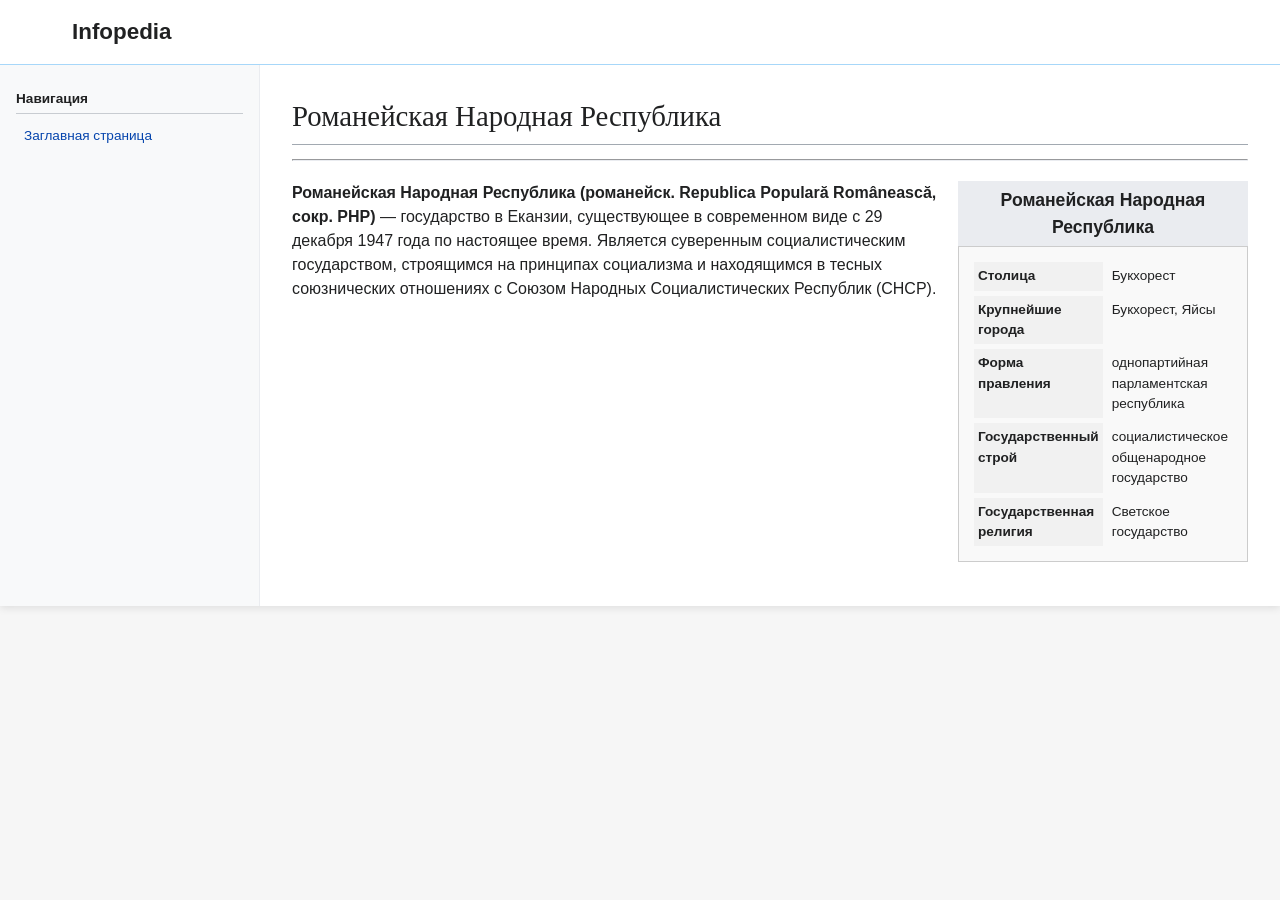
<file: file.html>
<!DOCTYPE html>
<html lang="ru">
<head>
    <meta charset="UTF-8">
    <meta name="viewport" content="width=device-width, initial-scale=1.0, viewport-fit=cover">
    <title>РНР</title>
    <link rel="stylesheet" href="style.css">
</head>
<body>
<div class="mw-page-container">
    <!-- ШАПКА -->
    <header class="mw-header">
        <div class="logo-area">
            <div class="logo" id="homeLogo"></div>
            <div class="logo-text"><span>Infopedia</span></div>
        </div>
        <button class="mobile-toggle" id="sidebarToggle">☰ Меню</button>
    </header>

    <div class="mw-body-wrapper">
        <!-- БОКОВАЯ ПАНЕЛЬ (только главная страница) -->
        <aside class="mw-sidebar" id="sidebar">
            <div class="mw-sidebar-section">
                <h3>Навигация</h3>
                <ul>
                    <li><a href="index.html" id="mainPageLink">Заглавная страница</a></li>
                </ul>
            </div>
        </aside>

        <!-- ОСНОВНОЙ КОНТЕНТ (статья) -->
        <main class="mw-body-content">
            <h1 class="firstHeading">Романейская Народная Республика</h1>
            <hr style="margin: 12px 0 20px; border-color: #eaecf0;">

            <!-- Инфобокс -->
            <table class="infobox">
                <caption>Романейская Народная Республика</caption>
                <tr><th>Столица</th><td>Букхорест</th></tr>
                <tr><th>Крупнейшие города</th><td>Букхорест, Яйсы</th></tr>
                <tr><th>Форма правления</th><td>однопартийная парламентская республика</th></tr>
                <tr><th>Государственный строй</th><td>социалистическое общенародное государство</th></tr>
                <tr><th>Государственная религия</th><td>Светское государство</th></tr>
            </table>

            <p><strong>Романейская Народная Республика (романейск. Republica Populară Românească, сокр. РНР)</strong> — государство в Еканзии, существующее в современном виде с 29 декабря 1947 года по настоящее время. Является суверенным социалистическим государством, строящимся на принципах социализма и находящимся в тесных союзнических отношениях с Союзом Народных Социалистических Республик (СНСР).</p>


    <!-- ПОДВАЛ (только лицензия) -->
    <footer class="mw-footer">
    </footer>
</div>

<script src="script.js"></script>
</body>
</html>
</file>
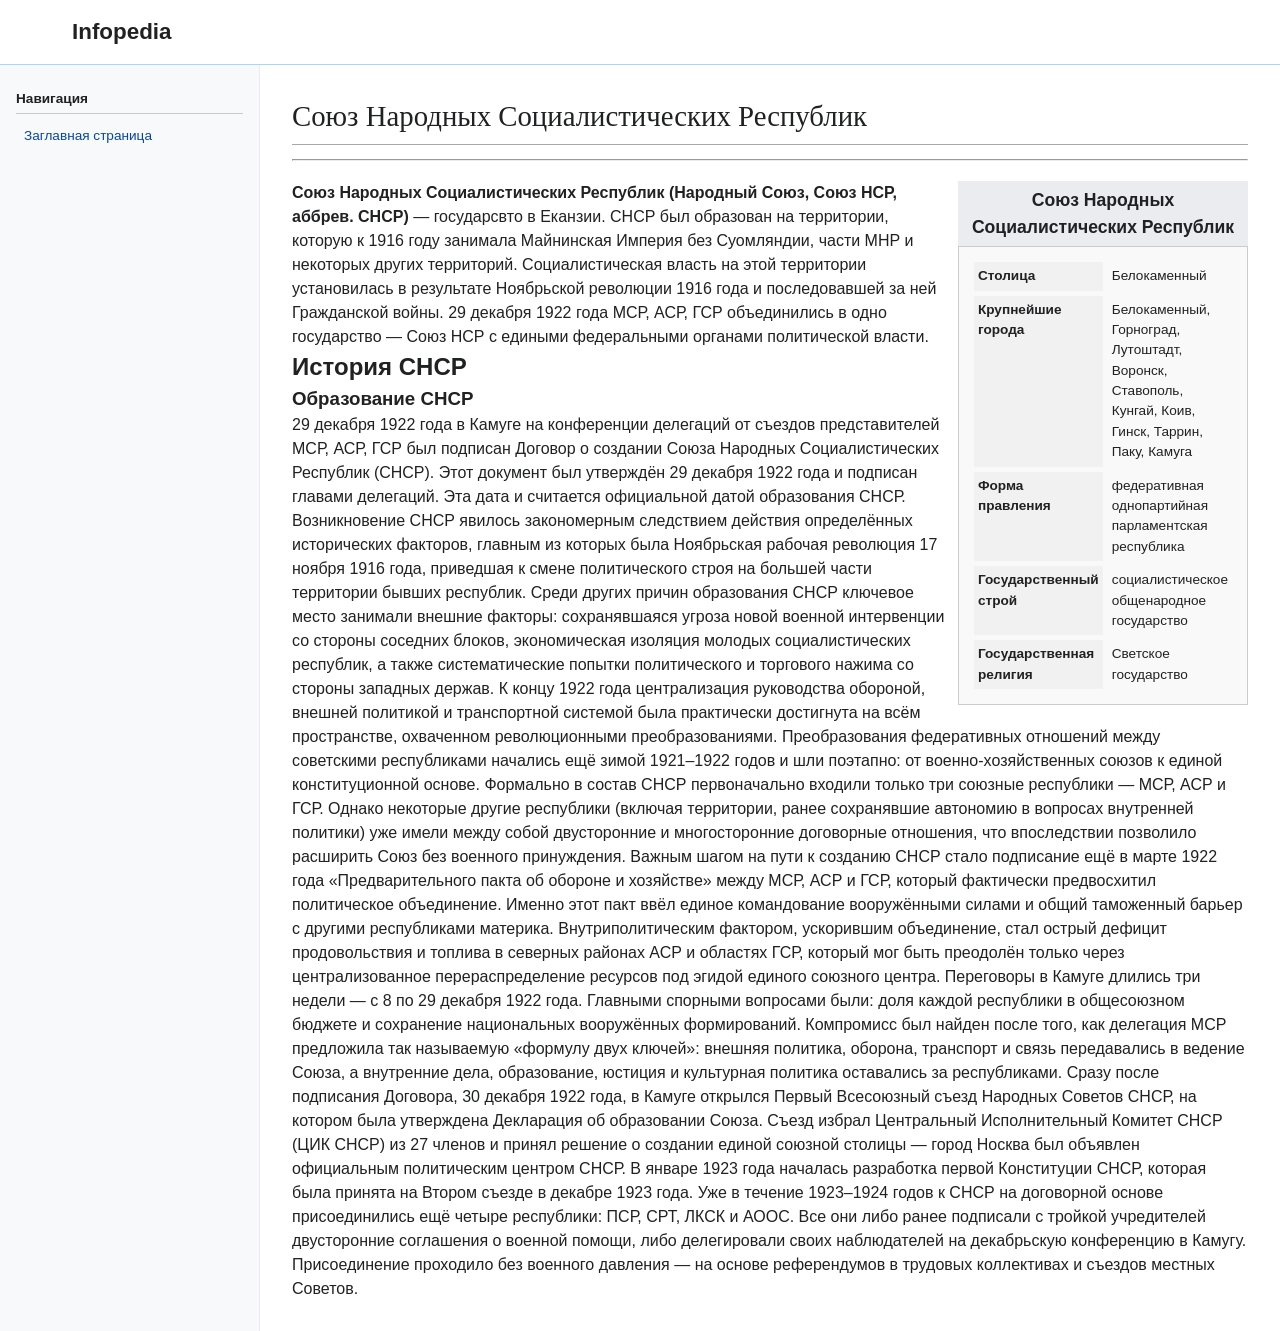
<file: snsr.html>
<!DOCTYPE html>
<html lang="ru">
<head>
    <meta charset="UTF-8">
    <meta name="viewport" content="width=device-width, initial-scale=1.0, viewport-fit=cover">
    <title>СНСР</title>
    <link rel="stylesheet" href="style.css">
</head>
<body>
<div class="mw-page-container">
    <!-- ШАПКА -->
    <header class="mw-header">
        <div class="logo-area">
            <div class="logo" id="homeLogo"></div>
            <div class="logo-text"><span>Infopedia</span></div>
        </div>
        <button class="mobile-toggle" id="sidebarToggle">☰ Меню</button>
    </header>

    <div class="mw-body-wrapper">
        <!-- БОКОВАЯ ПАНЕЛЬ (только главная страница) -->
        <aside class="mw-sidebar" id="sidebar">
            <div class="mw-sidebar-section">
                <h3>Навигация</h3>
                <ul>
                    <li><a href="index.html" id="mainPageLink">Заглавная страница</a></li>
                </ul>
            </div>
        </aside>

        <!-- ОСНОВНОЙ КОНТЕНТ (статья) -->
        <main class="mw-body-content">
            <h1 class="firstHeading">Союз Народных Социалистических Республик</h1>
            <hr style="margin: 12px 0 20px; border-color: #eaecf0;">

            <!-- Инфобокс -->
            <table class="infobox">
                <caption>Союз Народных Социалистических Республик</caption>
                <tr><th>Столица</th><td>Белокаменный</th></tr>
                <tr><th>Крупнейшие города</th><td>Белокаменный, Горноград, Лутоштадт, Воронск, Ставополь, Кунгай, Коив, Гинск, Таррин, Паку, Камуга</th></tr>
                <tr><th>Форма правления</th><td>федеративная однопартийная парламентская республика</th></tr>
                <tr><th>Государственный строй</th><td>социалистическое общенародное государство</th></tr>
                <tr><th>Государственная религия</th><td>Светское государство</th></tr>
            </table>

            <p><strong>Союз Народных Социалистических Республик (Народный Союз, Союз НСР,  аббрев. СНСР)</strong> — государсвто в Еканзии.
СНСР был образован на территории, которую к 1916 году занимала Майнинская Империя без Суомляндии, части МНР и некоторых других территорий. Социалистическая власть на этой территории установилась в результате Ноябрьской революции 1916 года и последовавшей за ней Гражданской войны. 29 декабря 1922 года МСР, АСР, ГСР объединились в одно государство — Союз НСР с едиными федеральными органами политической власти.</p>

            <h2>История СНСР</h2>
            <h3>Образование СНСР</h3>
            <p>29 декабря 1922 года в Камуге на конференции делегаций от съездов представителей МСР, АСР, ГСР был подписан Договор о создании Союза Народных Социалистических Республик (СНСР). Этот документ был утверждён 29 декабря 1922 года и подписан главами делегаций. Эта дата и считается официальной датой образования СНСР.
Возникновение СНСР явилось закономерным следствием действия определённых исторических факторов, главным из которых была Ноябрьская рабочая революция 17 ноября 1916 года, приведшая к смене политического строя на большей части территории бывших республик. Среди других причин образования СНСР ключевое место занимали внешние факторы: сохранявшаяся угроза новой военной интервенции со стороны соседних блоков, экономическая изоляция молодых социалистических республик, а также систематические попытки политического и торгового нажима со стороны западных держав.
К концу 1922 года централизация руководства обороной, внешней политикой и транспортной системой была практически достигнута на всём пространстве, охваченном революционными преобразованиями. Преобразования федеративных отношений между советскими республиками начались ещё зимой 1921–1922 годов и шли поэтапно: от военно-хозяйственных союзов к единой конституционной основе.
Формально в состав СНСР первоначально входили только три союзные республики — МСР, АСР и ГСР. Однако некоторые другие республики (включая территории, ранее сохранявшие автономию в вопросах внутренней политики) уже имели между собой двусторонние и многосторонние договорные отношения, что впоследствии позволило расширить Союз без военного принуждения.
Важным шагом на пути к созданию СНСР стало подписание ещё в марте 1922 года «Предварительного пакта об обороне и хозяйстве» между МСР, АСР и ГСР, который фактически предвосхитил политическое объединение. Именно этот пакт ввёл единое командование вооружёнными силами и общий таможенный барьер с другими республиками материка. 
Внутриполитическим фактором, ускорившим объединение, стал острый дефицит продовольствия и топлива в северных районах АСР и областях ГСР, который мог быть преодолён только через централизованное перераспределение ресурсов под эгидой единого союзного центра. Переговоры в Камуге длились три недели — с 8 по 29 декабря 1922 года. Главными спорными вопросами были: доля каждой республики в общесоюзном бюджете и сохранение национальных вооружённых формирований. Компромисс был найден после того, как делегация МСР предложила так называемую «формулу двух ключей»: внешняя политика, оборона, транспорт и связь передавались в ведение Союза, а внутренние дела, образование, юстиция и культурная политика оставались за республиками.
Сразу после подписания Договора, 30 декабря 1922 года, в Камуге открылся Первый Всесоюзный съезд Народных Советов СНСР, на котором была утверждена Декларация об образовании Союза. Съезд избрал Центральный Исполнительный Комитет СНСР (ЦИК СНСР) из 27 членов и принял решение о создании единой союзной столицы — город Носква был объявлен официальным политическим центром СНСР. В январе 1923 года началась разработка первой Конституции СНСР, которая была принята на Втором съезде в декабре 1923 года.
Уже в течение 1923–1924 годов к СНСР на договорной основе присоединились ещё четыре республики: ПСР, СРТ, ЛКСК и АООС. Все они либо ранее подписали с тройкой учредителей двусторонние соглашения о военной помощи, либо делегировали своих наблюдателей на декабрьскую конференцию в Камугу. Присоединение проходило без военного давления — на основе референдумов в трудовых коллективах и съездов местных Советов. </p>



    <!-- ПОДВАЛ (только лицензия) -->
    <footer class="mw-footer">
    </footer>
</div>

<script src="script.js"></script>
</body>
</html>
</file>
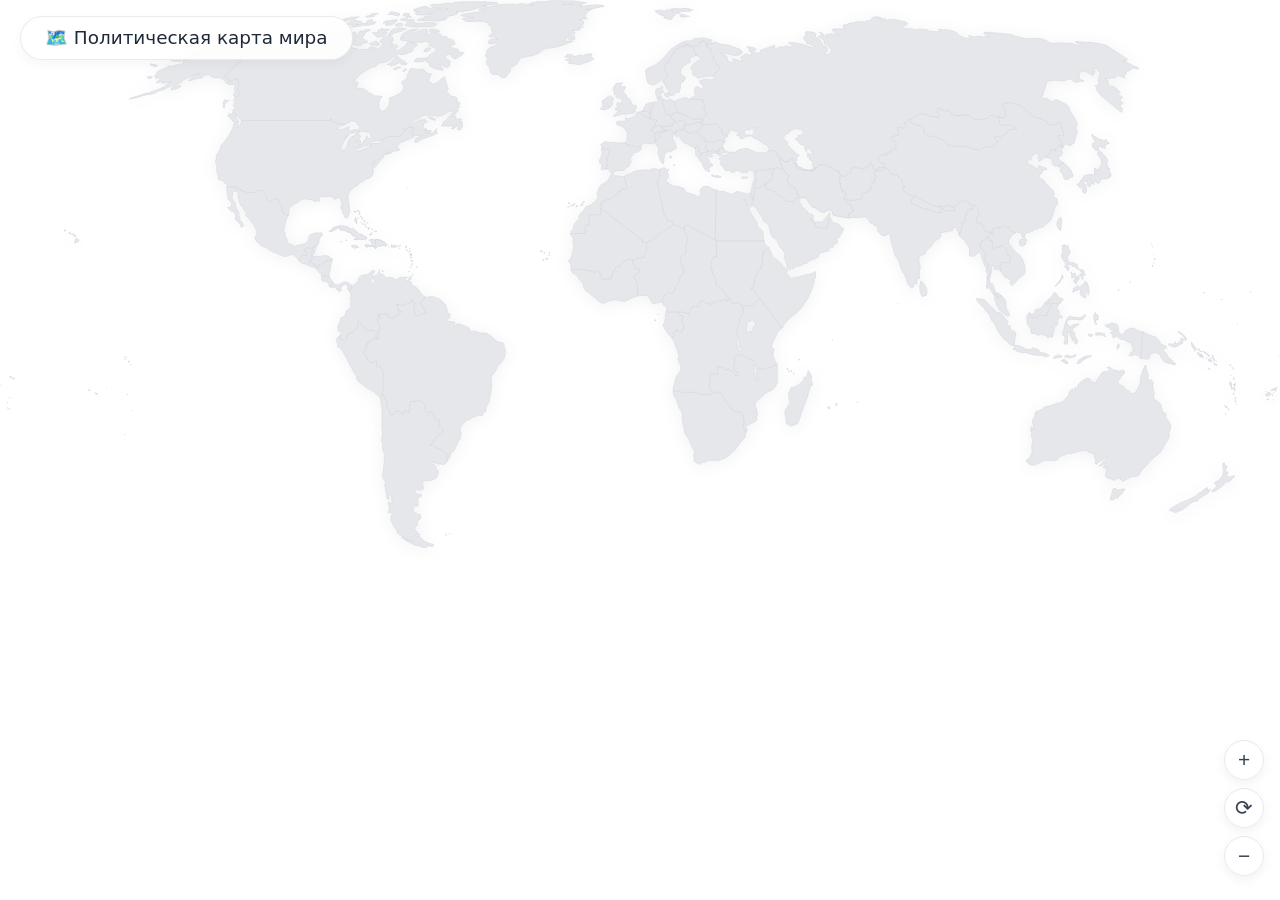
<file: world.html>
<!DOCTYPE html>
<html lang="ru">
<head>
    <meta charset="UTF-8">
    <meta name="viewport" content="width=device-width, initial-scale=1.0, user-scalable=no, maximum-scale=1.0, minimum-scale=0.55">
    <title>Карта</title>
    <style>
        * { margin: 0; padding: 0; box-sizing: border-box; }

        body {
            background: #f8f9fa;
            font-family: 'Segoe UI', system-ui, -apple-system, sans-serif;
            display: flex;
            flex-direction: column;
            align-items: center;
            justify-content: center;
            height: 100vh;
            width: 100vw;
            overflow: hidden;
            user-select: none;
            -webkit-user-select: none;
            -webkit-tap-highlight-color: transparent;
            touch-action: manipulation;
        }

        .header {
            position: fixed;
            top: 16px;
            left: 20px;
            z-index: 100;
            background: rgba(255, 255, 255, 0.9);
            backdrop-filter: blur(8px);
            -webkit-backdrop-filter: blur(8px);
            border-radius: 40px;
            padding: 10px 24px;
            border: 1px solid rgba(0, 0, 0, 0.08);
            box-shadow: 0 4px 12px rgba(0,0,0,0.04);
            pointer-events: none;
        }
        .header h1 {
            font-size: 1.15rem;
            font-weight: 500;
            color: #1f2937;
        }

        .map-outer {
            position: relative;
            width: 100vw;
            height: 100vh;
            overflow: hidden;
            cursor: grab;
            background: #ffffff;
        }
        .map-outer:active { cursor: grabbing; }

        .map-inner {
            position: absolute;
            transform-origin: 0 0;
            transition: none;
        }
        .map-inner.smooth-transition {
            transition: transform 0.35s cubic-bezier(0.2, 0.9, 0.4, 1);
        }

        svg {
            display: block;
            width: 100%;
            height: auto;
            filter: drop-shadow(0 2px 8px rgba(0, 0, 0, 0.05));
        }

        svg path {
            fill: #e5e7eb;
            stroke: #d1d5db;
            stroke-width: 0.5;
            stroke-linecap: round;
            stroke-linejoin: round;
            transition: fill 0.15s ease;
            cursor: pointer;
            vector-effect: non-scaling-stroke;
        }
        svg path:hover {
            fill: #d1d5db;
        }

        svg path.highlighted-main {
            fill: #93c5fd !important;
            stroke: #60a5fa !important;
            stroke-width: 1.2 !important;
        }
        svg path.highlighted-secondary {
            fill: #bfdbfe !important;
            stroke: #93c5fd !important;
            stroke-width: 1.2 !important;
        }

        .country-popup {
            position: fixed;
            pointer-events: none;
            opacity: 0;
            transform: translate(-50%, -110%);
            background: rgba(255, 255, 255, 0.97);
            backdrop-filter: blur(12px);
            border: 1px solid rgba(0, 0, 0, 0.1);
            border-radius: 16px;
            padding: 16px 22px;
            z-index: 300;
            text-align: center;
            box-shadow: 0 12px 30px rgba(0, 0, 0, 0.1);
            transition: opacity 0.2s ease, transform 0.2s ease;
            max-width: 280px;
            color: #1f2937;
        }
        .country-popup.visible {
            opacity: 1;
            transform: translate(-50%, -120%);
            pointer-events: auto;
        }
        .popup-country-name {
            font-size: 1.3rem;
            font-weight: 600;
            color: #111827;
            margin-bottom: 2px;
        }
        .popup-territory-name {
            font-size: 0.8rem;
            font-weight: 400;
            color: #6b7280;
            margin-bottom: 6px;
            font-style: italic;
            display: none;
        }
        .popup-argue {
            font-size: 0.75rem;
            font-weight: 500;
            margin-top: 4px;
            color: #dc2626;
            display: none;
        }
        .popup-legal {
            font-size: 0.75rem;
            font-weight: 500;
            margin-top: 4px;
            color: #6b7280;
            display: none;
        }
        .popup-link {
            display: none;
            margin-top: 8px;
            font-size: 0.8rem;
            color: #2563eb;
            text-decoration: none;
            border-bottom: 1px dotted #2563eb;
            cursor: pointer;
        }
        .popup-link:hover {
            color: #1d4ed8;
            border-bottom-color: #1d4ed8;
        }

        .zoom-controls {
            position: fixed;
            bottom: 24px;
            right: 16px;
            display: flex;
            flex-direction: column;
            gap: 8px;
            z-index: 200;
        }
        .zoom-btn {
            width: 40px;
            height: 40px;
            border-radius: 50%;
            border: 1px solid #e5e7eb;
            background: rgba(255, 255, 255, 0.95);
            color: #374151;
            font-size: 1.3rem;
            cursor: pointer;
            display: flex;
            align-items: center;
            justify-content: center;
            transition: all 0.2s;
            box-shadow: 0 4px 12px rgba(0,0,0,0.05);
        }
        .zoom-btn:hover {
            background: #f3f4f6;
            border-color: #93c5fd;
            color: #2563eb;
        }
        .zoom-btn:active { transform: scale(0.92); }

        @media (max-width: 600px) {
            .header { top: 8px; left: 12px; padding: 8px 16px; }
            .header h1 { font-size: 1rem; }
            .country-popup { max-width: 220px; padding: 12px 16px; }
            .zoom-btn { width: 36px; height: 36px; font-size: 1.2rem; }
        }
    </style>
</head>
<body>

<div class="header">
    <h1>🗺️ Политическая карта мира</h1>
</div>

<div class="map-outer" id="mapOuter">
    <div class="map-inner" id="mapInner">
        <svg id="worldMap" baseProfile="tiny" version="1.2" viewBox="0 0 2000 857" width="2000" xmlns="http://www.w3.org/2000/svg">
            <!--
            ╔══════════════════════════════════════════════════════╗
            ║  ВСТАВЛЯЙТЕ ВАШИ <path> ПРЯМО СЮДА                ║
            ║  Каждый path должен иметь:                         ║
            ║  data-country="уникальный_id"                      ║
            ║  data-name="Название территории"                   ║
            ╚══════════════════════════════════════════════════════╝
            -->

            <!-- ===== ПРИМЕР: Три тестовые страны ===== -->

            <!-- ===== Квимбара (Ангола) ===== -->
            <path data-country="kvimbara" data-name="Квимбара" data-slug="https://ru.wikipedia.org/wiki/Ангола" data-has-page="true"
                  d="M 1121.8 574 L 1121.1 577.1 L 1122 580.1 L 1121.1 582.5 L 1121.5 584.7 L 1109.8 584.6 L 1109 605.1 L 1112.6 610.3 L 1116.2 614.3 L 1105.8 616.9 L 1092.3 616 L 1088.5 613 L 1065.8 613.2 L 1065 613.7 L 1061.7 610.8 L 1058.1 610.6 L 1054.7 611.7 L 1052 612.9 L 1051.5 608.9 L 1052.4 603.2 L 1054.4 597.3 L 1054.7 594.6 L 1056.6 588.8 L 1058 586.2 L 1061.3 582 L 1063.2 579.1 L 1063.8 574.4 L 1063.5 570.7 L 1061.9 568.4 L 1060.4 564.5 L 1059.1 560.7 L 1059.4 559.3 L 1061.1 556.8 L 1059.5 550.6 L 1058.3 546.3 L 1055.5 542.2 L 1056.1 541 L 1055.3 539 L 1053.8 534.2 L 1049.2 527.4 L 1053.5 523.8 L 1051.4 519.6 L 1053.4 518 L 1057.2 517.2 L 1057.6 514.3 L 1060.7 517.4 L 1065.7 517.7 L 1067.4 514.7 L 1068.1 510.4 L 1067.5 505.4 L 1064.8 501.6 L 1067.3 494.1 L 1065.9 492.9 L 1061.7 493.4 L 1060.1 490.1 L 1060.5 487.3 L 1067.6 487.5 L 1072.2 489.2 L 1076.7 490.7 L 1077.1 487.3 L 1080.1 481.3 L 1083.4 477.9 L 1087.3 479 L 1090.9 479.3 L 1091.4 474.8 L 1093.6 471.6 L 1096.6 469.5 L 1101.3 471.7 L 1104.9 474.1 L 1109 474.7 L 1113.3 476 L 1114.9 472.1 L 1115.7 471.6 L 1118.3 472.2 L 1124.6 469 L 1126.8 470.4 L 1128.6 470.2 L 1129.5 468.6 L 1131.6 468.1 L 1135.8 468.8 L 1139.5 468.9 L 1141.3 468.2 L 1144.8 473.5 L 1147.4 474.3 L 1148.9 473.2 L 1151.5 473.6 L 1154.6 472.3 L 1156 475 L 1161.1 479.3 L 1160.8 486.8 L 1163.1 487.7 L 1161.2 489.9 L 1159.1 491.7 L 1156.9 495 L 1155.7 498 L 1155.4 503.1 L 1154.1 505.6 L 1154 510.4 L 1152.4 512.2 L 1152.2 516 L 1151.4 516.5 L 1150.8 520.1 L 1152.2 523 L 1152.3 524 L 1151.1 534.3 L 1152.6 537.9 L 1151.6 540.6 L 1153.4 545.2 L 1156.8 548.7 L 1157.5 552.2 L 1159.1 553.9 L 1158.8 555 L 1157.9 554.7 L 1150.2 555.8 L 1148.7 556.6 L 1147 560.7 L 1148.2 563.5 L 1147.1 571.1 L 1146.2 577.5 L 1147.7 578.7 L 1151.6 581.2 L 1153.2 580 L 1153.4 586.9 L 1149.1 586.9 L 1146.9 583.4 L 1144.9 580.6 L 1140.6 579.7 L 1139.4 576.4 L 1135.9 578.4 L 1131.5 577.5 L 1129.6 574.6 L 1126.1 574 L 1123.4 574.1 L 1123.1 572.1 L 1121.2 572 Z" />

            <!-- ===== Замбезия (Мозамбик) ===== -->
            <path data-country="zambezia" data-name="Замбезия" data-slug="https://ru.wikipedia.org/wiki/Мозамбик" data-has-page="true"
                  d="M 1162.6 673.5 L 1162.3 670.6 L 1161.7 667.7 L 1161.3 665.4 L 1162.7 658.3 L 1161.6 653.7 L 1159.4 644.7 L 1156.5 644 L 1154.6 644.8 L 1151.9 643.7 L 1149.7 643.7 L 1146.3 640.8 L 1142 639.8 L 1140.5 635.7 L 1140.6 633.4 L 1138.3 632.7 L 1132.2 625.7 L 1130.6 622 L 1129.5 620.8 L 1127.6 615.7 L 1126.6 615.2 L 1126.6 614.7 L 1124.4 613.2 L 1120.8 612.9 L 1116.2 614.3 L 1112.6 610.3 L 1109 605.1 L 1109.8 584.6 L 1121.5 584.7 L 1121.1 582.5 L 1122 580.1 L 1121.1 577.1 L 1121.8 574 L 1121.2 572 L 1123.1 572.1 L 1123.4 574.1 L 1126.1 574 L 1129.6 574.6 L 1131.5 577.5 L 1135.9 578.4 L 1139.4 576.4 L 1140.6 579.7 L 1144.9 580.6 L 1146.9 583.4 L 1149.1 586.9 L 1153.4 586.9 L 1153.2 580 L 1151.6 581.2 L 1147.7 578.7 L 1146.2 577.5 L 1147.1 571.1 L 1148.2 563.5 L 1147 560.7 L 1148.7 556.6 L 1150.2 555.8 L 1157.9 554.7 L 1158.8 555 L 1158.5 556.4 L 1160.4 556.9 L 1161.6 558.2 L 1162.6 557.9 L 1162.1 556.8 L 1162.4 557 L 1164.6 558.1 L 1168.2 559.2 L 1171.4 561.1 L 1176.9 562.3 L 1177.9 564 L 1177.8 564.8 L 1179.6 568.9 L 1179.8 576.6 L 1178 580.2 L 1179.6 584.9 L 1179.4 587.7 L 1180.6 589.6 L 1180.5 592 L 1181.4 593.4 L 1182.4 591.8 L 1184.3 594.3 L 1184.5 593.5 L 1183.5 590.1 L 1182.4 589.8 L 1182.3 588.9 L 1181.7 581.6 L 1183.2 575.5 L 1185.4 575.3 L 1192.1 577.1 L 1193.6 576.3 L 1197.5 576.1 L 1199.6 574.2 L 1203 574.3 L 1209.2 571.8 L 1213.8 568.1 L 1214.7 570.9 L 1214.2 577.3 L 1214.7 583 L 1214.5 593 L 1215.3 596.1 L 1213.4 600.7 L 1211 605.2 L 1207.3 609.2 L 1202 611.6 L 1195.5 614.7 L 1188.9 621.6 L 1186.7 622.8 L 1182.5 627.4 L 1180.2 628.8 L 1179.4 633.4 L 1181.8 638.3 L 1182.7 642 L 1182.7 644 L 1183.7 643.6 L 1183.2 649.9 L 1182.1 652.9 L 1183.3 654 L 1182.3 656.7 L 1179.9 659 L 1175.2 661.1 L 1168.3 664.6 L 1165.8 667 L 1166.1 669.7 L 1167.4 670.1 L 1166.7 673.5 Z" />

            <!-- ===== Азания (Южная Африка) ===== -->
            <path data-country="azania" data-name="Азания" data-slug="https://ru.wikipedia.org/wiki/Южно-Африканская_Республика" data-has-page="true"
                  d="M 1161.6 653.7 L 1162.7 658.3 L 1161.3 665.4 L 1161.7 667.7 L 1162.3 670.6 L 1162.6 673.5 L 1166.7 673.5 L 1165 678.2 L 1164 683.5 L 1162.3 686.4 L 1158.3 689.7 L 1157.2 690.6 L 1154.6 693.9 L 1152.8 697.2 L 1149.3 701.8 L 1142.6 708.4 L 1138.5 712.2 L 1134.2 715.2 L 1128.3 717.6 L 1125.6 718 L 1124.7 719.8 L 1121.5 718.8 L 1118.8 720 L 1113.1 718.8 L 1109.8 719.6 L 1107.6 719.2 L 1101.8 721.8 L 1097.2 722.8 L 1093.7 725.2 L 1091.3 725.4 L 1089.2 723.1 L 1087.4 723 L 1085.2 720.1 L 1084.9 721 L 1084.3 719.3 L 1084.6 715.5 L 1083.1 711.2 L 1084.9 710 L 1085 705.1 L 1081.7 699.1 L 1079.3 693.7 L 1079.3 693.6 L 1075.7 685.3 L 1071.8 680.4 L 1069.8 675.8 L 1068.8 669.5 L 1067.6 664.9 L 1066 655 L 1066.1 647.3 L 1065.5 643.8 L 1063.4 641.1 L 1060.6 635.8 L 1057.8 628.1 L 1056.7 624.1 L 1052.3 617.8 L 1052 612.9 L 1054.7 611.7 L 1058.1 610.6 L 1061.7 610.8 L 1065 613.7 L 1065.8 613.2 L 1088.5 613 L 1092.3 616 L 1105.8 616.9 L 1116.2 614.3 L 1120.8 612.9 L 1124.4 613.2 L 1126.6 614.7 L 1126.6 615.2 L 1127.6 615.7 L 1129.5 620.8 L 1130.6 622 L 1132.2 625.7 L 1138.3 632.7 L 1140.6 633.4 L 1140.5 635.7 L 1142 639.8 L 1146.3 640.8 L 1149.7 643.7 L 1151.9 643.7 L 1154.6 644.8 L 1156.5 644 L 1159.4 644.7 Z" />

            <!-- ===== Мерина (Мадагаскар) ===== -->
            <path data-country="merina" data-name="Мерина" data-slug="https://ru.wikipedia.org/wiki/Мадагаскар" data-has-page="true"
                  d="M1267.9 588.9l0.4 7.7 1.3 3-0.7 3.1-1.2 1.8-1.6-3.7-1.2 1.9 0.8 4.7-0.7 2.8-1.7 1.4-0.7 5.5-2.7 7.5-3.4 8.8-4.3 12.2-2.9 8.9-3.1 7.5-4.6 1.5-5.1 2.7-3-1.6-4.2-2.3-1.2-3.4 0-5.7-1.5-5.1-0.2-4.7 1.3-4.6 2.6-1.1 0.2-2.1 2.9-4.9 0.8-4.1-1.1-3-0.8-4.1-0.1-5.9 2.2-3.6 1-4.1 2.8-0.2 3.2-1.3 2.2-1.2 2.4-0.1 3.4-3.6 4.9-4 1.8-3.2-0.6-2.8 2.4 0.8 3.3-4.4 0.3-3.9 2-2.9 1.8 2.8 1.4 2.7 1.2 4.3z" />

            <!-- ===== Восточная Алкебланская Федеративная Республика ===== -->
            <path data-country="eafr" data-name="Восточная Алкебланская Федеративная Республика" data-slug="eafr" data-has-page="false"
                  d="M 1192.466 473.3 L 1222.1 512.6 L 1218.1 515.2 L 1216.7 517.9 L 1214.5 518.3 L 1213.7 522.9 L 1211.8 525.5 L 1210.7 529.7 L 1208.4 531.8 L 1205.6 539.8 L 1205.9 543.4 L 1209.4 545.7 L 1209.6 547.4 L 1207.9 551.3 L 1208.2 553.2 L 1207.8 556.3 L 1209.6 560.3 L 1211.8 566.7 L 1213.8 568.1 L 1209.2 571.8 L 1203 574.3 L 1199.6 574.2 L 1197.5 576.1 L 1193.6 576.3 L 1192.1 577.1 L 1185.4 575.3 L 1183.2 575.5 L 1183.3 575.4 L 1181.5 573 L 1181.2 566.2 L 1178.3 562.8 L 1177.9 564 L 1176.9 562.3 L 1171.4 561.1 L 1168.2 559.2 L 1164.6 558.1 L 1162.4 557 L 1162.1 556.8 L 1159.4 550.2 L 1159 546.3 L 1154.5 541.9 L 1155.9 539.5 L 1154.8 536.9 L 1155 534.2 L 1154 533.3 L 1154.3 530.5 L 1154.3 530.2 L 1152.3 524.1 L 1152.29 524.04 L 1152.2 523 L 1150.8 520.1 L 1151.4 516.5 L 1152.2 516 L 1152.4 512.2 L 1154 510.4 L 1154.1 505.6 L 1155.4 503.1 L 1155.7 498 L 1156.9 495 L 1159.1 491.7 L 1161.2 489.9 L 1163.1 487.7 L 1160.8 486.8 L 1161.1 479.3 L 1163.4 477.5 L 1167 479 L 1171.5 477.5 L 1175.5 477.5 L 1179 474.5 L 1182.4 470.7 L 1186.2 466.5 L 1189.1 467.6 Z M 1179.9 503.9 L 1178.5 501.4 L 1178.3 501 L 1175.3 499.7 L 1172.9 501.3 L 1169.3 502.2 L 1166.7 505.9 L 1167 508.4 L 1166.8 512.3 L 1165.7 516.8 L 1167.3 519.3 L 1169.8 517.8 L 1173.1 517.4 L 1173.8 518.2 L 1177.1 516.6 L 1174.8 514.4 L 1176.7 511.5 L 1179.5 508.6 Z" />

            <!-- ===== Аббесия ===== -->
            <path data-country="bbesia" data-name="Абессия" data-slug="abbesia" data-has-page="false"
                  d="M 1192.466 473.3 L 1189.1 467.6 L 1186.2 466.5 L 1182.7 459.5 L 1180.1 458 L 1179.1 455.4 L 1176.1 452.3 L 1172.6 451.8 L 1174.5 448.2 L 1177.5 448 L 1178.3 446.1 L 1178.1 441.1 L 1178.1 440.3 L 1179.6 433.6 L 1182.2 431.8 L 1182.7 429.2 L 1185 424.2 L 1188.3 421.1 L 1190.3 414.7 L 1191 409.2 L 1190.3 406.7 L 1192.3 397.2 L 1192.6 393 L 1194.3 391 L 1198.3 389.9 L 1201 386.3 L 1204.6 393.7 L 1206.5 399.6 L 1209.7 402.7 L 1217.7 408.8 L 1221 412.4 L 1224.2 416.2 L 1226 418.4 L 1228.9 420.3 L 1230.3 422.3 L 1230.2 424.9 L 1227.1 426.5 L 1229.5 428.2 L 1231.4 429.4 L 1232.6 432.1 L 1235.3 434.8 L 1238.1 434.8 L 1243.3 433.1 L 1249.4 432.4 L 1254.3 430.4 L 1257.1 430 L 1259.1 428.8 L 1262.3 428.6 L 1264.1 428.4 L 1266.6 427.5 L 1269.6 426.8 L 1272.1 424.6 L 1274.3 424.6 L 1274.5 426.4 L 1274.1 430.1 L 1274.3 433.5 L 1273.2 435.8 L 1271.8 442.8 L 1269.4 449.9 L 1266.1 458.1 L 1261.5 467.5 L 1256.8 474.7 L 1250.2 483.5 L 1244.6 488.7 L 1236.2 495.1 L 1230.9 499.9 L 1224.7 507.7 L 1223.4 511.1 L 1222.1 512.6 L 1192.466 473.3 Z" />
<path data-country="ogove" data-name="Огове" data-slug="ogove" data-has-page="false"
      d="M 1060.1 490.1 L 1061.7 493.4 L 1065.9 492.9 L 1067.3 494.1 L 1064.8 501.6 L 1067.5 505.4 L 1068.1 510.4 L 1067.4 514.7 L 1065.7 517.7 L 1060.7 517.4 L 1057.6 514.3 L 1057.2 517.2 L 1053.4 518 L 1051.4 519.6 L 1053.5 523.8 L 1049.2 527.4 L 1043.4 520.9 L 1039.7 515.6 L 1036.2 509 L 1036.4 506.8 L 1037.7 504.8 L 1039 500.1 L 1040.2 495.3 L 1039.1 494.4 L 1041 487.2 L 1050.3 487.3 L 1053 486.9 L 1056.4 487.7 L 1059.8 486.9 L 1060.5 487.3 Z" />

<!-- ===== Огове — островная территория (Сан-Томе) ===== -->
<path data-country="ogove" data-name="Огове" data-slug="ogove" data-has-page="false"
      d="M 1023.9 501.3 1023.7 501.3 1023.5 501.6 1023.3 501.6 1023.2 501.2 1023 500.4 1023 500.1 1023.4 499.6 1023.7 499.5 1024 499.2 1024.4 499.3 1024.6 499.7 1024.7 500 1024.6 500.4 1024.4 500.7 1024.1 501.1 1023.9 501.3 Z" />

<!-- ===== Огове — вторая островная территория (Принсипи) ===== -->
<path data-country="ogove" data-name="Огове" data-slug="ogove" data-has-page="false"
      d="M 1028.5 491.5 1028.4 491.8 1028.2 491.9 1027.9 491.8 1027.9 491.5 1028.1 491.4 1028.1 491.1 1028.3 490.9 1028.6 491 1028.5 491.5 Z" />
<!-- ===== Амбаланд (Камерун) ===== -->
<path data-country="ambaland" data-name="Амбаланд" data-slug="ambaland" data-has-page="false"
      d="M 1076.7 490.7 L 1072.2 489.2 L 1067.6 487.5 L 1060.5 487.3 L 1059.8 486.9 L 1056.4 487.7 L 1053 486.9 L 1050.3 487.3 L 1041 487.2 L 1041.9 482.1 L 1039.6 477.8 L 1037 476.8 L 1035.9 473.9 L 1034.4 473 L 1034.5 471.2 L 1035.9 466.6 L 1038.6 460.4 L 1040.2 460.4 L 1043.6 456.6 L 1045.7 456.5 L 1048.9 459.2 L 1052.8 457 L 1053.3 454.3 L 1054.6 451.7 L 1055.4 448.5 L 1058.4 445.9 L 1059.5 441.4 L 1060.7 439.9 L 1061.5 436.6 L 1062.9 432.5 L 1067.6 427.5 L 1067.9 425.4 L 1068.5 424.2 L 1066.2 421.7 L 1066.4 419.6 L 1067.9 419.3 L 1068.5 416.2 L 1064.8 416.1 L 1064.8 412 L 1062.4 409.6 L 1064.7 401.1 L 1071.7 395.1 L 1071.9 386.7 L 1073.7 373.7 L 1074.9 370.9 L 1072.5 368.7 L 1072.4 366.7 L 1070.2 365 L 1068.6 355 L 1074.1 351.5 L 1096.6 363.8 L 1119.2 376.1 L 1120.3 401.6 L 1115.5 401.1 L 1113 405.9 L 1111.7 409.8 L 1112.9 411.3 L 1111.1 413.3 L 1111.8 416 L 1110.4 418.6 L 1109.9 421 L 1111.8 420.6 L 1113.1 423.1 L 1113.2 426.8 L 1115.3 428.7 L 1115.3 430.3 L 1116 433 L 1119.3 437 L 1119.3 439.7 L 1118.5 442.3 L 1118.9 444.3 L 1120.8 446.2 L 1121.3 446.5 L 1125.2 449 L 1128.3 451.6 L 1128.4 453.7 L 1132.3 457 L 1134.7 459.8 L 1136.1 463.6 L 1140.4 466.2 L 1141.3 468.2 L 1139.5 468.9 L 1135.8 468.8 L 1131.6 468.1 L 1129.5 468.6 L 1128.6 470.2 L 1126.8 470.4 L 1124.6 469 L 1118.3 472.2 L 1115.7 471.6 L 1114.9 472.1 L 1113.3 476 L 1109 474.7 L 1104.9 474.1 L 1101.3 471.7 L 1096.6 469.5 L 1093.6 471.6 L 1091.4 474.8 L 1090.9 479.3 L 1087.3 479 L 1083.4 477.9 L 1080.1 481.3 L 1077.1 487.3 Z" />

<!-- ===== Комория — остров 1 ===== -->
<path data-country="komoria" data-name="Комория" data-slug="komoria" data-has-page="false"
      d="M 1233.2 581.3 1232.3 581.2 1232.1 580.8 1232.1 580.5 1232.6 580.6 1233.3 581.1 1233.2 581.3 Z" />

<!-- ===== Комория — остров 2 ===== -->
<path data-country="komoria" data-name="Комория" data-slug="komoria" data-has-page="false"
      d="M 1236.9 579.4 1237.1 580.4 1237.1 581.1 1237 581.3 1236.8 581 1236.4 580.7 1236.3 580.5 1236 580.4 1235.4 580 1235.5 579.9 1236 580.1 1236.3 580 1236.5 579.6 1236.5 579.4 1236.8 579.3 1236.9 579.4 Z" />

<!-- ===== Комория — остров 3 ===== -->
<path data-country="komoria" data-name="Комория" data-slug="komoria" data-has-page="false"
      d="M 1231.2 578.4 1230.7 578 1230.4 577.9 1230.1 577.7 1229.9 577.1 1230 576.8 1230 576.6 1230.2 575.4 1230.1 575.3 1230.3 574.9 1230.8 574.8 1231 575.1 1230.8 576.3 1230.9 576.6 1231.1 577 1231.2 577.5 1231.4 578.1 1231.2 578.4 Z" />

<!-- ===== Комория — Майотта ===== -->
<path data-country="komoria" data-name="Комория" data-slug="komoria" data-has-page="false"
      d="M1240.2 583.1l0.2 0.3 0.5 0.2 0 0.3-0.2 0.2 0.1 0.2-0.3 0.6 0.1 0.2-0.3 0.1-0.2-0.3 0-0.3 0.2-0.2-0.2-0.7-0.1-0.1-0.1-0.2 0.3-0.3z" />

<!-- ===== Сешелия — остров 1 ===== -->
<path data-country="seshelia" data-name="Сешелия" data-slug="seshelia" data-has-page="false"
      d="M 1249 562.1 1248.7 562.3 1248.2 562.3 1247.8 562.5 1247.4 562.5 1247.4 562.3 1247.9 562.3 1248.3 562.2 1248.7 561.9 1248.9 561.9 1249 562.1 Z" />

<!-- ===== Сешелия — остров 2 ===== -->
<path data-country="seshelia" data-name="Сешелия" data-slug="seshelia" data-has-page="false"
      d="M 1248.5 561.8 1248.3 561.9 1247.9 561.9 1247.9 561.7 1248.5 561.8 Z" />

<!-- ===== Сешелия — остров 3 ===== -->
<path data-country="seshelia" data-name="Сешелия" data-slug="seshelia" data-has-page="false"
      d="M 1300.4 531.5 1300.8 531.9 1300.6 532.2 1300.4 531.9 1300.1 531.7 1300.3 531.2 1300.4 531.5 Z" />

<!-- ===== Та-Мери (северный Египет) ===== -->
<path data-country="ta-meri" data-name="Та-Мери" data-slug="ta-meri" data-has-page="false"
      d="M 1195.6 382.3 L 1197.8 383.9 L 1201 386.3 L 1198.3 389.9 L 1194.3 391 L 1192.6 393 L 1192.3 397.2 L 1190.3 406.7 L 1191 409.2 L 1190.3 414.7 L 1188.3 421.1 L 1185 424.2 L 1182.7 429.2 L 1182.2 431.8 L 1179.6 433.6 L 1178.1 440.3 L 1178.1 441.1 L 1178.3 446.1 L 1177.5 448 L 1174.5 448.2 L 1172.6 451.8 L 1176.1 452.3 L 1179.1 455.4 L 1180.1 458 L 1182.7 459.5 L 1186.2 466.5 L 1182.4 470.7 L 1179 474.5 L 1175.5 477.5 L 1171.5 477.5 L 1167 479 L 1163.4 477.5 L 1161.1 479.3 L 1156 475 L 1154.6 472.3 L 1151.5 473.6 L 1148.9 473.2 L 1147.4 474.3 L 1144.8 473.5 L 1141.3 468.2 L 1140.4 466.2 L 1136.1 463.6 L 1134.7 459.8 L 1132.3 457 L 1128.4 453.7 L 1128.3 451.6 L 1125.2 449 L 1121.3 446.5 L 1120.8 446.2 L 1118.9 444.3 L 1118.5 442.3 L 1119.3 439.7 L 1119.3 437 L 1116 433 L 1115.3 430.3 L 1115.3 428.7 L 1113.2 426.8 L 1113.1 423.1 L 1111.8 420.6 L 1109.9 421 L 1110.4 418.6 L 1111.8 416 L 1111.1 413.3 L 1112.9 411.3 L 1111.7 409.8 L 1113 405.9 L 1115.5 401.1 L 1120.3 401.6 L 1119.202 376.144 L 1193.575 376.144 Z" />

<!-- ===== Кемия (южный Египет) ===== -->
<path data-country="kemia" data-name="Кемия" data-slug="kemia" data-has-page="false"
      d="M 1176 310.8 L 1176.7 312.4 L 1175.4 315 L 1174.7 319.8 L 1173.5 323.2 L 1172.3 324.3 L 1170.3 322.2 L 1167.6 319.4 L 1162.9 310.2 L 1162.4 310.8 L 1165.2 317.5 L 1169.1 324 L 1174 334 L 1176.3 337.5 L 1178.3 341.1 L 1183.7 348.2 L 1182.7 349.3 L 1183.1 353.5 L 1189.9 359.3 L 1191 360.6 L 1193.1 366.9 L 1191.9 368 L 1193.1 374.7 L 1193.575 376.144 L 1119.202 376.144 L 1119.2 376.1 L 1117.337 375.086 L 1119.118 296.743 L 1121.101 297 L 1122.6 299.1 L 1129.8 299 L 1135.2 300.7 L 1140.7 302.6 L 1143.3 303.6 L 1147.3 301.6 L 1149.4 299.8 L 1154.1 299.2 L 1158 300 L 1159.8 303.2 L 1160.9 301.1 L 1165.3 302.6 L 1169.6 303 L 1172.1 301.4 Z" />

<!-- ===== Тазирия (западный Алжир) ===== -->
<path data-country="taziria" data-name="Тазирия" data-slug="taziria" data-has-page="false"
      d="M 1031 264.6 L 1030 267.9 L 1031 274 L 1029.9 279.3 L 1026.7 282.9 L 1027.3 287.7 L 1029.645 289.732 L 1037.6 334.3 L 1041 339 L 1041.2 341.7 L 1043.3 345.3 L 1045.8 344.1 L 1050.3 347.1 L 1052.8 351.1 L 1034 363.4 L 1018 376 L 1010.2 378.8 L 1004 379.5 L 1003.9 375.4 L 1001.3 374.3 L 997.8 372.5 L 996.5 369.5 L 977.8 355.5 L 959.2 341.5 L 938.7 325.9 L 938.8 324.7 L 938.9 324.3 L 939 316.7 L 947.9 311.9 L 953.3 310.9 L 957.8 309.2 L 959.9 306 L 966.3 303.5 L 966.6 298.7 L 969.7 298.1 L 972.2 295.8 L 979.3 294.7 L 980.3 292.2 L 978.9 290.8 L 977 284 L 976.7 280.1 L 974.8 276 L 979.9 272.5 L 985.7 271.4 L 989 268.8 L 994.1 266.8 L 1003.1 265.7 L 1011.9 265.2 L 1014.6 266.1 L 1019.5 263.6 L 1025.2 263.5 L 1027.4 265 L 1031 264.6 Z" />

<!-- ===== Нумидия (восточный Алжир) ===== -->
<path data-country="numidia" data-name="Нумидия" data-slug="numidia" data-has-page="false"
      d="M 1027.3 287.7 L 1026.7 282.9 L 1029.9 279.3 L 1031 274 L 1030 267.9 L 1031 264.6 L 1036.7 262.1 L 1040.4 262.8 L 1040.4 266.1 L 1044.8 263.7 L 1045.2 264.9 L 1042.7 268.1 L 1042.8 271 L 1044.7 272.6 L 1044.2 278.2 L 1040.7 281.4 L 1041.9 284.9 L 1044.7 285 L 1046.1 288.1 L 1048.2 289.1 L 1054.6 291.3 L 1056.9 290.7 L 1061.4 291.8 L 1068.7 294.7 L 1071.5 300.4 L 1076.4 301.6 L 1084.2 304.3 L 1090.2 307.5 L 1092.7 305.8 L 1095.2 302.9 L 1093.6 298 L 1095.1 294.8 L 1098.8 291.8 L 1102.5 291 L 1109.9 292.3 L 1111.9 295.1 L 1113.9 295.2 L 1115.7 296.3 L 1119.117 296.743 L 1117.336 375.086 L 1096.6 363.8 L 1074.1 351.5 L 1068.6 355 L 1064.8 357.4 L 1061.6 353.9 L 1052.8 351.1 L 1050.3 347.1 L 1045.8 344.1 L 1043.3 345.3 L 1041.2 341.7 L 1041 339 L 1037.6 334.3 L 1027.3 287.7 Z" />

<!-- ===== Азадия ===== -->
<path data-country="azadia" data-name="Азадия" data-slug="azadia" data-has-page="false"
      d="M 1070.2 365 L 1072.4 366.7 L 1072.5 368.7 L 1074.9 370.9 L 1073.7 373.7 L 1071.9 386.7 L 1071.7 395.1 L 1064.7 401.1 L 1062.4 409.6 L 1064.8 412 L 1064.8 416.1 L 1068.5 416.2 L 1067.9 419.3 L 1066.4 419.6 L 1066.2 421.7 L 1068.5 424.2 L 1067.9 425.4 L 1067.6 427.5 L 1062.9 432.5 L 1061.5 436.6 L 1060.7 439.9 L 1059.5 441.4 L 1058.4 445.9 L 1055.4 448.5 L 1054.6 451.7 L 1053.3 454.3 L 1052.8 457 L 1048.9 459.2 L 1045.7 456.5 L 1043.6 456.6 L 1040.2 460.4 L 1038.6 460.4 L 1035.9 466.6 L 1034.5 471.2 L 1028.6 473.5 L 1026.5 473.2 L 1024.3 474.6 L 1019.8 474.5 L 1016.7 470.4 L 1014.8 465.8 L 1010.8 461.6 L 1001.6 461.6 L 996.9 462.4 L 995.5 458 L 995.8 443.2 L 994.6 441.9 L 994.4 438.7 L 992.4 436.5 L 990.7 434.6 L 991.4 431.2 L 993.4 430.5 L 994.5 427.7 L 997.3 427.1 L 998.5 425.2 L 998.6 420.8 L 992.1 419.3 L 991.9 416.2 L 988.8 412 L 988 409.1 L 988.5 406 L 992.1 405.7 L 994.1 403.4 L 1001.8 402.9 L 1006.8 401.9 L 1007.2 397.9 L 1010.3 393.6 L 1010.2 378.8 L 1018 376 L 1034 363.4 L 1052.8 351.1 L 1061.6 353.9 L 1064.8 357.4 L 1068.6 355 Z" />

<!-- ===== Лагуна (Кот-д'Ивуар) ===== -->
<path data-country="laguna" data-name="Лагуна" data-slug="laguna" data-has-page="false"
      d="M 990.7 434.6 L 992.4 436.5 L 994.4 438.7 L 994.6 441.9 L 995.8 443.2 L 995.5 458 L 996.9 462.4 L 992.4 463.8 L 983.5 467.5 L 980.3 469.7 L 975.2 471.6 L 970.2 469.8 L 967.6 469.8 L 963.7 468.6 L 960 468.6 L 953.3 469.8 L 949.4 471.6 L 943.8 474 L 942.7 473.8 L 941.2 473.9 L 935.4 470.8 L 930.2 465.9 L 925.4 462.4 L 921.6 458.3 L 920.1 457.8 L 916.1 455.2 L 913.1 451.8 L 912.2 449.4 L 911.5 444.7 L 909.1 440.9 L 906.9 438.4 L 905.5 437.5 L 904.1 436.2 L 903.5 433.4 L 902.7 432 L 901 430.9 L 898.1 428.3 L 895.7 427.8 L 894.4 426 L 894.5 425 L 892.8 423.7 L 892.4 422.3 L 895.4 421.3 L 897.3 421.5 L 898.8 420.7 L 909.2 421 L 911.9 421.1 L 916 422.6 L 917.2 422.5 L 917.6 421.8 L 920.7 422.3 L 921.5 421.9 L 921.8 424.3 L 922.7 424.3 L 924.2 423.4 L 925.1 423.6 L 926.7 425.3 L 929.1 425.8 L 930.6 424.4 L 932.5 423.5 L 933.8 422.6 L 934.9 422.8 L 936.2 424.2 L 936.8 426 L 939.1 428.7 L 938 430.3 L 937.7 432.4 L 938.9 431.8 L 939.6 432.5 L 939.3 434.4 L 941 436.3 L 941.8 435.7 L 943.3 436.7 L 947.7 436.7 L 948.7 434.9 L 949.7 435 L 951.3 434.3 L 952.2 437 L 953.5 436.2 L 955.9 435.2 L 955.5 431.5 L 957.1 428.8 L 956.9 426.6 L 961.4 421.3 L 962.3 416.9 L 963.8 415.3 L 966.5 416.2 L 968.9 414.9 L 969.7 413.2 L 974 410.4 L 975.1 408.4 L 980.4 405.7 L 983.5 404.8 L 984.9 406 L 988.5 406 L 988 409.1 L 988.8 412 L 991.9 416.2 L 992.1 419.3 L 998.6 420.8 L 998.5 425.2 L 997.3 427.1 L 994.5 427.7 L 993.4 430.5 L 991.4 431.2 Z" />

<!-- ===== Сенегамбия (Сенегал) ===== -->
<path data-country="senegambia" data-name="Сенегамбия" data-slug="senegambia" data-has-page="false"
      d="M 920.7 422.3 L 917.6 421.8 L 917.2 422.5 L 916 422.6 L 911.9 421.1 L 909.2 421 L 898.8 420.7 L 897.3 421.5 L 895.4 421.3 L 892.4 422.3 L 891.6 417.4 L 892.4 414.5 L 890.1 409.5 L 887.4 407.3 L 889.9 406 L 892.7 401.5 L 894.1 398.2 L 893.7 394.8 L 895.3 391.6 L 896.1 385.6 L 895.7 379.2 L 895.1 376 L 895.7 372.8 L 894.3 369.8 L 891.5 367 L 892.8 364.9 L 914.5 364.9 L 913.6 355.6 L 915.1 352.3 L 920.3 351.8 L 920.5 335.3 L 938.5 335.7 L 938.7 325.9 L 959.2 341.5 L 977.8 355.5 L 996.5 369.5 L 997.8 372.5 L 1001.3 374.3 L 1003.9 375.4 L 1004 379.5 L 1010.2 378.8 L 1010.3 393.6 L 1007.2 397.9 L 1006.8 401.9 L 1001.8 402.9 L 994.1 403.4 L 992.1 405.7 L 988.5 406 L 984.9 406 L 983.5 404.8 L 980.4 405.7 L 975.1 408.4 L 974 410.4 L 969.7 413.2 L 968.9 414.9 L 966.5 416.2 L 963.8 415.3 L 962.3 416.9 L 961.4 421.3 L 956.9 426.6 L 957.1 428.8 L 955.5 431.5 L 955.9 435.2 L 953.5 436.2 L 952.2 437 L 951.3 434.3 L 949.7 435 L 948.7 434.9 L 947.7 436.7 L 943.3 436.7 L 941.8 435.7 L 941 436.3 L 939.3 434.4 L 939.6 432.5 L 938.9 431.8 L 937.7 432.4 L 938 430.3 L 939.1 428.7 L 936.8 426 L 936.2 424.2 L 934.9 422.8 L 933.8 422.6 L 932.5 423.5 L 930.6 424.4 L 929.1 425.8 L 926.7 425.3 L 925.1 423.6 L 924.2 423.4 L 922.7 424.3 L 921.8 424.3 L 921.5 421.9 Z" />

<!-- ===== Марракия (Марокко) ===== -->
<path data-country="marrakia" data-name="Марракия" data-slug="marrakia" data-has-page="false"
      d="M 976.7 280.1 L 977 284 L 978.9 290.8 L 980.3 292.2 L 979.3 294.7 L 972.2 295.8 L 969.7 298.1 L 966.6 298.7 L 966.3 303.5 L 959.9 306 L 957.8 309.2 L 953.3 310.9 L 947.9 311.9 L 939 316.7 L 938.9 324.3 L 938.8 324.7 L 938.7 325.9 L 938.5 335.7 L 920.5 335.3 L 920.3 351.8 L 915.1 352.3 L 913.6 355.6 L 914.5 364.9 L 892.8 364.9 L 891.5 367 L 891.8 364.3 L 892.1 361.3 L 894.3 359.6 L 896.2 356.2 L 895.9 354 L 897.9 349.5 L 901.1 345.4 L 903 344.4 L 904.6 340.7 L 904.8 337.2 L 906.9 333.3 L 910.7 330.9 L 914.3 324.4 L 914.4 324.3 L 917.3 321.8 L 922.4 321.1 L 926.8 316.7 L 929.6 315 L 934.3 309.6 L 933.1 301.7 L 935.3 296.1 L 936.2 292.7 L 939.8 288.4 L 945.2 285.5 L 949.3 282.8 L 953 276.2 L 954.8 272.2 L 958.7 272.3 L 961.8 275 L 966.9 274.6 L 972.4 276 L 974.8 276 Z" />

<!-- ===== Аравея ===== -->
<path data-country="araveya" data-name="Аравея" data-slug="araveya" data-has-page="false"
      d="M 1253.8 324.1 L 1256.7 325.5 L 1257.9 327.8 L 1261.9 330.5 L 1262.6 333.1 L 1262.2 335.3 L 1263.1 337.4 L 1264.9 339.2 L 1265.8 341.3 L 1266.8 342.9 L 1268.6 344.2 L 1270.1 343.7 L 1271.4 346.2 L 1271.7 347.6 L 1274.4 354.2 L 1291.3 357.4 L 1292.3 356 L 1292.3 353.4 L 1293.6 350.8 L 1293.4 348.2 L 1295.8 346.9 L 1294.7 346 L 1294.7 341.8 L 1297.5 341.8 L 1300.5 346.2 L 1303.8 348.5 L 1307.9 349.4 L 1311.3 350.5 L 1314.2 354.2 L 1315.9 356.3 L 1317.9 357.2 L 1318.1 358.6 L 1316.4 362.4 L 1315.7 364.2 L 1313.5 366.3 L 1311.8 370.7 L 1309.3 370.3 L 1308.3 371.9 L 1307.6 375.1 L 1308.7 379.4 L 1308.2 380.2 L 1305.7 380.2 L 1302.4 382.6 L 1302.1 385.7 L 1300.9 387.1 L 1297.4 387 L 1295.4 388.6 L 1295.6 391.2 L 1293 393 L 1289.9 392.4 L 1286.3 394.6 L 1283.8 394.9 L 1279.8 396.6 L 1278.9 399.5 L 1278.9 401.7 L 1273.5 404.4 L 1264.7 407.4 L 1260 411.9 L 1257.5 412.3 L 1255.8 411.9 L 1252.6 414.6 L 1249.1 415.8 L 1244.4 416.1 L 1243 416.5 L 1241.9 418.2 L 1240.4 418.7 L 1239.6 420.3 L 1236.8 420.1 L 1235.1 421 L 1231.1 420.7 L 1229.5 416.9 L 1229.5 413.4 L 1228.5 411.5 L 1227.2 406.8 L 1225.4 404.2 L 1226.5 403.8 L 1225.8 400.9 L 1226.4 399.7 L 1226 396.9 L 1225.1 394.1 L 1223.3 392.2 L 1222.8 389.6 L 1219.7 387.3 L 1216.4 381.9 L 1214.5 376.7 L 1210.4 372.3 L 1207.9 371.2 L 1203.8 365.1 L 1202.9 360.7 L 1202.9 356.9 L 1199.3 349.7 L 1196.5 347.2 L 1193.5 345.9 L 1191.4 342.2 L 1191.6 340.8 L 1189.8 337.4 L 1188.1 336 L 1185.6 331.2 L 1181.8 326.1 L 1178.7 321.7 L 1176 321.7 L 1176.5 318.2 L 1176.6 315.9 L 1177 313.3 L 1176.7 312.4 L 1178.5 302.2 L 1178.1 299.7 L 1178.7 297.8 L 1178.3 293.8 L 1179 291.8 L 1185.3 294.4 L 1195 287.5 L 1198.1 295.3 L 1204.9 297.1 L 1213.5 301.6 L 1230.3 314.5 L 1240.5 315 L 1243.8 308.8 L 1247.5 309.4 L 1249 312.2 L 1248.7 313.7 L 1251.1 318.5 Z" />

<!-- ===== Эмирия (ОАЭ) ===== -->
<path data-country="emiria" data-name="Эмирия" data-slug="emiria" data-has-page="false"
      d="M 1297.5 341.8 L 1294.7 341.8 L 1294.7 346 L 1295.8 346.9 L 1293.4 348.2 L 1293.6 350.8 L 1292.3 353.4 L 1292.3 356 L 1291.3 357.4 L 1274.4 354.2 L 1271.7 347.6 L 1271.4 346.2 L 1272.3 345.8 L 1272.7 347.6 L 1276.9 346.6 L 1281.5 346.8 L 1284.9 347 L 1288.2 342.6 L 1291.9 338.5 L 1294.9 334.5 L 1296.3 332.4 L 1297 332.9 L 1296.8 335.6 L 1296.2 336.7 Z" />

<!-- ===== Хатар (Катар) ===== -->
<path data-country="khatar" data-name="Хатар" data-slug="khatar" data-has-page="false"
      d="M1270.1 343.7l-1.5 0.5-1.8-1.3-0.8-4.7 1.1-3.3 1.5-0.7 1.8 2 0.5 3.7-0.8 3.8z" />

<!-- ===== Арьяна (Иран) ===== -->
<path data-country="aryana" data-name="Арьяна" data-slug="aryana" data-has-page="false"
      d="M 1229 253.2 L 1230.8 253 L 1236.1 248.3 L 1238 247.8 L 1239.9 249.7 L 1238.7 252.8 L 1242.6 256.2 L 1242.883 256.113 C 1243.152 256.851 1244.007 260.981 1244.333 261.633 C 1244.702 262.372 1247.575 263.889 1247.722 263.742 C 1248.431 263.033 1254.352 265.023 1254.803 265.474 C 1255.096 265.768 1267.937 267.533 1269.341 266.83 C 1270.192 266.405 1272.891 265.089 1273.183 264.796 C 1273.544 264.436 1273.557 263.465 1273.526 262.557 L 1276.3 261.8 L 1279.3 258.1 L 1282.9 258.3 L 1284.9 257.1 L 1288.8 257.7 L 1295.4 261 L 1299.7 261.7 L 1307 267.3 L 1311 267.6 L 1312.7 272.9 L 1312.1 280.9 L 1311.6 285.6 L 1314.1 286.6 L 1312.5 290.1 L 1315.2 295.2 L 1316.4 299.3 L 1320.7 300.4 L 1321.8 304.5 L 1317.9 310.3 L 1321.1 313.7 L 1323.9 317.6 L 1329.6 320.4 L 1330.6 326 L 1333.3 327.1 L 1334.2 330 L 1326.7 333.4 L 1325.6 340.8 L 1315 338.9 L 1308.8 337.4 L 1302.5 336.6 L 1299.2 328.7 L 1296.4 327.6 L 1292.3 328.7 L 1287.2 331.8 L 1280.2 329.7 L 1274.1 324.7 L 1268.6 322.9 L 1264.2 316.8 L 1259 308.3 L 1256.2 309.3 L 1252.5 307.2 L 1250.8 309.7 L 1247.3 306.3 L 1246.8 302.9 L 1245.1 302.9 L 1245.3 298.2 L 1241.8 293.4 L 1234.7 289.8 L 1230.1 283.7 L 1230.6 278.7 L 1232.9 276.5 L 1232 272.8 L 1228.2 270.8 L 1223.5 263.2 L 1219.7 258.1 L 1220.4 256.1 L 1217.5 248.8 L 1220.8 246.9 L 1222 249.4 L 1225.2 252.3 L 1229 253.2 Z" />

<!-- ===== Арьяна — вторая территория ===== -->
<path data-country="snsr" data-name="Северная Арьяна" data-slug="snsr" data-has-page="false"
      d="M 1243.9 255.8 L 1246.4 260.6 L 1251.7 261.9 L 1256 265.1 L 1263.7 266.2 L 1271.7 264.5 L 1271.9 263 L 1273.526 262.557 C 1273.557 263.466 1273.544 264.436 1273.183 264.796 C 1272.891 265.089 1270.192 266.405 1269.341 266.83 C 1267.937 267.533 1255.151 265.7 1254.803 265.474 C 1254.413 265.221 1248.759 264.1 1247.722 263.742 C 1247.525 263.674 1244.702 262.372 1244.333 261.633 C 1244.007 260.981 1243.152 256.851 1242.883 256.113 L 1243.9 255.8 Z" />

<!-- ===== Арьяна — вторая территория ===== -->
<path data-country="aryana" data-name="Северная Арьяна" data-slug="aryana" data-has-page="false"
      d="M 1243.9 255.8 L 1246.4 260.6 L 1251.7 261.9 L 1256 265.1 L 1263.7 266.2 L 1271.7 264.5 L 1271.9 263 L 1273.526 262.557 C 1273.557 263.466 1273.544 264.436 1273.183 264.796 C 1272.891 265.089 1270.192 266.405 1269.341 266.83 C 1267.937 267.533 1255.151 265.7 1254.803 265.474 C 1254.413 265.221 1248.759 264.1 1247.722 263.742 C 1247.525 263.674 1244.702 262.372 1244.333 261.633 C 1244.007 260.981 1243.152 256.851 1242.883 256.113 L 1243.9 255.8 Z" />

<!-- ===== Месопота (Ирак) ===== -->
<path data-country="mesopota" data-name="Месопота" data-slug="mesopota" data-has-page="false"
      d="M1223.5 263.2l4.7 7.6 3.8 2 0.9 3.7-2.3 2.2-0.5 5 4.6 6.1 7.1 3.6 3.5 4.8-0.2 4.7 1.7 0 0.5 3.4 3.5 3.4-3.3-0.3-3.7-0.6-3.3 6.2-10.2-0.5-16.8-12.9-8.6-4.5-6.8-1.8-3.1-7.8 11-6.7 1-7.7-1.2-4.7 2.7-1.6 2.1-4 2.1-1 6.3 0.9 2.1 1.6 2.4-1.1z" />

<!-- ===== Шам (Сирия) ===== -->
<path data-country="sham" data-name="Шам" data-slug="sham" data-has-page="false"
      d="M1195 287.5l-9.7 6.9-6.3-2.6-0.1 0 0.6-1-0.4-2.6 0.9-3.5 2.7-2.5-1.2-2.5-2.5-0.3-1.1-4.9 1-2.7 1.3-1.4 1.2-1.4-0.2-3.5 1.9 1.2 5.6-1.8 3 1.2 4.4 0 5.7-2.4 2.9 0.1 5.9-1-2.1 4-2.7 1.6 1.2 4.7-1 7.7-11 6.7z" />

<!-- ===== Левантия (Израиль) ===== -->
<path data-country="levantia" data-name="Левантия" data-slug="levantia" data-has-page="false"
      d="M 1179.5 290.8 L 1178.9 291.8 L 1179 291.8 L 1178.3 293.8 L 1178.7 297.8 L 1178.1 299.7 L 1178.5 302.2 L 1176.7 312.4 L 1176 310.8 L 1172.1 301.4 L 1173.5 299.3 L 1173.1 298.9 L 1174.2 295.9 L 1174.8 291.1 L 1175.4 289.4 L 1175.5 289.4 L 1176.8 284.1 L 1179 279.6 L 1179 279.4 L 1181.5 279.7 L 1182.7 282.2 L 1180 284.7 L 1179.1 288.2 Z" />

<!-- ===== Дильмуна (Бахрейн) ===== -->
<path data-country="dilmuna" data-name="Дильмуна" data-slug="dilmuna" data-has-page="false"
      d="M1264.1 333.3l0.3 0.1 0.2-0.1 0.4 0.7-0.1 0.2 0.1 0.9 0 0.7-0.2 0.4-0.1-0.4-0.6-0.8 0.1-0.4-0.2-0.7 0-0.4 0.1-0.2z" />

<path data-country="zaravistan" data-name="Заравистан" data-slug="zaravistan" data-has-page="false"
      d="M1383 261.6l1.5 1.8-2.9 0.8-2.4 1.1-5.9 0.8-5.3 1.3-2.4 2.8 1.9 2.7 1.4 3.2-2 2.7 0.8 2.5-0.9 2.3-5.2-0.2 3.1 4.2-3.1 1.7-1.4 3.8 1.1 3.9-1.8 1.8-2.1-0.6-4 0.9-0.2 1.7-4.1 0-2.3 3.7 0.8 5.4-6.6 2.7-3.9-0.6-0.9 1.4-3.4-0.8-5.3 1-9.6-3.3 3.9-5.8-1.1-4.1-4.3-1.1-1.2-4.1-2.7-5.1 1.6-3.5-2.5-1 0.5-4.7 0.6-8 5.9 2.5 3.9-0.9 0.4-2.9 4-0.9 2.6-2-0.2-5.1 4.2-1.3 0.3-2.2 2.9 1.7 1.6 0.2 3 0 4.3 1.4 1.8 0.7 3.4-2 2.1 1.2 0.9-2.9 3.2 0.1 0.6-0.9-0.2-2.6 1.7-2.2 3.3 1.4-0.1 2 1.7 0.3 0.9 5.4 2.7 2.1 1.5-1.4 2.2-0.6 2.5-2.9 3.8 0.5 5.4 0z" />

<path data-country="arberia" data-name="Арберия" data-slug="arberia" data-has-page="false"
      d="M1088 228l0.4 1.2 1.4-0.6 1.2 1.7 1.3 0.7 0.6 2.3-0.5 2.2 1 2.7 2.3 1.5 0.1 1.7-1.7 0.9-0.1 2.1-2.2 3.1-0.9-0.4-0.2-1.4-3.1-2.2-0.7-3 0.1-4.4 0.5-1.9-0.9-1-0.5-2.1 1.9-3.1z" />

<path data-country="plateya" data-name="Платея" data-slug="plateya" data-has-page="false"
      d="M 658.2 840.7 L 662.5 845.3 L 670.3 849 L 677.6 850.5 L 676.8 853.5 L 672.4 853.8 L 669.1 851.7 L 668.6 854.1 L 665.4 856 L 663 855.8 L 659.9 855.3 L 655.7 853.5 L 650.3 852.6 L 642.8 849.2 L 636.4 846 L 626.6 839.1 L 631.2 840.4 L 639.8 844.5 L 647.1 846.7 L 648.3 843.9 L 648 839.7 L 651.4 837.1 L 655.1 837.9 Z" />
<path data-country="plateya" data-name="Платея" data-slug="plateya" data-has-page="false"
      d="M 688.1 665.8 L 691.3 669.6 L 691.7 674.7 L 687.5 678.2 L 684.2 680.8 L 678.9 687.1 L 672.9 695.8 L 676.3 695.1 L 682.6 700.1 L 684.5 699.9 L 690.8 704 L 695.6 707.6 L 699.4 711.9 L 697.6 715 L 699.7 718.6 L 698.1 722.7 L 692.7 726.2 L 688.5 724.9 L 685.7 725.6 L 680.2 722.9 L 676.6 723.1 L 672.7 719.5 L 673 722.9 L 680.8 728.4 L 681 732.8 L 684.9 735.6 L 685.2 738.7 L 681.9 746.9 L 674.9 750.4 L 664.7 751.7 L 658.7 751 L 660.8 754.9 L 660.9 759.6 L 662.7 762.8 L 660.2 765.1 L 655.1 766 L 649.5 763.6 L 648 765.3 L 650.5 771.6 L 654.5 773.5 L 656.8 771.5 L 659.3 774.8 L 655.1 776.8 L 652.2 780.8 L 653.4 787.1 L 653.3 790.5 L 648.5 790.5 L 645.5 793.7 L 645.6 798.5 L 652.1 803.1 L 657.3 804.3 L 657.5 810 L 652.9 813.5 L 652.3 820.8 L 648.8 823.2 L 647.9 826.1 L 652.1 832.6 L 656.7 836.1 L 654.6 835.8 L 650.3 835.8 L 648.6 837.3 L 645.2 839.5 L 646.9 845.2 L 645 845.3 L 638.7 843.4 L 631.2 839.1 L 623.6 835.6 L 620.4 831.7 L 620.1 828.1 L 615.9 823.9 L 610.9 813.3 L 610.7 807.3 L 614.1 802.5 L 605.8 800.6 L 608.5 795.1 L 606.5 784.6 L 613 786.8 L 611.2 773.7 L 607.2 772 L 608.2 779.9 L 604.7 779 L 603.2 770 L 601.2 758.2 L 602.3 753.8 L 599 747.6 L 596.6 740.4 L 598.8 740.1 L 599.4 729.8 L 600.6 719.5 L 600.7 710 L 597.4 700.3 L 598 695 L 595.9 687.1 L 597.7 679.3 L 596.8 666.9 L 596.8 653.5 L 596.9 639.2 L 595.4 628.7 L 593.3 619.6 L 596.1 618 L 597.2 614.7 L 600.4 619.1 L 601.6 623.7 L 604.8 626.4 L 603.7 632.6 L 607.4 639.8 L 610.5 648.7 L 614.4 647.8 L 618.4 642 L 625.9 643.6 L 629.6 648.2 L 631.2 643 L 637.6 643.3 L 638.6 644.7 L 640.1 637 L 639.9 633.5 L 642 627.9 L 651.6 626 L 656.8 626.1 L 662.2 629.4 L 662.5 631.4 L 664.5 634.9 L 664.9 643.6 L 670.8 644.9 L 673 643.6 L 676.9 645.4 L 678.1 647.3 L 679.2 653.2 L 680 655.6 L 682.1 655.9 L 684.1 654.9 L 686.2 656 L 686.5 659.6 L 686.2 663.4 L 685.5 667.1 Z" />

<path data-country="novaulia" data-name="Новаулия" data-slug="novaulia" data-has-page="false"
      d="M 1743 763.6 1746.7 765.8 1750 764.9 1754.9 763.7 1757.7 764.1 1753.2 771.7 1749.9 773.8 1745.9 779 1745.3 777.2 1738.7 781.6 1737.9 781.3 1734.9 781.1 1735.4 775.7 1737.4 771.5 1738 765.9 1740 763 1743 763.6 Z" />
<path data-country="novaulia" data-name="Новаулия" data-slug="novaulia" data-has-page="false"
      d="M 1793.5 590.2 1794.7 595.2 1798.7 592.8 1800.1 595.5 1802.4 598 1801.3 600.9 1801.5 606.4 1801.7 609.6 1803 610.4 1803.4 615.9 1802.2 619.2 1803 623.5 1808.4 626.9 1811.6 629.9 1814.8 632.7 1813.7 634.3 1816 638.3 1816.5 645.3 1819.1 643.9 1820.6 646.6 1822.2 645.7 1821.5 652.5 1824.4 656.4 1826.3 658.8 1829.1 664 1829.1 669.2 1828.1 672.9 1826.3 676.8 1827 682.3 1824.5 688 1822.4 691 1818.6 696.7 1817.1 700.4 1814 705 1809 710.8 1803.5 714 1799.1 718.9 1795.8 722.1 1791.4 727.6 1787.7 730.8 1783.8 735.6 1780.7 740 1779.9 742.1 1775.6 744.3 1769.5 744.5 1763.2 747.2 1759.4 749.6 1754.6 752.4 1751.9 749.5 1749.3 748.4 1751.9 745.1 1748.4 746.3 1741.2 750.9 1737.6 749.2 1735.2 748.2 1732.4 747.7 1728.3 745.9 1727 741.9 1728.5 737.1 1728.9 733.8 1727.5 731.2 1722.8 730.5 1726 727.3 1726.9 722.6 1722.2 727 1716.9 728.2 1721.4 724.7 1723.9 721 1727.4 717.8 1729 713.1 1722.2 718.5 1717.9 720.7 1713.6 725.8 1710.6 723.2 1712.3 719.8 1710.9 715.1 1709.1 712.7 1710.7 711.2 1705.4 707.3 1701.6 707.2 1697.6 704 1687.7 704.6 1679.8 706.9 1672.9 709.1 1667.9 708.7 1660.9 712 1655.6 713.4 1653.3 716.8 1650.3 719.4 1645.6 719.6 1642 720.1 1637.8 719 1633.6 719.7 1629.8 720 1625.3 723.4 1623.8 723.1 1620.4 724.9 1617 726.9 1613.2 726.7 1609.7 726.7 1605.6 722.6 1603.2 721.4 1604.7 717.7 1607.6 716.8 1609.1 715.4 1609.7 713.1 1612 708.6 1612.7 704.8 1612 698.3 1612.2 694.6 1613.6 691 1612.7 686.8 1613 684.9 1611.3 682.3 1612 677.3 1610.1 672.2 1610 669.5 1611.8 672.3 1611.3 666.3 1613.6 668.2 1614.7 670.7 1615.3 667.4 1613.7 662.3 1613.6 660.3 1612.8 658.4 1614.1 654.7 1615.6 653.1 1616.9 649.9 1617 646.1 1620.1 641.5 1619.7 646.4 1622.8 642 1627.7 639.8 1630.9 637.1 1635.6 634.7 1638.2 634.2 1639.6 635 1644.4 632.6 1647.9 631.9 1649 630.5 1650.5 629.9 1653.6 630.1 1659.8 628.2 1663.3 625.3 1665.3 621.9 1669.2 618.7 1669.9 616.1 1670.6 612.6 1675.5 607.1 1676.9 612.7 1679.5 611.4 1678 608.4 1680.3 605.3 1682.5 606.7 1684 601.8 1687.5 598.6 1689.3 596.1 1692.2 595 1692.6 593.2 1694.9 593.9 1695.3 592.3 1697.9 591.4 1700.7 590.5 1704.4 593.5 1707 597.3 1710.5 597.3 1714 597.9 1713.3 594.4 1716.8 589.3 1719.5 587.6 1718.9 586 1721.8 582.3 1725.5 580 1728.2 580.8 1733.1 579.6 1733.4 576.3 1729.5 574.2 1732.6 573.3 1736.2 574.9 1738.9 577.5 1743.4 579.1 1745.1 578.5 1748.4 580.5 1751.9 578.6 1753.9 579.2 1755.4 577.9 1757.6 581.1 1755.6 584.6 1753.1 587.2 1751.2 587.4 1751.5 589.9 1749.3 593.1 1746.8 596.3 1747 598.1 1750.8 601.7 1754.8 603.7 1757.3 605.9 1760.6 609.7 1762.2 609.7 1764.8 611.4 1765.3 613.4 1770.2 615.5 1774.3 613.3 1776.1 609.9 1777.8 607 1779.1 603.5 1781.7 598.4 1781.5 595.3 1782.2 593.4 1782.1 589.8 1783.5 584.9 1784.8 583.6 1784.2 581.5 1786 578.1 1787.5 574.6 1787.9 572.7 1790.2 570.3 1791.5 573.5 1791.4 577.5 1792.7 578.3 1792.6 581 1794.2 584.2 1794.1 587.9 1793.5 590.2 Z" />

<path data-country="beligium" data-name="Белигия" data-slug="beligium" data-has-page="false"
      d="M1016.5 177.1l-0.4 4.2-1.3 0.2-0.4 3.5-4.4-2.9-2.5 0.5-3.5-2.9-2.4-2.5-2.2-0.1-0.8-2.2 3.9-1.2 3.6 0.5 4.5-1.3 3.1 2.7 2.8 1.5z" />

<path data-country="bulegia" data-name="Булегийская Народная Республика" data-slug="bulegia" data-has-page="false"
      d="M1132.6 221.6l-2.3 2.6-1.3 4.5 2.1 3.6-4.6-0.8-5 2 0.3 3.2-4.6 0.6-3.9-2.3-4 1.8-3.8-0.2-0.8-4.2-2.8-2.1 0.7-0.8-0.6-0.8 0.6-2 1.8-2-2.8-2.7-0.7-2.4 1.1-1.4 1.8 2.6 1.9-0.4 4 0.9 7.6 0.4 2.3-1.6 5.9-1.5 4 2.3 3.1 0.7z" />

<path data-country="snsr" data-name="Союз Народных Социалистических Республик"
      d="M 1100.3 169.5 L 1098.4 166.7 L 1101.2 165.4 L 1100.8 163 L 1099.1 160.7 L 1098.5 158 L 1097.1 156.1 L 1094.6 155.4 L 1085.8 155.5 L 1079.9 154.8 L 1080.6 152.2 L 1086.9 150.2 L 1085.2 145.1 L 1084.7 140.6 L 1086.4 136.8 L 1090.5 134.8 L 1094.9 139.3 L 1098.6 139.1 L 1098.7 134.5 L 1098.6 131 L 1097.1 131.8 L 1093.8 129.7 L 1092.8 126.3 L 1098.3 124.6 L 1103.9 123.8 L 1109 124.7 L 1113.7 124.6 L 1118.2 121.3 L 1112.8 118.5 L 1120.8 111.1 L 1124.2 107.7 L 1125.1 104.8 L 1117.7 100.9 L 1118.6 97.1 L 1113.7 92.9 L 1115.4 88.1 L 1108.9 81.8 L 1111.8 77.6 L 1104.5 73.9 L 1104.1 70.1 L 1107.3 69.6 L 1113.7 67.5 L 1117.4 65.6 L 1125.1 68.8 L 1136.8 70.1 L 1154.5 76.3 L 1158.6 78.9 L 1160.1 82.6 L 1156.4 85.5 L 1149.9 87 L 1129.7 82.8 L 1126.8 83.5 L 1134.9 87.6 L 1135.9 90.2 L 1137.8 96 L 1143.9 97.7 L 1147.7 99.2 L 1147.5 96.4 L 1144.1 94 L 1146.2 91.8 L 1157.8 95.4 L 1161 94 L 1156.7 89.8 L 1164.8 84.4 L 1168.9 84.7 L 1173.5 86.6 L 1174.6 82.8 L 1169.9 79.5 L 1170.7 76.2 L 1166.4 72.8 L 1178.7 74.6 L 1182.3 77.6 L 1177.2 78.3 L 1178.4 81.4 L 1182.5 83.3 L 1188.5 82.1 L 1188.1 78.6 L 1195.8 75.9 L 1208.2 71.3 L 1211.4 71.5 L 1208.9 74.8 L 1214.3 75.4 L 1216.4 73.5 L 1224.1 73.4 L 1229.1 71.1 L 1235.5 74.4 L 1238.3 70.8 L 1232.3 67.7 L 1233.5 65.9 L 1246.5 67.5 L 1253.1 69.2 L 1271.7 75.4 L 1272.8 72.6 L 1266.9 69.7 L 1266.1 68.6 L 1260.8 68 L 1260.6 65.5 L 1255.9 61.3 L 1254.8 59.6 L 1259.1 54.9 L 1258.5 50.1 L 1260.7 49.1 L 1272.1 50.5 L 1275 53.4 L 1274.1 57.6 L 1277.8 59.3 L 1281.6 63 L 1285.4 70.4 L 1292.1 73.7 L 1292.6 77.4 L 1289.1 85.2 L 1294.4 86 L 1294.9 84 L 1298.7 82.6 L 1298.2 79.9 L 1300.1 77.2 L 1295.7 74.1 L 1295.3 70.5 L 1290.5 70.1 L 1287.6 67.1 L 1287.2 61.7 L 1279 57.4 L 1283.7 53.9 L 1280 50.2 L 1281.9 50.1 L 1286.1 52.9 L 1288.2 58 L 1293.2 59 L 1288.6 55.2 L 1293.7 53.1 L 1301.8 52.8 L 1311.4 55.8 L 1304.5 51.5 L 1299.6 46 L 1305.5 45 L 1315 45.2 L 1322.8 44.5 L 1317.2 41.9 L 1318.5 38.6 L 1322.7 38.4 L 1327.6 36 L 1336.9 35.3 L 1336.7 33.9 L 1346 33.5 L 1350.3 34.6 L 1355.7 32 L 1362.7 32.1 L 1361.2 29.9 L 1362.1 27.9 L 1368.3 25.9 L 1376.6 27.5 L 1373.1 28.7 L 1382.5 29.4 L 1386.6 31.8 L 1388.5 30.6 L 1399.4 30.7 L 1411 33.1 L 1416.5 34.9 L 1419 37.5 L 1416.6 39 L 1410 41.8 L 1408.9 43.3 L 1414.5 44 L 1421.7 45.3 L 1424.1 44.3 L 1429.9 47.6 L 1430.1 46.3 L 1435.3 45.5 L 1448.9 46.3 L 1452.7 48.7 L 1470.1 49.5 L 1465.3 45.6 L 1474.8 46.5 L 1480.9 46.4 L 1490.8 49.1 L 1496.8 52.4 L 1497.2 54.6 L 1507.3 58.8 L 1516.3 60.9 L 1513.3 55.4 L 1522.7 57.7 L 1527.7 56.3 L 1537.5 57.9 L 1538.5 56.5 L 1546.1 57.2 L 1536.7 52.3 L 1538.8 50.1 L 1579.2 53.5 L 1587.1 56.6 L 1603.4 60.6 L 1618.2 59.6 L 1627.5 60.5 L 1634.1 62.7 L 1639.2 66.6 L 1646.5 68.1 L 1650.4 67 L 1657.4 66.9 L 1666.7 67.9 L 1673.6 67.3 L 1687.9 72.1 L 1690.4 70.4 L 1681.9 67 L 1680.1 64.6 L 1695.4 66.1 L 1703.4 65.8 L 1719.2 68.3 L 1728.7 70.7 L 1761.9 92.8 L 1759.9 95.3 L 1753.7 94.9 L 1761.9 97.9 L 1771 102.6 L 1775.2 104.1 L 1779 106.5 L 1780 108 L 1770 106.8 L 1763.4 111.1 L 1760.4 111.8 L 1758.8 115.9 L 1756.8 119.5 L 1758.5 122.2 L 1747 118.1 L 1740.9 122.7 L 1736.2 120.5 L 1734.8 123.1 L 1727.8 122.2 L 1730.9 126.1 L 1732 131.9 L 1734.9 134.3 L 1741.7 135.6 L 1750.8 144.3 L 1746.7 144.6 L 1750.1 149.6 L 1754.8 152.2 L 1749.8 155.3 L 1755.2 162.3 L 1749.5 163.8 L 1754 170 L 1752.3 175.8 L 1746.6 171.5 L 1736.1 162.6 L 1719.9 149 L 1713.4 140.7 L 1713.5 137.1 L 1710.7 134.3 L 1716.4 133 L 1716.2 125.5 L 1716.9 119.5 L 1719.4 114.8 L 1712.8 106.6 L 1708.1 107.1 L 1711.3 111.9 L 1707.7 118.3 L 1695.4 111.1 L 1686.3 113.1 L 1686.3 122.9 L 1694 126.5 L 1685.5 128.1 L 1679.1 128.7 L 1674.8 124.4 L 1666.8 123.5 L 1664.3 126.4 L 1649.2 125.4 L 1636 127.1 L 1632.5 138.8 L 1627.5 153 L 1635.7 153.8 L 1641.4 157.6 L 1647.2 158.9 L 1647.6 155.9 L 1653.2 156.3 L 1666 163 L 1670.7 168.2 L 1672.1 174.4 L 1677.6 181.8 L 1682.9 191.7 L 1681.9 200.8 L 1683.2 205.1 L 1681.2 212.5 L 1679.1 219.8 L 1678.2 223.5 L 1673.6 227.2 L 1670.5 227.3 L 1665.3 224.2 L 1661.2 228.9 L 1661.7 231 L 1660.3 229.9 L 1658.4 226.6 L 1660.9 226.5 L 1657 219 L 1652.3 213.6 L 1655.2 211.4 L 1662.1 212.5 L 1661.5 206.3 L 1658.7 199.5 L 1659 197.2 L 1657.7 191.5 L 1650.8 193.4 L 1648.2 195.8 L 1640.6 195.8 L 1634.6 190 L 1625.6 185.5 L 1615.6 183.5 L 1609.4 177.5 L 1604.9 173.7 L 1601.1 171 L 1593.4 164.8 L 1587.4 162.6 L 1578.8 160.7 L 1572.6 160.9 L 1567.5 162 L 1565.8 165.1 L 1569.5 166.5 L 1572 169.9 L 1570.7 171.9 L 1570.9 178.4 L 1572.8 181.2 L 1568.4 185.1 L 1561 182.7 L 1555.4 183.3 L 1551.5 181.2 L 1548.1 180.5 L 1543.7 184.9 L 1537.8 185.9 L 1534.2 187.5 L 1527.4 186.5 L 1522.8 186.5 L 1517.9 183.3 L 1511.3 180.4 L 1505.9 179.5 L 1500.2 180.3 L 1496.2 181.5 L 1487.7 178.9 L 1484.1 174.3 L 1477.4 172.7 L 1472.6 171.9 L 1465.6 169.4 L 1464.3 175.8 L 1468.3 179.4 L 1465.9 183.8 L 1457.9 182.2 L 1452.9 182 L 1448.1 179.1 L 1442.9 179 L 1437.6 177.1 L 1431.7 180 L 1425 185.3 L 1420.3 186.4 L 1418.6 186.9 L 1416.7 191.1 L 1412.9 191.7 L 1415.4 197.9 L 1413.8 200.8 L 1403 198.7 L 1404 210 L 1402 211.4 L 1392.9 213.9 L 1401.7 224.9 L 1398.8 226.5 L 1400.5 230.2 L 1400.3 231.6 L 1393.4 235 L 1392.4 237.6 L 1386 238.3 L 1385.4 242.4 L 1379.6 241.5 L 1376.4 242.8 L 1372.3 245.8 L 1373.5 247.3 L 1372.4 248.7 L 1375.5 254.7 L 1377 254 L 1380.7 255.5 L 1381.2 258 L 1383 261.6 L 1377.6 261.6 L 1373.8 261.1 L 1371.3 264 L 1369.1 264.6 L 1367.6 266 L 1364.9 263.9 L 1364 258.5 L 1362.3 258.2 L 1362.4 256.2 L 1359.1 254.8 L 1357.4 257 L 1357.6 259.6 L 1357 260.5 L 1353.8 260.4 L 1352.9 263.3 L 1350.8 262.1 L 1347.4 264.1 L 1345.6 263.4 L 1341.3 262 L 1338.3 262 L 1336.7 261.8 L 1333.8 260.1 L 1333.5 262.3 L 1329.3 263.6 L 1329.5 268.7 L 1326.9 270.7 L 1322.9 271.6 L 1322.5 274.5 L 1318.6 275.4 L 1312.7 272.9 L 1311 267.6 L 1307 267.3 L 1299.7 261.7 L 1295.4 261 L 1288.8 257.7 L 1284.9 257.1 L 1282.9 258.3 L 1279.3 258.1 L 1276.3 261.8 L 1271.9 263 L 1270 258.5 L 1269.4 251.8 L 1264.8 249.6 L 1265.2 245.3 L 1261.7 244.9 L 1261.6 239.5 L 1266.9 241.1 L 1271 239.1 L 1266.3 235.2 L 1263.9 231.6 L 1260.1 233.2 L 1260.7 237.9 L 1258.1 233.8 L 1257.5 232.2 L 1258.1 229.6 L 1256.6 227.4 L 1250.1 225.2 L 1246.4 219.5 L 1243.2 217.9 L 1242.6 215.8 L 1247.7 216.4 L 1246.7 211.8 L 1250.8 210.8 L 1255.5 211.7 L 1254.8 205.6 L 1252.9 201.7 L 1247.9 202 L 1243.2 200.5 L 1238.1 203.2 L 1233.7 204.6 L 1232.3 208.3 L 1227.7 209.3 L 1224.1 215.8 L 1230.1 221.9 L 1230.5 226.1 L 1237.8 233.6 L 1241.3 236.9 L 1244.9 241.5 L 1247.4 241.8 L 1249.3 243.5 L 1245.1 244 L 1245.2 249 L 1244.8 251.2 L 1243.1 252.7 L 1243.9 255.8 L 1242.6 256.2 L 1238.7 252.8 L 1239.9 249.7 L 1238 247.8 L 1236.1 248.3 L 1230.8 253 L 1229 253.2 L 1225.2 252.3 L 1222 249.4 L 1220.8 246.9 L 1218.4 245.1 L 1214.2 243.5 L 1214.1 240.4 L 1212.8 238.2 L 1207.2 235 L 1201.7 235.3 L 1202 232.6 L 1199.9 228.3 L 1196.5 225.9 L 1193.5 225.2 L 1191.3 223.3 L 1183.7 217.9 L 1177.5 215.5 L 1172.4 211.8 L 1176 210.8 L 1179.2 205.6 L 1175.9 203.1 L 1182.8 200.5 L 1182.4 199.1 L 1178.1 200.1 L 1174.2 200.6 L 1171.2 202.7 L 1166.6 203 L 1162.6 205.4 L 1163.6 209.3 L 1166.4 210.8 L 1171.5 210.4 L 1170.9 212.7 L 1165.5 213.8 L 1159.2 217.4 L 1156.1 216.1 L 1156.8 213.2 L 1150.9 211.3 L 1151.6 210.1 L 1156.2 208 L 1154.5 206.6 L 1146.4 205 L 1145.6 202.6 L 1141.1 203.4 L 1139.8 206.9 L 1136.5 211.5 L 1134.1 210.4 L 1131.8 211.5 L 1129.4 210.3 L 1128.1 207.4 L 1128.3 204.7 L 1127.7 202 L 1124.3 198.2 L 1122.3 195.6 L 1120.5 193.8 L 1118.9 193.1 L 1116.8 193.1 L 1115.8 194.6 L 1112.2 195.2 L 1110.6 196.2 L 1108.1 194.6 L 1104.9 194.6 L 1101.7 193.9 L 1099.7 195.3 L 1099.2 193.6 L 1096.2 191.9 L 1096.9 189.4 L 1098.1 187.7 L 1099.2 188.1 L 1097.6 185.3 L 1101.4 180.1 L 1103.7 179.4 L 1104 177.7 L 1100.8 172.3 Z" />

<path data-country="shalbek" data-name="Шальбек" data-slug="shalbek" data-has-page="false"
      d="M487.8 399.8l-1.7 0 1.3-7.2 0.7-5.1 0.1-1 0.7-0.3 0.9 0.8 2.5-3.9 1.1-0.1-0.1 1 1 0-0.3 1.8-1.3 2.7 0.4 1-0.9 2.3 0.3 0.6-1 3.3-1.3 1.7-1.1 0.2-1.3 2.2z" />

<path data-country="verdeya" data-name="Вердейя" data-slug="verdeya" data-has-page="false"
      d="M 695.7 474.8 L 697 478.4 L 700 489.6 L 703.1 490.7 L 703.2 495.1 L 698.9 500.4 L 700.6 502.3 L 710.7 503.3 L 710.9 509.8 L 715.2 505.6 L 722.3 507.9 L 731.8 511.8 L 734.6 515.5 L 733.7 519.1 L 740.3 517.1 L 751.3 520.5 L 759.8 520.3 L 768.2 525.6 L 775.6 532.8 L 780 534.6 L 784.8 534.9 L 786.9 536.9 L 788.9 545.1 L 790 549 L 787.9 559.6 L 785.2 563.8 L 777.5 572.7 L 774.1 580 L 770.1 585.5 L 768.7 585.7 L 767.4 590.4 L 768.3 602.4 L 767.2 612.3 L 766.9 616.5 L 765.3 619.1 L 764.8 627.7 L 759.6 636 L 759.1 642.7 L 754.8 645.4 L 753.7 649.3 L 747.7 649.3 L 739.2 651.7 L 735.5 654.6 L 729.5 656.5 L 723.4 661.6 L 719.3 668 L 719 672.8 L 720.3 676.3 L 720 682.8 L 719.2 685.9 L 715.8 689.5 L 711.3 700.8 L 707.3 705.8 L 704.1 708.9 L 702.6 715 L 699.7 718.6 L 697.6 715 L 699.4 711.9 L 695.6 707.6 L 690.8 704 L 684.5 699.9 L 682.6 700.1 L 676.3 695.1 L 672.9 695.8 L 678.9 687.1 L 684.2 680.8 L 687.5 678.2 L 691.7 674.7 L 691.3 669.6 L 688.1 665.8 L 685.5 667.1 L 686.2 663.4 L 686.5 659.6 L 686.2 656 L 684.1 654.9 L 682.1 655.9 L 680 655.6 L 679.2 653.2 L 678.1 647.3 L 676.9 645.4 L 673 643.6 L 670.8 644.9 L 664.9 643.6 L 664.5 634.9 L 662.5 631.4 L 662.2 629.4 L 656.8 626.1 L 651.6 626 L 642 627.9 L 639.9 633.5 L 640.1 637 L 638.6 644.7 L 637.6 643.3 L 631.2 643 L 629.6 648.2 L 625.9 643.6 L 618.4 642 L 614.4 647.8 L 610.5 648.7 L 607.4 639.8 L 603.7 632.6 L 604.8 626.4 L 601.6 623.7 L 600.4 619.1 L 597.2 614.7 L 600.1 607.8 L 597.2 602.4 L 598.3 600.2 L 597.1 597.8 L 599 594.6 L 598.7 589.2 L 598.7 584.6 L 599.8 582.5 L 594.3 572.1 L 591.1 573.2 L 588.5 572.5 L 588.4 562.8 L 584 566.5 L 579 566.4 L 576.7 562.9 L 572.9 562.6 L 573.9 559.8 L 570.6 555.9 L 568 550.1 L 569.5 549 L 569.3 546.2 L 572.7 544.4 L 572 540.9 L 573.4 538.7 L 573.7 535.7 L 580 531.3 L 584.6 530.1 L 585.4 529.1 L 590.5 529.4 L 592.7 511.8 L 592.8 509 L 591.9 505.4 L 589.3 503 L 589.4 498.3 L 592.6 497.3 L 593.7 498 L 593.9 495.5 L 590.6 494.8 L 590.6 490.8 L 601.6 491 L 603.5 488.7 L 605.1 490.8 L 606.1 494.6 L 607.2 493.8 L 610.3 497.2 L 614.7 496.8 L 615.8 494.8 L 620 493.3 L 622.4 492.2 L 623.1 489.5 L 627.2 487.7 L 626.9 486.3 L 622.1 485.8 L 621.4 481.7 L 621.7 477.4 L 619.2 475.8 L 620.3 475.2 L 624.4 476 L 628.9 477.6 L 630.6 476.1 L 634.7 475.1 L 641.1 472.7 L 643.2 470.2 L 642.5 468.4 L 645.5 468.2 L 646.7 469.6 L 645.9 472.5 L 647.9 473.4 L 649.1 476.4 L 647.5 478.7 L 646.5 484.1 L 647.9 487.4 L 648.2 490.4 L 651.7 493.4 L 654.5 493.7 L 655.1 492.4 L 656.9 492.1 L 659.5 491 L 661.3 489.3 L 664.5 489.9 L 665.8 489.6 L 662.5 484 L 661.8 480.4 L 660 480.4 L 657.6 475.8 L 658.7 472.4 L 658.4 470.9 L 661.9 469.3 L 662.9 463.5 L 669.7 464.8 L 670.3 463.6 L 674.9 463.1 L 681 464.9 L 682.9 465.6 L 687 467.1 L 692.9 472.5 L 693.7 475.1 Z" />

<path data-country="saravia" data-name="Саравия" data-slug="saravia" data-has-page="false"
      d="M1633.1 472.8l2.2-2.4 4.6-3.6-0.1 3.2-0.1 4.1-2.7-0.2-1.1 2.2-2.8-3.3z" />

<path data-country="drukaria" data-name="Друкария" data-slug="drukaria" data-has-page="false"
      d="M1488.8 323.5l2.6 2.1 0.5 3.9-4.5 0.2-4.7-0.4-3.2 1-5.5-2.5-0.4-1.2 2.6-4.8 2.6-1.6 4.3 1.4 2.9 0.2 2.8 1.7z" />

<path data-country="lavrentia" data-name="Лаврентия" data-slug="lavrentia" data-has-page="false"
      d="M 665.9 203.6 669.3 204.5 674 204.3 670.7 206.9 668.7 207.3 663.2 204.6 662.6 202.5 665.1 200.6 665.9 203.6 Z" />
<!-- Остальные части Канады опущены для краткости, но все должны быть с data-country="lavrentia" -->

<path data-country="albia" data-name="Альбия" data-slug="albia" data-has-page="false"
      d="M1034.4 197.5l0.2 1.1-0.7 1.5 2.3 1.2 2.6 0.2-0.3 2.5-2.1 1.1-3.8-0.8-1 2.5-2.4 0.2-0.9-1-2.7 2.2-2.5 0.3-2.2-1.4-1.8-2.7-2.4 1 0-2.9 3.6-3.5-0.2-1.6 2.3 0.6 1.3-1.1 4.2 0 1-1.3 5.5 1.9z" />

<path data-country="pnr" data-name="Преднебесная Народная Республика" data-slug="pnr" data-has-page="false"
      d="M 1602.2 381.9 1597.9 385 1593 383 1592 377.5 1594.2 374.6 1600 372.8 1603.3 372.9 1604.9 375.4 1602.9 378.2 1602.2 381.9 Z" />
<path data-country="pnr" data-name="Преднебесная Народная Республика" data-slug="pnr" data-has-page="false"
      d="M 1625.6 185.5 1634.6 190 1640.6 195.8 1648.2 195.8 1650.8 193.4 1657.7 191.5 1659 197.2 1658.7 199.5 1661.5 206.3 1662.1 212.5 1655.2 211.4 1652.3 213.6 1657 219 1660.9 226.5 1658.4 226.6 1660.3 229.9 1654.8 226.1 1654.8 229.7 1648.4 232.4 1651.2 235.8 1646.6 235.5 1643 233.5 1641.9 238.1 1638 241.5 1635.9 245.6 1629.6 247.4 1627.2 250.4 1622.4 252.2 1623.7 249.2 1621.4 246.7 1623.4 242.4 1618.9 239.1 1615.5 241.3 1611.9 245.8 1610.6 249.9 1605.6 250.2 1604.3 253.2 1609.1 257.5 1613.9 258.6 1615.3 261.4 1620.4 263.3 1624.2 258.7 1630.1 261.2 1633.6 261.4 1635.9 264.7 1629.2 266.5 1628.2 270 1624.4 273.2 1623.5 277.7 1630.6 281.2 1635.2 287.5 1640.7 293.4 1646.2 298.3 1647.8 303.1 1645 304.9 1647.4 308.3 1651.3 310.3 1652.1 315.5 1652.2 320.6 1649.4 321.2 1647.3 328.1 1645 336.6 1641.6 344.2 1635.2 350.1 1628.6 355.6 1622.5 356.3 1619.6 359.1 1617.3 357.1 1614.8 360.2 1607.6 363.5 1601.8 364.4 1601.1 371.2 1598 371.6 1595.8 366.9 1596.7 364.5 1588.9 362.4 1586.5 363.5 1580.6 361.8 1577.5 359.2 1577.8 355.5 1572.5 354.3 1569.4 351.9 1565.3 355.3 1560 356.1 1555.6 356 1552.9 357.6 1550.2 358.5 1552.2 365.9 1549.2 365.7 1548.4 364.2 1547.9 361.5 1544.1 363.4 1541.5 362.2 1537 359.8 1537.8 354.5 1534.1 353.2 1531.7 347.3 1526.1 348.4 1525.4 340.8 1529.6 335.4 1528.7 330.1 1527.4 325.2 1524.7 323.7 1522 319.9 1518.9 320.4 1512.8 319.4 1514 316.7 1510.4 312.7 1507.2 315.4 1502.3 313.9 1496.9 317.9 1493 322.7 1488.8 323.5 1486 321.8 1483.1 321.6 1478.8 320.2 1476.2 321.8 1473.6 326.6 1472.1 321.5 1469 322.9 1462.5 322.2 1456 320.8 1451 317.9 1446.5 316.7 1444 313.6 1440.7 312.7 1434.3 308.5 1429.5 306.5 1427.6 308 1419 303.5 1412.8 299.5 1409.6 292.4 1413.7 293.3 1413.1 290 1410.1 286.7 1409.3 281.5 1401.6 273.9 1392.1 271.4 1389.2 266.4 1384.5 263.4 1383 261.6 1381.2 258 1380.7 255.5 1377 254 1375.5 254.7 1372.4 248.7 1373.5 247.3 1372.3 245.8 1376.4 242.8 1379.6 241.5 1385.4 242.4 1386 238.3 1392.4 237.6 1393.4 235 1400.3 231.6 1400.5 230.2 1398.8 226.5 1401.7 224.9 1392.9 213.9 1402 211.4 1404 210 1403 198.7 1413.8 200.8 1415.4 197.9 1412.9 191.7 1416.7 191.1 1418.6 186.9 1420.3 186.4 1423.6 190.8 1429.3 194.1 1437.5 196.4 1443.3 201.5 1444.7 208.8 1447.7 211.6 1454.2 212.7 1461.4 213.5 1469.4 217.5 1472.8 218.2 1477.8 224 1482.5 227.8 1488.1 227.6 1499.4 229.1 1505.8 228.2 1511.4 229.1 1520.8 233 1527 233 1530.3 234.9 1534.7 231.5 1541.9 229.3 1549.5 229.1 1554.4 226.9 1556.4 223.5 1558.8 221.3 1556.9 219.2 1554 216.8 1554.5 212.7 1557.7 213.3 1563.6 214.6 1566.8 211.2 1573.2 208.8 1574.5 204.6 1577 202.8 1583.8 202 1588.2 202.7 1587.4 200.5 1580.2 196.1 1575 194.1 1572.5 196.4 1567 195.4 1564.7 196.2 1561.9 193.7 1561.6 187.4 1561 182.7 1568.4 185.1 1572.8 181.2 1570.9 178.4 1570.7 171.9 1572 169.9 1569.5 166.5 1565.8 165.1 1567.5 162 1572.6 160.9 1578.8 160.7 1587.4 162.6 1593.4 164.8 1601.1 171 1604.9 173.7 1609.4 177.5 1615.6 183.5 1625.6 185.5 Z" />

<path data-country="kosteria" data-name="Костерия" data-slug="kosteria" data-has-page="false"
      d="M514.6 431.6l1.2 3.5 2 2.6 2.5 2.7-2.2 0.6-0.1 2.6 1.1 0.9-0.9 0.8 0.2 1.1-0.6 1.3-0.3 1.3-3-1.4-1.1-1.4 0.7-1.1-0.1-1.4-1.5-1.5-2.2-1.3-1.8-0.8-0.3-1.9-1.4-1.1 0.2 1.8-1.2 1.6-1.2-1.8-1.7-0.7-0.7-1.2 0.1-2 0.9-2-1.5-0.9 1.4-1.3 0.9-0.8 3.6 1.7 1.3-0.8 1.8 0.5 0.8 1.3 1.7 0.5 1.4-1.4z" />

<path data-country="avana" data-name="Авана" data-slug="avana" data-has-page="false"
      d="M544.8 355.7l1.9 2.3 5.2-0.7 1.8 1.5 4.2 4 3.2 2.9 1.8-0.1 3.2 1.3-0.6 1.8 4 0.3 3.9 2.6-0.8 1.5-3.8 0.8-3.8 0.3-3.7-0.5-8.1 0.6 4.2-3.5-2.1-1.7-3.6-0.4-1.7-1.9-0.8-3.6-3.2 0.2-5-1.7-1.5-1.4-7.1-1-1.8-1.2 2.3-1.6-5.4-0.3-4.4 3.3-2.3 0.1-1 1.6-2.8 0.7-2.3-0.7 3.2-1.9 1.5-2.4 2.7-1.4 3-1.2 4.3-0.6 1.4-0.8 4.7 0.5 4.4 0.1 4.9 2.2z" />

<path data-country="cnr" data-name="Чекославкийская Народная Республика" data-slug="cnr" data-has-page="false"
      d="M 1062.2 177.2 L 1065.9 177.7 L 1065.7 179.4 L 1068.5 180.7 L 1069.1 179.1 L 1072.5 179.8 L 1073.2 181.8 L 1076.9 182.1 L 1079.5 185.2 L 1079.8 185.6 L 1081.7 184.7 L 1084.4 186.9 L 1087.2 185.6 L 1089.6 186.2 L 1093.1 185.3 L 1098.1 187.7 L 1096.9 189.4 L 1096.2 191.9 L 1095.2 192.5 L 1089.7 190.6 L 1088.1 191 L 1087.1 192.5 L 1084.8 193.3 L 1084.2 192.9 L 1081.9 193.8 L 1080 194 L 1079.7 195.3 L 1075.6 196 L 1073.7 195.4 L 1071 193.7 L 1070.3 191.6 L 1070.6 190.8 L 1068.2 189.6 L 1065.9 189.9 L 1061.9 188 L 1060.2 188.5 L 1057.6 191.1 L 1053.8 189 L 1050.8 186.4 L 1048.2 184.9 L 1047.5 182.2 L 1046.5 180.4 L 1049.9 179.1 L 1051.6 177.5 L 1055.1 176.3 L 1056.2 175.1 L 1057.5 175.8 L 1059.7 175.2 Z" />

<path data-country="nfr" data-name="Немекская Федеративная Республика" data-slug="nfr" data-has-page="false"
      d="M 1047.5 182.2 L 1048.2 184.9 L 1050.8 186.4 L 1053.8 189 L 1052.2 191.9 L 1050.5 192.7 L 1051.5 196.8 L 1051.1 197.9 L 1049.4 196.6 L 1047 196.4 L 1043.5 197.5 L 1039.1 197.2 L 1038.5 198.9 L 1035.8 197.2 L 1034.4 197.5 L 1028.9 195.6 L 1027.9 196.9 L 1023.7 196.9 L 1024.1 192.4 L 1026.5 188.2 L 1019.3 187 L 1016.9 185.4 L 1017.1 182.7 L 1016.1 181.3 L 1016.5 177.1 L 1015.4 170.6 L 1018.3 170.6 L 1019.5 168.3 L 1020.4 162.7 L 1019.5 160.6 L 1020.3 159.3 L 1024.3 159 L 1025.3 160.3 L 1028.4 157.3 L 1027.1 155 L 1026.7 151.6 L 1030.4 152.4 L 1033.3 151.5 L 1033.6 153.8 L 1035.959 154.474 C 1035.51 154.613 1036.07 159.056 1035.824 159.55 C 1035.723 159.752 1037.569 167.999 1037.782 168.212 C 1038.377 168.807 1039.487 171.129 1039.364 171.376 C 1038.902 172.299 1039.629 176.461 1039.892 176.724 C 1040.337 177.169 1043.252 179.36 1043.432 179.36 C 1043.648 179.36 1045.366 179.423 1045.692 179.586 C 1045.88 179.68 1046.361 180.566 1046.631 180.636 L 1047.5 182.2 Z" />
<path data-country="ndr" data-has-page="false"
      d="M 1053.9 158.9 L 1055.3 162 L 1054.1 163.7 L 1056 165.8 L 1057.5 169.1 L 1057.3 171.3 L 1059.7 175.2 L 1057.5 175.8 L 1056.2 175.1 L 1055.1 176.3 L 1051.6 177.5 L 1049.9 179.1 L 1046.5 180.4 L 1046.631 180.636 C 1046.361 180.566 1045.88 179.68 1045.692 179.586 C 1045.366 179.423 1043.648 179.36 1043.432 179.36 C 1043.252 179.36 1040.337 177.169 1039.892 176.724 C 1039.629 176.461 1038.902 172.299 1039.364 171.376 C 1039.487 171.129 1038.377 168.807 1037.782 168.212 C 1037.569 167.999 1035.723 159.752 1035.824 159.55 C 1036.07 159.056 1035.51 154.612 1035.959 154.474 L 1038.5 155.2 L 1038.6 157.4 L 1043.3 156.2 L 1045.9 154.6 L 1051.5 157 L 1053.9 158.9 Z" />

<path data-country="danlandia" data-name="Данландия" data-slug="danlandia" data-has-page="false"
      d="M 1046.1 147.7 1043.7 152.6 1038.5 149.1 1037.6 146.6 1044.4 144.6 1046.1 147.7 Z" />
<path data-country="danlandia" data-name="Данландия" data-slug="danlandia" data-has-page="false"
      d="M 1033.3 151.5 1030.4 152.4 1026.7 151.6 1024.6 148.2 1024.2 142.1 1024.8 140.4 1026.1 138.6 1030.1 138.3 1031.7 136.6 1035.3 134.9 1035.3 138 1034.1 140 1034.8 141.6 1037.4 142.5 1036.4 144.8 1035 144.2 1031.9 148.5 1033.3 151.5 Z" />

<path data-country="kiskeya" data-name="Кискея" data-slug="kiskeya" data-has-page="false"
      d="M585.7 386l0.3-1.8-1.3-1.9 1.5-1.1 0.7-2.5-0.1-3.4 0.8-1.1 4.3 0 3.2 1.6 1.5-0.1 0.7 2.3 3.1-0.2-0.4 1.9 2.5 0.3 2.5 2.3-2.3 2.6-2.6-1.4-2.6 0.3-1.8-0.3-1.1 1.2-2.2 0.4-0.7-1.6-1.9 0.9-2.7 4.4-1.3-1-0.1-1.8z" />

<path data-country="suomaland" data-name="Суомаланд" data-slug="suomaland" data-has-page="false"
      d="M1104.1 70.1l0.4 3.8 7.3 3.7-2.9 4.2 6.5 6.3-1.7 4.8 4.9 4.2-0.9 3.8 7.4 3.9-0.9 2.9-3.4 3.4-8 7.4-8 0.5-7.6 2.1-7.1 1.3-3.2-3.2-4.7-1.9 0.1-5.8-3-5.2 1.6-3.4 3.3-3.5 8.8-6.2 2.6-1.2-0.9-2.4-6.5-2.6-1.8-2.2-1.8-8.5-7.2-3.7-6-2.7 2.2-1.4 5.1 2.8 5.3-0.2 4.7 1.3 3.4-2.4 1.1-4 5.9-1.8 5.8 2.1-0.8 3.8z" />

<path data-country="fra" data-name="Франкия" data-slug="fra" data-has-page="false"
      d="M 1014.4 185 L 1015.5 185.5 L 1016.9 185.4 L 1019.3 187 L 1026.5 188.2 L 1024.1 192.4 L 1023.7 196.9 L 1022.4 198 L 1020.1 197.4 L 1020.3 199 L 1016.7 202.5 L 1016.7 205.4 L 1019.1 204.4 L 1020.9 207.1 L 1023.1 208.5 L 1024.089 208.381 C 1023.983 208.751 1023.761 208.932 1023.448 209.245 C 1023.42 209.272 1022.886 211.13 1023.283 211.925 C 1023.954 213.267 1023.995 214.644 1023.995 216.357 C 1023.995 217.591 1023.361 218.294 1024.213 219.147 C 1024.35 219.284 1024.587 220.072 1024.834 220.326 C 1024.734 220.447 1024.66 220.534 1024.625 220.569 C 1024.183 221.011 1023.86 221.339 1023.804 222.077 L 1019.9 225.2 L 1009.7 223.5 L 1002.3 225.6 L 1001.7 229.4 L 995.8 230.2 L 990 227.3 L 988.1 228.7 L 978.6 225.8 L 976.6 223.4 L 979.3 219.6 L 980.3 207 L 975.2 200.4 L 971.5 197.2 L 963.9 194.8 L 963.5 190.2 L 970 188.9 L 978.3 190.5 L 976.8 183.4 L 981.5 186.1 L 992.9 181.3 L 994.4 176.2 L 998.6 174.9 L 999.4 177.1 L 1001.6 177.2 L 1004 179.7 L 1007.5 182.6 L 1010 182.1 L 1014.4 185 Z" />

<path data-country="ui" data-name="Объединённая Империя" data-slug="ui" data-has-page="false"
      d="M 954.5 150.3 L 959.4 154.1 L 956.7 158.2 L 957.4 162.6 L 953.5 168.1 L 944.7 171.7 L 937.9 170.8 L 942.2 164.4 L 940.1 158.2 L 946.8 153.4 L 950.5 150.6 Z" />
<path data-country="ui" data-name="Объединённая Империя" data-slug="ui" data-has-page="false"
      d="M 972.6 129.5 967.5 136 972.2 135.2 977.3 135.2 976 140.1 971.7 145.5 976.6 145.8 976.9 146.5 981.1 153.6 984.3 154.6 987.2 161.6 988.6 164 994.5 165.1 993.9 169.1 991.5 170.9 993.4 174.1 989 177.3 982.5 177.2 974.1 179 971.9 177.7 968.6 180.6 964.1 179.9 960.5 182.3 958 181.1 965.3 174.6 969.7 173.2 962.1 172.2 960.8 169.7 965.9 167.8 963.4 164.5 964.4 160.5 971.5 161.1 972.3 157.5 969.2 153.8 969.1 153.7 963.4 152.6 962.3 151 964.1 148.3 962.6 146.6 960 149.5 959.9 143.6 957.7 140.6 959.6 134.4 963.4 129.6 967 130 972.6 129.5 Z" />

<path data-country="el" data-name="Эладия" data-slug="el" data-has-page="false"
      d="M 1112.7 272.6 1115.8 274.8 1119.9 274.4 1123.9 274.8 1123.9 276 1126.7 275.2 1126.2 277.1 1118.6 277.6 1118.5 276.6 1111.9 275.3 1112.7 272.6 Z" />
<path data-country="el" data-name="Эладия" data-slug="el" data-has-page="false"
      d="M 1121.9 239.9 1118.7 239.7 1116 239.1 1109.8 240.7 1113.8 244.3 1111.3 245.4 1108.4 245.4 1105.3 242.1 1104.4 243.5 1106 247.3 1108.9 250.3 1107 251.7 1110.2 254.6 1113 256.5 1113.4 260.1 1108.4 258.4 1110.2 261.7 1106.9 262.3 1109.4 268 1105.9 268.1 1101.3 265.3 1098.9 260.2 1097.6 255.9 1095.3 253 1092.3 249.3 1091.8 247.5 1094 244.4 1094.1 242.3 1095.8 241.4 1095.7 239.7 1099.1 239.2 1100.9 237.8 1103.7 237.9 1104.5 236.8 1105.5 236.6 1109.3 236.8 1113.3 235 1117.2 237.3 1121.8 236.7 1121.5 233.5 1124.2 235.2 1123.1 239.2 1121.9 239.9 Z" />

<path data-country="danlandia" data-name="Туле" data-slug="danlandia" data-has-page="false"
      d="M896.3 1.4l19.9 3-6.7 1.4-13 0.2-18.5 0.4 1.4 0.7 12.3-0.5 9.7 1.4 7-1.2 2.4 1.4-4.5 2.4 9.2-1.6 17.1-1.5 10 0.8 1.7 1.7-14.8 2.9-2.2 1-11.4 0.8 8.1 0.2-4.9 3.2-3.6 2.9-1.2 5.2 3.7 3.2-5.9 0.1-6.5 1.6 6.3 2.6-0.1 4.2-4.2 0.5 4.1 4.3-8.7 0.4 4 2-1.6 1.8-5.7 0.8-5.5 0.1 4.2 3.4-0.5 2.4-7.3-2.2-2.4 1.4 5 1.3 4.6 3.2 0.6 4.3-7.4 1-2.7-2.1-4.2-3 0.5 3.6-5.4 2.8 10.7 0.2 5.5 0.3-11.9 4.7-12.2 4.3-12.7 1.8-4.6 0.1-4.9 2.1-7.5 5.8-10.2 3.9-3 0.3-6.1 1.3-6.6 1.4-4.8 3.4-1.4 4-3.4 3.8-8.6 4.6 0.3 4.5-3.6 4.8-4.1 5.7-6.5 0.4-5-4.8-9-0.1-3.2-3.2-0.8-5.6-4.8-7.2-0.7-3.7 1.5-5.1-3.7-5.1 3.3-4.1-1.9-2 7-6.4 7.2-2.1 2.6-2.2 2.8-4.2-5.5 1.9-2.6 0.8-4.1 0.7-4.2-1.7 1.5-3.7 3-2.8 3.8-0.1 7.6 1.5-5.3-3.4-2.7-1.8-4.4 0.7-2.6-1.3 7-4.8-1.3-2-1.1-3.5-1.4-5.4-3.6-1.9 1.4-2.1-8.1-2.9-7.7-0.4-10.1 0.2-9.5 0.4-3.1-1.6-3.8-3.1 11-1.5 7.6-0.2-14.6-1.3-6.5-1.9 2.2-1.8 15.7-2.2 15-2.2 2.8-1.6-8.1-1.6 4.6-1.7 14.7-2.9 5.4-0.4 0.2-1.8 9-1.1 11-0.6 10.4 0 2.8 1.2 10.6-2.2 7.1 1.5 4.6 0.3 6.2 1.3-6.7-2.1 1.6-1.7 12.7-2.2 11.6 0.2 5.1-1.4 11.9-0.3 26.3 0.4z" />

<path data-country="kvautemal" data-name="Кваутемаль" data-slug="kvautemal" data-has-page="false"
      d="M488.1 387.5l-0.7 5.1-1.3 7.2 1.7 0 1.7 1.2 0.6-1 1.5 0.8-2.8 2.5-2.9 1.8-0.5 1.2 0.3 1.3-1.3 1.6-1.4 0.4 0.3 0.8-1.2 0.7-2 1.6-0.3 0.9-2.8-1.1-3.5-0.1-2.4-1.3-2.8-2.6 0.4-1.9 0.8-1.5-0.7-1.2 3.3-5.2 7.2 0 0.4-2.2-0.8-0.4-0.5-1.4-1.9-1.5-1.8-2.1 2.5-0.1 0.5-3.6 5.2 0 5.2 0.1z" />

<path data-country="ibueras" data-name="Ибуэрас" data-slug="ibueras" data-has-page="false"
      d="M519.6 405.5l-1.9-0.1-0.9 0.9-2 0.8-1.4 0-1.3 0.8-1.1-0.2-0.9-1-0.6 0.2-0.9 1.5-0.5-0.1-0.2 1.4-2.1 1.7-1.2 0.8-0.6 0.8-1.5-1.3-1.4 1.7-1.2 0-1.3 0.1-0.2 3.2-0.8 0-0.8 1.5-1.8 0.3-0.8-2-1.7-0.6 0.7-2.6-0.7-0.7-1.2-0.4-2.5 0.7-0.1-0.8-1.6-1.1-1.1-1.2-1.6-0.6 1.3-1.6-0.3-1.3 0.5-1.2 2.9-1.8 2.8-2.5 0.6 0.3 1.3-1.1 1.6-0.1 0.5 0.5 0.9-0.3 2.6 0.6 2.6-0.2 1.8-0.7 0.8-0.7 1.7 0.3 1.3 0.4 1.5-0.1 1.2-0.6 2.5 0.9 0.8 0.2 1.6 1.2 1.5 1.4 1.9 1 1.3 1.7z" />

<path data-country="ayitia" data-name="Айития" data-slug="ayitia" data-has-page="false"
      d="M586.8 375.3l0.1 3.4-0.7 2.5-1.5 1.1 1.3 1.9-0.3 1.8-3.6-1.1-2.7 0.4-3.4-0.4-2.7 1.2-2.8-2 0.7-2.1 5.1 0.9 4.1 0.5 2.2-1.4-2.3-2.8 0.4-2.5-3.5-1 1.5-1.7 3.4 0.2 4.7 1.1z" />

<path data-country="hen" data-name="Хенгрия" data-slug="hen" data-has-page="false"
      d="M1096.2 191.9l3 1.7 0.5 1.7-2.9 1.3-1.9 4.2-2.6 4.3-3.9 1.2-3.2-0.3-3.7 1.6-1.8 1-4.3-1.2-4-2.7-1.6-0.8-1.2-2.1-0.8-0.1 1.3-4-1.1-1.4 2.8 0 0.2-2.6 2.7 1.7 1.9 0.6 4.1-0.7 0.3-1.3 1.9-0.2 2.3-0.9 0.6 0.4 2.3-0.8 1-1.5 1.6-0.4 5.5 1.9 1-0.6z" />

<path data-country="nusantara" data-name="Нусантара" data-slug="nusantara" data-has-page="false"
      d="M 1667.5 567.6 1665.1 567.7 1658 563.2 1663.4 561.9 1666.2 563.9 1668 565.8 1667.5 567.6 Z" />
<!-- Остальные части Индонезии опущены -->

<path data-country="bharata" data-name="Бхарата" data-slug="bharata" data-has-page="false"
      d="M 1424.8 311 L 1423.9 317 L 1429.7 319.4 L 1435.5 322.5 L 1443.3 326.1 L 1451 327 L 1454.8 330.2 L 1459.1 330.8 L 1466 332.3 L 1470.6 332.2 L 1470.7 329.7 L 1469.2 325.6 L 1469 322.9 L 1472.1 321.5 L 1473.6 326.6 L 1474 327.8 L 1479.5 330.3 L 1482.7 329.3 L 1487.4 329.7 L 1491.9 329.5 L 1491.4 325.6 L 1488.8 323.5 L 1493 322.7 L 1496.9 317.9 L 1502.3 313.9 L 1507.2 315.4 L 1510.4 312.7 L 1514 316.7 L 1512.8 319.4 L 1518.9 320.4 L 1519.9 322.8 L 1518.2 324 L 1519.6 327.9 L 1515.4 326.8 L 1509.2 331.2 L 1510.1 334.9 L 1508.1 340.3 L 1508.4 343.4 L 1506.8 348.7 L 1502.2 347.2 L 1503.1 353.9 L 1502.1 356.1 L 1503.1 358.8 L 1500.6 360.3 L 1501.2 364.9 L 1499.1 363.9 L 1500.2 369.1 L 1498.1 365.8 L 1497.3 362.5 L 1495.8 359.4 L 1493 355.7 L 1487.8 355.4 L 1488.7 358.1 L 1487.5 361.6 L 1484.9 360.3 L 1484.3 361.5 L 1482.6 360.8 L 1480.4 360.2 L 1479.9 362.6 L 1476.1 362.5 L 1469.5 363.8 L 1470.4 368.6 L 1468 372.4 L 1460.5 376.8 L 1455.2 384.3 L 1451.4 388.4 L 1446.4 392.6 L 1446.7 395.5 L 1444.1 397.1 L 1439.3 399.4 L 1436.7 399.7 L 1435.5 404.6 L 1437.4 413 L 1438.1 418.3 L 1436.2 424.4 L 1436.9 435.3 L 1434 435.6 L 1431.7 440.5 L 1433.6 442.7 L 1428.5 444.5 L 1426.8 448.8 L 1424.6 450.7 L 1419 444.7 L 1415.9 435.7 L 1413.4 429.2 L 1411.2 426.2 L 1407.8 420 L 1405.8 412 L 1404.4 408 L 1398.5 399.2 L 1395 386.7 L 1392.4 378.5 L 1391.6 370.7 L 1389.9 364.7 L 1382.2 368.6 L 1378.2 367.8 L 1370.1 360 L 1372.5 357.7 L 1370.6 355.2 L 1363.5 349.7 L 1359.3 348.1 L 1357.1 343.5 L 1352.2 338.6 L 1342.2 339.8 L 1333.2 339.9 L 1325.6 340.8 L 1326.7 333.4 L 1334.2 330 L 1333.3 327.1 L 1330.6 326 L 1329.6 320.4 L 1323.9 317.6 L 1321.1 313.7 L 1317.9 310.3 L 1327.5 313.6 L 1332.8 312.6 L 1336.2 313.4 L 1337.1 312 L 1341 312.6 L 1347.6 309.9 L 1346.8 304.5 L 1349.1 300.8 L 1353.2 300.8 L 1353.4 299.1 L 1357.4 298.2 L 1359.5 298.8 L 1361.3 297 L 1360.2 293.1 L 1361.6 289.3 L 1364.7 287.6 L 1361.6 283.4 L 1366.8 283.6 L 1367.7 281.3 L 1366.9 278.8 L 1368.9 276.1 L 1367.5 272.9 L 1365.6 270.2 L 1368 267.4 L 1373.3 266.1 L 1379.2 265.3 L 1381.6 264.2 L 1384.5 263.4 L 1389.2 266.4 L 1392.1 271.4 L 1401.6 273.9 L 1409.3 281.5 L 1410.1 286.7 L 1413.1 290 L 1413.7 293.3 L 1409.6 292.4 L 1412.8 299.5 L 1419 303.5 L 1427.6 308 Z" />

<path data-country="ary"
      d="M 1229 253.2 L 1230.8 253 L 1236.1 248.3 L 1238 247.8 L 1239.9 249.7 L 1238.7 252.8 L 1242.6 256.2 L 1242.883 256.113 C 1243.152 256.851 1244.007 260.981 1244.333 261.633 C 1244.702 262.372 1247.575 263.889 1247.722 263.742 C 1248.431 263.033 1254.352 265.023 1254.803 265.474 C 1255.096 265.768 1267.937 267.533 1269.341 266.83 C 1270.192 266.405 1272.891 265.089 1273.183 264.796 C 1273.544 264.436 1273.557 263.465 1273.526 262.557 L 1276.3 261.8 L 1279.3 258.1 L 1282.9 258.3 L 1284.9 257.1 L 1288.8 257.7 L 1295.4 261 L 1299.7 261.7 L 1307 267.3 L 1311 267.6 L 1312.7 272.9 L 1312.1 280.9 L 1311.6 285.6 L 1314.1 286.6 L 1312.5 290.1 L 1315.2 295.2 L 1316.4 299.3 L 1320.7 300.4 L 1321.8 304.5 L 1317.9 310.3 L 1321.1 313.7 L 1323.9 317.6 L 1329.6 320.4 L 1330.6 326 L 1333.3 327.1 L 1334.2 330 L 1326.7 333.4 L 1325.6 340.8 L 1315 338.9 L 1308.8 337.4 L 1302.5 336.6 L 1299.2 328.7 L 1296.4 327.6 L 1292.3 328.7 L 1287.2 331.8 L 1280.2 329.7 L 1274.1 324.7 L 1268.6 322.9 L 1264.2 316.8 L 1259 308.3 L 1256.2 309.3 L 1252.5 307.2 L 1250.8 309.7 L 1247.3 306.3 L 1246.8 302.9 L 1245.1 302.9 L 1245.3 298.2 L 1241.8 293.4 L 1234.7 289.8 L 1230.1 283.7 L 1230.6 278.7 L 1232.9 276.5 L 1232 272.8 L 1228.2 270.8 L 1223.5 263.2 L 1219.7 258.1 L 1220.4 256.1 L 1217.5 248.8 L 1220.8 246.9 L 1222 249.4 L 1225.2 252.3 L 1229 253.2 Z" />
<path data-country="snsr" data-name="Иаринская Особая Зона" data-legally="ary"
      d="M 1243.9 255.8 L 1246.4 260.6 L 1251.7 261.9 L 1256 265.1 L 1263.7 266.2 L 1271.7 264.5 L 1271.9 263 L 1273.526 262.557 C 1273.557 263.466 1273.544 264.436 1273.183 264.796 C 1272.891 265.089 1270.192 266.405 1269.341 266.83 C 1267.937 267.533 1255.151 265.7 1254.803 265.474 C 1254.413 265.221 1248.759 264.1 1247.722 263.742 C 1247.525 263.674 1244.702 262.372 1244.333 261.633 C 1244.007 260.981 1243.152 256.851 1242.883 256.113 L 1243.9 255.8 Z" />

<path data-country="zenobia" data-name="Зенобия" data-slug="zenobia" data-has-page="false"
      d="M 1201.7 235.3 1207.2 235 1212.8 238.2 1214.1 240.4 1214.2 243.5 1218.4 245.1 1220.8 246.9 1217.5 248.8 1220.4 256.1 1219.7 258.1 1223.5 263.2 1221.1 264.3 1219 262.7 1212.7 261.8 1210.6 262.8 1204.7 263.8 1201.8 263.7 1196.1 266.1 1191.7 266.1 1188.7 264.9 1183.1 266.7 1181.2 265.5 1181.4 269 1180.2 270.4 1178.9 271.8 1176.6 268.9 1178.3 266.5 1175.1 267.1 1170.5 265.6 1167.3 269.3 1159.3 270 1154.6 266.6 1148.9 266.4 1147.9 269 1144.3 269.8 1138.9 266.4 1133.1 266.5 1129.3 260.1 1125.1 256.6 1127.1 251.6 1123.5 248.5 1128.6 242.4 1136.6 242.2 1138.2 237.3 1148.2 238.2 1153.8 234.1 1159.6 232.3 1168.1 232.1 1177.9 236.6 1185.8 239.1 1191.6 238.1 1196.2 238.7 1201.7 235.3 Z" />

<path data-country="zenobia" data-name="Зенобия" data-slug="zenobia" data-has-page="false"
      d="M 1121.9 239.9 1123.1 239.2 1124.2 235.2 1121.5 233.5 1126.5 231.5 1131.1 232.3 1132 234.8 1136.8 236.8 1136.1 238.4 1129.9 238.7 1127.9 240.7 1124 244.1 1122 241.2 1121.9 239.9 Z" />

<!-- ===== Океанезия (US) - основная территория ===== -->
<path data-country="uso" d="M 539.5 194.5 533.4 196.5 528.7 199 524.1 201.7 523.6 202.6 529.3 201.3 531.4 203.4 536 201.9 540.9 199.8 546.3 197.7 543.2 201 545.7 201.8 548.2 204.2 553.3 202.8 558.4 202.3 558.7 204.1 560.2 204.3 561.4 204.5 562.9 207 558.2 207.6 558.1 207.6 554.4 206.9 549.9 208.1 546.2 208.7 541.5 212.8 538.5 215.1 538.9 215.8 544.4 211.7 545.1 211.7 540.4 216.6 537.5 221 535 224.6 534.4 227.7 533.6 229.2 533 230.9 533.1 234.2 533.4 234.7 535.2 234.6 536.8 233.9 538.2 233.1 541.5 230 543.3 225.8 543.2 221.9 544.6 219.2 547.2 216.1 549.3 213.9 552 212.4 551.6 214.5 553.8 211.4 555.1 210.8 556.8 208.4 560.6 209.7 563.4 212.1 562.6 215 561 217.9 557.2 220.4 556.8 222 557.8 222 562.1 219.3 563.7 219.9 563.2 223.6 562.5 226.2 558.8 229.7 556.8 231.9 554.1 234.3 556.8 235.6 559.3 236 563.3 235.1 567 233.4 570 232.5 574.6 230.7 580.4 226.9 580.5 226.3 580.8 224.4 583.5 223.6 587.4 223.9 591.4 224.4 596 222.3 596.6 219.8 596.4 218.9 603.2 214.5 605.9 213.4 613.7 213.3 623 213.3 624.1 211.8 625.8 211.5 628.3 210.5 631.1 207.6 634.3 202.7 639.8 198 640.9 199.6 644.6 198.6 646.2 200.4 643.3 208.9 645.5 212.5 645.7 214.6 639.3 217.6 633.3 219.8 627.3 221.7 623.3 225.5 622 226.9 620.8 230.3 621.5 233.6 623.6 233.8 623.8 231.5 624.9 232.9 623.9 234.7 620.1 235.7 617.6 235.6 613.4 236.7 611.1 237 608 237.3 603 239.2 611.1 238 612.2 239.2 604.3 241.1 601 241.1 601.4 240.3 599.3 242.1 600.7 242.4 598.2 247 592.9 251.9 593 250.2 591.9 249.9 590.7 248.3 590.7 251.8 591.7 252.9 591.1 255.3 588.7 257.8 584.2 262.9 583.8 262.7 586.7 258.3 584.7 255.9 585.7 250.5 583.8 253.3 583.8 257.4 580.6 256.4 583.6 258.4 582.1 264.5 583.5 265 583.5 267.2 582.5 273.6 577.9 278.3 571.8 280.2 567.4 284 564.6 284.4 561.2 286.8 559.9 288.9 553 293.1 549.2 296.2 545.7 300 543.8 304.5 543.8 309 544.4 314.5 545.9 319 545.4 321.8 546.7 329.2 545.7 333.6 545.1 336.1 543.1 340 541.3 340.8 538.7 340 538.3 337.2 536.5 335.7 534.5 330.2 532.9 325.3 532.5 322.8 534.5 318.5 533.7 315 530.6 309.6 528.7 308.6 522.6 311.6 521.7 311.2 519.7 308.2 516.7 306.6 510.3 307.5 505.7 306.7 501.4 307.2 498.9 308.2 499.5 309.9 498.8 312.5 499.6 313.8 498.4 314.6 496.6 313.7 494.3 314.9 490.4 314.7 487.1 311.3 482.2 312.1 478.6 310.6 475.1 311.1 470.1 312.6 464 317.3 457.9 320.1 454.2 323.1 452.3 326 451.3 330.5 450.9 333.5 451.5 335.7 449.3 335.9 445.7 334.5 441.8 332.5 440.9 329.5 440.7 325 438.3 321.4 437.4 317.6 435.8 313.2 432.6 310.6 428.1 310.8 423.3 315.8 419.3 313.9 417 312 416.6 308.4 415.8 305.1 413.4 302.3 411.3 300.2 410 297.9 400.6 297.9 399.8 300.6 395.5 300.6 384.7 300.6 373.8 296.1 366.8 293 367.7 291.7 360.6 292.4 354.3 292.9 354.6 289.7 352.5 286 350.3 285.2 350.4 283.4 347.5 283 346.3 281.3 341.5 280.7 340.6 279.6 341.4 276.1 338.9 269.7 338.4 260.8 339.3 259.3 338 257.2 336.5 251.8 338.3 246.6 337.4 243.1 341.3 237.8 344.1 232.4 345.2 227.5 350.7 221.5 354.7 215.8 358.7 210.1 363 201.6 364.8 196.3 365.2 193.4 366.6 192.1 372.4 194.3 371.4 200.2 373.6 198.5 376.1 193.4 377.7 188.3 391.8 188.3 406.5 188.3 411.3 188.3 426.4 188.3 441.1 188.3 455.9 188.3 470.8 188.3 487.6 188.3 504.6 188.3 514.8 188.3 516.1 185.9 517.8 185.9 516.9 189.3 517.9 190.3 521.2 190.7 525.8 191.7 529.7 193.6 534.1 192.8 539.5 194.5 Z" />

<!-- ===== Океанезия - Аляска ===== -->
<path data-country="uso" d="M 275 138.6 268 140.9 267.2 139.3 269.5 136.5 275.9 134.4 279.4 133.5 282 133.9 282 135.8 275 138.6 Z" />
<path data-country="uso" d="M 236 122 232.1 122.9 230.4 121.8 229.6 120.2 235.3 119.2 238.3 119.8 236 122 Z" />
<path data-country="uso" d="M 237.2 99.6 238.4 100.6 241.9 100.1 243.5 101.6 246.8 102.3 245.6 103 240.7 104.2 239 102.9 238.7 101.9 234.4 102.2 234.1 101.7 237.2 99.6 Z" />
<path data-country="uso" d="M 410 66.6 385.4 87 349.8 119.7 354 119.9 356.8 121.5 357.3 124.1 357.6 127.9 365.2 124.6 371.7 122.7 371.1 125.8 371.9 128.2 373.5 130.9 372.4 135.1 371 142 375.6 145.8 372.4 149.6 367.3 152.5 366.7 150.3 364.2 148.3 367.5 143.1 365.9 138.2 368.6 132.6 364.5 132.2 357.4 132.1 353.6 130.3 350.3 124.2 347 123.1 341.3 121 334.5 121.5 328.5 118.8 325.8 116.3 319.5 117.5 316 121.6 313.1 122 306.5 123.2 300.3 125.2 293.9 126.5 297.1 123 305.5 117.2 312.3 115.4 312.7 114 303.3 117.2 295.9 121.1 284.7 125.3 284.9 128.2 275.9 132.4 268.2 134.9 261.6 136.8 257.6 139.4 247 142.5 242.5 145.3 234.3 147.9 231.6 147.5 225.4 149.1 218.4 151.2 212.3 153.2 202.3 155 202.7 153.9 210.9 151.1 217.5 149.2 226.1 145.9 232.6 145.3 237.6 142.8 248 139.2 250.3 138 256 135.9 261.8 131.4 268 127.9 260.7 129.7 260.4 128.6 255.5 130.8 255.9 127.8 252.3 129.9 253.9 127 246.6 129.3 243.8 129.3 247.5 125.8 250.8 123.6 250.4 121.5 243.2 122.7 242.6 119.9 241.3 118.5 245.3 115.2 244.9 112.7 250.8 109.4 258.5 106.1 263.8 103.2 267.9 102.8 269.7 103.7 276.8 100.9 279.3 101.4 284.9 99.6 287.4 97 286.3 96 292.3 93.8 289.5 93.9 283.3 95.1 280.4 96.4 278.6 95.1 271.7 95.8 267.1 94.4 268.3 92.1 267.3 88.9 276.5 86.5 289.7 83.8 293.2 83.8 288.9 86.6 298.1 86.4 299.3 82.9 297 80.8 297.8 78 297.1 75.7 293.8 74 300.3 71.1 307.8 70.9 316.6 68.5 321.4 65.9 329.3 63.3 334.1 62.7 345.3 60.3 348.4 60.7 358.8 57.9 363.2 59 362.7 61.4 366 60.4 372.3 60.7 370.4 61.9 375.3 62.8 380.2 62.3 386.4 63.9 393.6 64.5 395.8 65.1 402.4 64.3 406.5 65.9 410 66.6 Z" />

<!-- ===== Океанезия - Гавайи ===== -->
<path data-country="uso" d="M 118.8 379.3 117.7 380.4 116.5 379.5 117.1 377.7 116.7 375.3 117.2 374.6 118.4 373.6 118.3 372.3 118.7 371.7 119.1 371.8 121 372.9 121.9 373.5 122.6 374.3 123.5 376.6 123.3 376.9 120.8 378.3 118.8 379.3 Z" />
<path data-country="uso" d="M 118.1 369.3 116.1 369.7 115.5 368.4 115 367.9 115 367.5 115.7 366.9 117.5 367.5 118.7 368.5 118.1 369.3 Z" />
<path data-country="uso" d="M 115.1 365.9 114.8 366.6 111.8 366.4 112.4 365.6 115.1 365.9 Z" />
<path data-country="uso" d="M 110.4 364.9 110 365.3 109.6 365.2 107.7 365 107.4 363.5 107.2 363.3 108.9 362.4 109.3 362.8 110.4 364.9 Z" />
<path data-country="uso" d="M 102 360.7 101.2 361.3 99.6 360.2 100 359.7 101 359.1 102.3 359.2 102 360.7 Z" />

<!-- ===== Винландия (CA) - все части ===== -->
<path data-country="vnl" data-name="Винландия" data-slug="vinlandia" data-has-page="false" d="M 665.9 203.6 669.3 204.5 674 204.3 670.7 206.9 668.7 207.3 663.2 204.6 662.6 202.5 665.1 200.6 665.9 203.6 Z" />
<path data-country="vnl" data-name="Винландия" data-slug="vinlandia" data-has-page="false" d="M 680.3 187.6 677.9 187.7 672.1 185.8 668.6 182.8 670.5 182.3 676.4 183.9 680.6 186.5 680.3 187.6 Z" />
<path data-country="vnl" data-name="Винландия" data-slug="vinlandia" data-has-page="false" d="M 372.4 191.3 369.3 192.2 363 189.4 363 187.2 360.1 185 360.4 183.2 356.1 182.1 356.7 178.7 358.2 177.3 362.3 178.6 364.7 179.6 368.8 180.2 369 182.4 369.4 185.3 372.6 187.9 372.4 191.3 Z" />
<path data-country="vnl" data-name="Винландия" data-slug="vinlandia" data-has-page="false" d="M 711.5 177.8 706.5 183.2 710.4 181.1 713.3 182.5 710.9 184.6 714.7 186.3 717.5 184.8 721.8 186.7 719 191.3 722.8 190.2 722.5 193.5 723 197.4 719.4 203 717 203.2 714.1 202 716.6 196.9 715.4 196.1 708.1 201.5 705.1 201.3 709.5 198.3 705.1 196.8 699.6 197.2 690 197 689.8 195.2 693.6 192.9 691.9 191.3 697.3 187.5 705.5 177.6 709.7 174.1 714.7 172 716.8 172.2 715.3 173.9 711.5 177.8 Z" />
<path data-country="vnl" data-name="Винландия" data-slug="vinlandia" data-has-page="false" d="M 351.5 156.4 353 157.2 358 156.7 350.8 163.6 351.1 168.6 349.2 168.6 348.5 165.8 349 162.9 348.2 161 349.5 158.3 351.5 156.4 Z" />
<path data-country="vnl" data-name="Винландия" data-slug="vinlandia" data-has-page="false" d="M 634.9 108.9 631.3 111.9 629.6 111.4 629.5 109.7 629.9 109.3 632.7 107.6 634.4 107.7 634.9 108.9 Z" />
<path data-country="vnl" data-name="Винландия" data-slug="vinlandia" data-has-page="false" d="M 625.2 105.7 618 108.9 615 108.7 615 107.2 620 104.5 626 104.6 625.2 105.7 Z" />
<path data-country="vnl" data-name="Винландия" data-slug="vinlandia" data-has-page="false" d="M 622.1 88.9 621.2 91.4 623.9 90.5 625.4 92 628.9 94 632.7 95.7 631.3 98.4 634.8 98 636.7 99.9 631.7 101.7 625.8 100.3 625 97.7 618.7 100.8 610.5 103.7 611.2 100.4 604.9 100.9 610.6 98.1 614.2 93.6 619.3 88.5 622.1 88.9 Z" />
<path data-country="vnl" data-name="Винландия" data-slug="vinlandia" data-has-page="false" d="M 667 80.6 662.1 80.9 662.8 78.2 666.6 75.1 670.9 74.4 673.2 75.9 671.7 78.2 670.8 79 667 80.6 Z" />
<path data-country="vnl" data-name="Винландия" data-slug="vinlandia" data-has-page="false" d="M 592.5 69.9 588.4 71.8 584.2 70.2 580.3 70.7 576.9 68.3 581.9 66.6 586.8 64.3 589.8 65.8 591.4 66.8 591.8 67.8 592.5 69.9 Z" />
<path data-country="vnl" data-name="Винландия" data-slug="vinlandia" data-has-page="false" d="M 645.5 212.5 643.3 208.9 646.2 200.4 644.6 198.6 640.9 199.6 639.8 198 634.3 202.7 631.1 207.6 628.3 210.5 625.8 211.5 624.1 211.8 623 213.3 613.7 213.3 605.9 213.4 603.2 214.5 596.4 218.9 596.4 218.8 595.5 218.4 593.5 219.3 591.6 220.6 589.8 219.5 585.1 220.3 581.2 221.2 579.3 222 577 224.1 578.8 224.8 580.5 224.4 580.8 224.4 580.5 226.3 575.7 227 572.9 227.8 571.2 228.8 568.6 228.2 567 228.5 564.1 230.3 559.5 232.3 556.8 231.9 558.8 229.7 562.5 226.2 566.6 224.1 567.7 222.3 568.6 219.3 572.4 215.8 573.3 211.8 574.4 215.7 578.2 216.6 580.6 214.5 579.2 209.7 578.3 207.7 574.3 206.5 570.5 205.8 566.6 205.8 563.2 205 562.8 203.6 561.4 204.5 560.2 204.3 562.1 202.2 560.3 201.4 562.2 199 561 197.2 562.7 195.4 557.5 194.5 557.4 190.9 556.6 190.1 553.3 189.9 549.2 188.7 547.7 189.5 545.9 191 542.6 192 539.5 194.5 534.1 192.8 529.7 193.6 525.8 191.7 521.2 190.7 517.9 190.3 516.9 189.3 517.8 185.9 516.1 185.9 514.8 188.3 504.6 188.3 487.6 188.3 470.8 188.3 455.9 188.3 441.1 188.3 426.4 188.3 411.3 188.3 406.5 188.3 391.8 188.3 377.7 188.3 377 188.3 371.6 182.2 370 179.5 363 176.9 364.3 171.4 367.9 167.7 363.8 165 366.9 160.1 364.8 155.7 367.3 152.5 372.4 149.6 375.6 145.8 371 142 372.4 135.1 373.5 130.9 371.9 128.2 371.1 125.8 371.7 122.7 365.2 124.6 357.6 127.9 357.3 124.1 356.8 121.5 354 119.9 349.8 119.7 385.4 87 410 66.6 416 67.9 419.3 70.5 423 71 429.3 68.8 436.3 67.1 441.6 67.7 450.5 65.4 458.7 64.1 458.9 66.3 463.4 65 467.3 62.5 469.4 63.1 470.8 67.9 480.3 64.2 476.4 68.3 482.4 67.4 485.6 65.9 490.2 66.2 494.1 68.4 501.6 70.4 506.3 71.3 510.7 71 513.6 73.8 505.1 76.5 511.5 77.6 523.4 77 527.8 76 529.2 79.3 536.3 76.6 534.2 74.2 538.7 72.4 543.9 72.1 547.8 71.6 549.9 72.9 551.4 75.8 556.4 75.4 561.7 77.9 568.9 77 574.9 77.1 577.3 73.7 581.8 72.8 586.7 74.6 582.4 79.8 588.6 75.4 591.8 75.6 598.2 70.1 596.6 66.8 593.7 64.6 599.2 58.7 607.4 54.9 611.9 55.8 613.9 58.1 614.3 64.1 608.5 66.7 615.2 67.8 610.8 73.3 619.7 69.1 621.9 72.6 617.6 76.6 618.9 80.3 626.2 76.4 632.7 71.6 637.4 65.7 642.9 66.1 648.3 66.9 651.9 69.6 650.2 72.3 645.1 75.2 646 78.1 643.6 80.8 632.7 84.7 626.2 85.6 623 83.9 619.7 86.7 612.3 91.4 609.3 93.9 601.6 97.7 595.1 98.1 590 100.5 587.1 104.3 581.4 105 572.7 109.7 563.3 116.2 558.3 120.8 553.4 127.7 559.4 128.7 557.9 134.2 557.1 138.8 564.4 137.6 571.4 140.2 574.7 142.5 576.4 145.3 581.3 147 584.9 149.5 592.5 149.9 597.3 150.5 593.7 155.7 592 161.8 592.1 168.7 596.5 174.6 601.2 172.6 606.8 166.2 609.1 156.6 607.4 153.4 616.4 150.5 623.9 146.3 628.7 142.1 630.4 138.1 630 133 626.8 128.5 635.7 122.3 636.7 117 640.6 108 644.4 106.6 651.1 108.2 655.3 108.8 659.8 107.2 662.9 109.2 666.5 112.6 666.7 114.8 674.4 115.3 671.8 120.2 669.5 127.6 673.3 128.6 674.9 132.1 683.1 128.8 690.6 122.2 694.8 119.5 695.9 124.8 698.5 132.3 700.5 139.5 697.1 143.3 701.9 146.7 704.8 150.1 711.7 151.7 714.1 153.6 714.1 158.8 717.5 159.6 718.6 161.9 716.6 168.8 712.3 171.1 708.1 173.3 699.3 175.5 691.4 180.5 682.8 181.6 672.7 180.2 665.4 180.2 660.1 180.6 654.4 185.1 647 187.9 636.9 196.1 629 201.9 633.7 200.9 644.6 192.6 656.9 187.4 664.5 186.8 667.8 189.9 661.7 194.1 661.1 200.8 661.2 205.6 666.8 208.7 675.4 207.8 682.6 200.7 681.6 205.3 684.1 207.6 676.7 211.7 664.3 215.5 658.5 218 651.3 222.6 647.6 222.1 649.1 216.8 659.5 211.5 651.4 211.7 645.5 212.5 Z" />
<path data-country="vnl" data-name="Винландия" data-slug="vinlandia" data-has-page="false" d="M 539 48.7 534.3 51.1 544.8 49.6 547.4 52.2 554.7 49.5 556.5 51.2 554.3 56.3 558.6 54.2 561.4 48.9 565.7 48.1 568.7 48.9 570.9 51 568.2 56.1 565.8 59.8 570 62.4 575 65 572.4 67.3 565.3 67.8 566.1 69.8 562.9 71.8 556.2 71 550.5 69.5 545.4 69.8 535.9 71.7 524.6 72.5 516.7 73 517 70.4 512.9 69 508.6 69.6 508 65.3 511.3 64.7 518.6 63.8 524.1 64.1 530.3 63.1 523.8 61.9 514.7 62.3 509 62.2 509 60.3 520.7 58.1 514.4 58.2 509 56.8 516.8 52.9 522 50.8 536.2 47.7 539 48.7 Z" />
<path data-country="vnl" data-name="Винландия" data-slug="vinlandia" data-has-page="false" d="M 578.5 47.2 571.5 50.6 569.2 47 571.3 46.2 576.8 46 578.5 47.2 Z" />
<path data-country="vnl" data-name="Винландия" data-slug="vinlandia" data-has-page="false" d="M 687.1 48.8 686.4 50.2 682.3 50.1 678.2 50 673.3 50.7 672.4 50.3 670.3 47.6 672 45.8 674.2 45.4 682.6 46 687.1 48.8 Z" />
<path data-country="vnl" data-name="Винландия" data-slug="vinlandia" data-has-page="false" d="M 647.3 48.5 647.6 51.7 654.8 47.6 666.5 45.5 668.8 50.8 665.6 54.2 674.6 52.7 679.9 50.6 686.7 53.2 690.4 55.7 689.3 58 697.5 56.8 699.4 60.2 707.8 62.3 710 64.4 710.9 69.5 701.8 72 709.5 75.6 715.4 76.8 718.7 81.8 725.2 82.2 721.9 86.1 711 92.6 707 90.2 703.2 84.8 697.3 85.5 695 88.8 697.7 92 702.2 94.6 703.2 96.1 703.1 101.8 699.5 105.9 694.8 104.3 686.2 99.8 689.8 104.7 692.6 108.2 692.3 110.2 681.4 107.9 673.8 104.5 670 101.8 672.4 100.1 667.6 97.2 662.9 94.5 662 96.1 648.9 97 646.5 95.1 651.9 90.9 660 90.8 669.3 90.1 669.1 88.1 672.2 85.3 681 79.9 681.4 77.4 680.9 75.6 676.2 72.9 669.1 71.1 672.6 69.7 670.6 66.3 667.2 66 665.3 64.2 662 65.8 654.1 66.5 640.1 65.3 632.7 63.7 626.8 62.9 624.9 61 631.2 58.6 625.5 58.6 628.8 53.3 635.9 48.7 641.9 46.6 653.1 45.2 647.3 48.5 Z" />
<path data-country="vnl" data-name="Винландия" data-slug="vinlandia" data-has-page="false" d="M 596.9 45 600.5 46.1 608.1 45.4 607.6 46.9 601.5 49.4 605.3 51.6 600.1 56.3 591.7 58.3 588.3 57.9 587.4 55.9 581.5 51.9 583.2 50.2 590.6 50.8 589.7 47.5 596.9 45 Z" />
<path data-country="vnl" data-name="Винландия" data-slug="vinlandia" data-has-page="false" d="M 619.5 50.5 611.7 54.4 607.3 54.2 609.1 49.6 611.7 47.1 615.9 44.9 621.1 43.5 629 43.7 635.2 44.9 625.1 49.5 619.5 50.5 Z" />
<path data-country="vnl" data-name="Винландия" data-slug="vinlandia" data-has-page="false" d="M 503.7 57.7 490.2 60.3 490.8 58 484.8 55.2 489.2 53 496.7 49.2 504.3 45.8 504.7 42.7 518.7 41.9 522.9 43 532.4 43.3 534.3 44.7 535.9 46.9 529.4 48.2 515.5 51.8 506.3 55.5 503.7 57.7 Z" />
<path data-country="vnl" data-name="Винландия" data-slug="vinlandia" data-has-page="false" d="M 628.9 39.3 624.8 41.2 619.6 40.8 616.4 39.5 620.9 37.3 627.8 35.9 629.2 37.7 628.9 39.3 Z" />
<path data-country="vnl" data-name="Винландия" data-slug="vinlandia" data-has-page="false" d="M 620.1 30.6 620.3 32.9 617.5 35.4 611.7 39.2 604.8 39.7 601.6 38.9 605 36 598.4 36.3 602.7 32.5 606.5 32.7 614.2 31 619.1 31.3 620.1 30.6 Z" />
<path data-country="vnl" data-name="Винландия" data-slug="vinlandia" data-has-page="false" d="M 580.7 33.2 580 34.9 584.4 34.1 588 34.3 585.7 36.8 580.6 39.1 566.7 39.9 554.4 42.1 548.4 42.2 549.9 40.6 560.6 38.3 542.7 38.9 538.5 38 550.2 33.2 555.6 31.8 563.9 33.5 566.8 36.4 572.9 36.8 573.6 32.1 579.4 30.3 582.5 30.8 580.7 33.2 Z" />
<path data-country="vnl" data-name="Винландия" data-slug="vinlandia" data-has-page="false" d="M 636.4 28.8 638.7 30.4 646.1 30.4 647.5 32 644.7 33.8 647.8 34.9 649 36.1 653.9 36.3 659 36.7 666.1 35.7 674.2 35.2 680 35.6 682.3 37.5 681.3 39.5 677.7 40.9 671 42 666.7 41.3 654.9 42.1 646.9 42.2 641.3 41.6 632.7 40 634.3 37.2 636.4 34.8 635 32.6 628 32 625.4 30.5 629.2 28.5 636.4 28.8 Z" />
<path data-country="vnl" data-name="Винландия" data-slug="vinlandia" data-has-page="false" d="M 560.7 26.2 554.9 29.9 549.6 31.6 545.8 31.8 535.9 33.9 528.8 34.7 525.2 33.6 536.9 29.9 549.1 26.8 554.6 26.9 560.7 26.2 Z" />
<path data-country="vnl" data-name="Винландия" data-slug="vinlandia" data-has-page="false" d="M 641.9 26.8 640.1 26.9 633.5 26.6 634.2 25.3 641.4 25.4 643 26.2 641.9 26.8 Z" />
<path data-country="vnl" data-name="Винландия" data-slug="vinlandia" data-has-page="false" d="M 583.1 25.9 574.3 27.3 571 25.8 576.1 24.3 582.1 23.8 586.2 24.5 583.1 25.9 Z" />
<path data-country="vnl" data-name="Винландия" data-slug="vinlandia" data-has-page="false" d="M 590.9 21.7 585.2 22.6 579.2 22.6 580.2 21.9 585.9 20.6 587.6 20.8 590.9 21.7 Z" />
<path data-country="vnl" data-name="Винландия" data-slug="vinlandia" data-has-page="false" d="M 637.7 24.2 631.1 25.2 629.5 24.1 630.1 22.4 632.3 20.5 636.7 20.7 638.4 21 640.7 22.6 637.7 24.2 Z" />
<path data-country="vnl" data-name="Винландия" data-slug="vinlandia" data-has-page="false" d="M 623.9 23 622.8 24.9 617.5 24.4 613.5 22.9 605.7 22.7 611 21.4 608.2 20.3 610.4 18.5 616.5 19.1 624 20.8 623.9 23 Z" />
<path data-country="vnl" data-name="Винландия" data-slug="vinlandia" data-has-page="false" d="M 678 16.9 680.7 18.4 674.2 19.7 663.6 23.2 656.8 23.5 650 22.9 648.4 21 650.5 19.4 654.8 18.2 648.2 18.2 646.2 16.7 646.6 14.8 651.5 12.9 655.6 11.6 659.6 11.3 659.3 10.3 667.6 10.1 669.2 12.3 673.9 13.2 678.7 14.1 678 16.9 Z" />
<path data-country="vnl" data-name="Винландия" data-slug="vinlandia" data-has-page="false" d="M 757.2 2.9 765.9 3.2 772.6 3.7 777.8 4.7 776.7 5.7 766.9 7.4 757.9 8.2 753.9 9.1 761.4 9.1 750.9 11.6 744.1 12.8 734.8 16.3 726.7 17 723.6 18 712.3 18.4 716.7 19 713.4 19.8 714.1 22.1 709.1 23.7 702.2 25 698.7 26.8 692.1 28.3 691.6 29.4 698.1 29.2 697 30.4 684.3 33.3 675.8 31.9 664.1 32.7 659.1 32.1 652.3 31.8 654.4 29.5 662.4 28.4 664.4 25 667 24.7 674.5 26.7 672.8 23.7 667.9 22.8 672.9 21 680.5 19.9 683.3 18.3 680.3 16.6 681.4 14.4 690.8 14.5 693 15 700.3 13.4 693 12.9 680.4 13.2 676 11.8 675.2 10.1 672.7 8.9 673.8 7.6 679.8 6.8 684 6.7 691.4 6.1 698.2 4.6 702.1 4.8 704.5 5.9 709.5 3.9 714.7 3.3 721.2 2.9 731.6 2.7 732.9 3.1 743.2 2.5 750.2 2.7 757.2 2.9 Z" />
<!-- ===== Анауак (MX) - все части ===== -->
<path data-country="meh" d="M449.3 335.9l2.2-0.2-3.2 5.7-1.8 4.6-1.8 8.6-1.1 3.1 0.4 3.5 1.3 3.2 0.4 4.9 3 4.8 0.8 3.7 1.7 3.1 5.7 1.7 1.9 2.7 5.2-1.8 4.3-0.6 4.4-1.2 3.6-1.1 3.9-2.6 1.8-3.7 1.2-5.4 1.2-1.9 4-1.7 6.1-1.5 4.9 0.3 3.4-0.6 1.2 1.4-0.6 3.1-3.5 3.8-1.8 3.9 0.9 1.1-1.2 2.8-2.1 5-1.2-1.7-1.1 0.1-1.1 0.1-2.5 3.9-0.9-0.8-0.7 0.3-0.1 1-5.2-0.1-5.2 0-0.5 3.6-2.5 0.1 1.8 2.1 1.9 1.5 0.5 1.4 0.8 0.4-0.4 2.2-7.2 0-3.3 5.2 0.7 1.2-0.8 1.5-0.4 1.9-5.6-6.9-2.6-2.1-4.4-1.7-3.2 0.5-4.8 2.4-2.9 0.6-3.7-1.7-4.1-1.2-4.8-2.9-4.1-0.9-5.9-3-4.3-3.1-1.1-1.7-3.1-0.4-5.4-2-1.9-2.9-5.4-3.7-2.2-4-0.8-3.2 1.9-0.6-0.3-1.8 1.6-1.7 0.4-2.2-1.5-2.9 0-2.5-1.3-3.3-3.8-6.4-4.6-5-1.9-4-4.1-2.6-0.7-1.6 1.7-3.9-2.4-1.5-2.5-3.2-0.2-4.4-2.8-0.6-2.3-3.3-1.7-3.2 0.3-2-1.5-4.8-0.3-4.9 0.8-2.5-3.1-2.6-1.9 0.3-2.4-1.7-1.8 2.6-0.1 3-1 4.9 1 2.6 2.8 4.4 0.4 1.6 0.7 0.4 0.1 2.2 1-0.1 0 4.2 1.3 1.6 0.5 2.3 2.7 3.2 0.4 6 1 2.8 0.9 3-0.3 3.4 2.6 0.2 1.6 2.9 1.5 2.9-0.3 1.2-2.8 2.3-1 0-0.7-3.9-2.9-3.7-3.4-3.1-2.5-1.6 1.2-4.7-0.1-3.5-2.1-2-3.1-2.8-0.9 0.8-1-1.7-3-1.5-2.2-3.8 0.5-0.4 2.1 0.3 2.7-2.4 1-2.9-2.9-4.6-2.6-1.7-0.8-4-0.6-4.3-0.8-5.1-0.2-5.8 6.3-0.5 7.1-0.7-0.9 1.3 7 3.1 10.9 4.5 10.8 0 4.3 0 0.8-2.7 9.4 0 1.3 2.3 2.1 2.1 2.4 2.8 0.8 3.3 0.4 3.6 2.3 1.9 4 1.9 4.8-5 4.5-0.2 3.2 2.6 1.6 4.4 0.9 3.8 2.4 3.6 0.2 4.5 0.9 3 3.9 2 3.6 1.4z" />

<!-- ===== Никарао (NI) ===== -->
<path data-country="nkr" data-name="Никарао" data-slug="nikarao" data-has-page="false" d="M519.6 405.5l-0.5 0.7-0.5 1.4 0.4 2.3-1.5 2.2-0.8 2.6-0.5 2.8 0.2 1.7-0.1 2.9-0.9 0.6-0.7 2.8 0.2 1.7-1.2 1.6 0.1 1.7 0.8 1.1-1.4 1.4-1.7-0.5-0.8-1.3-1.8-0.5-1.3 0.8-3.6-1.7-0.9 0.8-1.8-2-2.5-2.6-1.1-2.1-2.2-2.1-2.5-2.9 0.7-1 0.8 1 0.5-0.4 1.8-0.3 0.8-1.5 0.8 0 0.2-3.2 1.3-0.1 1.2 0 1.4-1.7 1.5 1.3 0.6-0.8 1.2-0.8 2.1-1.7 0.2-1.4 0.5 0.1 0.9-1.5 0.6-0.2 0.9 1 1.1 0.2 1.3-0.8 1.4 0 2-0.8 0.9-0.9 1.9 0.1z" />

<!-- ===== Дарьена (PA) ===== -->
<path data-country="drn" data-name="Дарьена" data-slug="darena" data-has-page="false" d="M549.3 446.2l-0.7 0.9 1.1 3.8-1.1 1.9-1.8-0.5-0.9 3.1-1.8-1.8-1-3.5 1.4-1.7-1.4-0.4-0.9-2.1-2.8-1.8-2.4 0.4-1.3 2.2-2.4 1.6-1.2 0.2-0.6 1.4 2.5 3.5-1.6 0.8-0.8 0.9-2.7 0.4-0.8-3.9-0.8 1.1-1.8-0.4-1-2.5-2.3-0.5-1.5-0.7-2.4 0-0.2 1.4-0.6-1 0.3-1.3 0.6-1.3-0.2-1.1 0.9-0.8-1.1-0.9 0.1-2.6 2.2-0.6 1.9 2.3-0.2 1.4 2.2 0.3 0.6-0.6 1.5 1.6 2.8-0.5 2.5-1.6 3.5-1.3 2-1.9 3.1 0.4-0.2 0.6 3.1 0.2 2.4 1.2 1.8 1.9 2 1.8z" />

<!-- ===== Кускатлан (SV) ===== -->
<path data-country="ksk" data-name="Кускатлан" data-slug="kuskatlan" data-has-page="false" d="M492.5 415.9l-0.7 1.5-3.3-0.1-2-0.6-2.2-1.3-3-0.4-1.5-1.4 0.3-0.9 2-1.6 1.2-0.7-0.3-0.8 1.4-0.4 1.6 0.6 1.1 1.2 1.6 1.1 0.1 0.8 2.5-0.7 1.2 0.4 0.7 0.7-0.7 2.6z" />

<!-- ===== Авана (CU) ===== -->
<path data-country="avn" data-name="Авана" data-slug="avana" data-has-page="false" d="M544.8 355.7l1.9 2.3 5.2-0.7 1.8 1.5 4.2 4 3.2 2.9 1.8-0.1 3.2 1.3-0.6 1.8 4 0.3 3.9 2.6-0.8 1.5-3.8 0.8-3.8 0.3-3.7-0.5-8.1 0.6 4.2-3.5-2.1-1.7-3.6-0.4-1.7-1.9-0.8-3.6-3.2 0.2-5-1.7-1.5-1.4-7.1-1-1.8-1.2 2.3-1.6-5.4-0.3-4.4 3.3-2.3 0.1-1 1.6-2.8 0.7-2.3-0.7 3.2-1.9 1.5-2.4 2.7-1.4 3-1.2 4.3-0.6 1.4-0.8 4.7 0.5 4.4 0.1 4.9 2.2z" />

<!-- ===== Кискея (DO) ===== -->
<path data-country="kis" data-name="Кискея" data-slug="kis" data-has-page="false" d="M585.7 386l0.3-1.8-1.3-1.9 1.5-1.1 0.7-2.5-0.1-3.4 0.8-1.1 4.3 0 3.2 1.6 1.5-0.1 0.7 2.3 3.1-0.2-0.4 1.9 2.5 0.3 2.5 2.3-2.3 2.6-2.6-1.4-2.6 0.3-1.8-0.3-1.1 1.2-2.2 0.4-0.7-1.6-1.9 0.9-2.7 4.4-1.3-1-0.1-1.8z" />

<!-- ===== Айития (HT) ===== -->
<path data-country="ayt" data-name="Айития" data-slug="ayitia" data-has-page="false" d="M586.8 375.3l0.1 3.4-0.7 2.5-1.5 1.1 1.3 1.9-0.3 1.8-3.6-1.1-2.7 0.4-3.4-0.4-2.7 1.2-2.8-2 0.7-2.1 5.1 0.9 4.1 0.5 2.2-1.4-2.3-2.8 0.4-2.5-3.5-1 1.5-1.7 3.4 0.2 4.7 1.1z" />

<!-- ===== Шамайка (JM) ===== -->
<path data-country="shm" data-name="Шамайка" data-slug="shamayka" data-has-page="false" d="M556.5 387.1l-1.8 1.1-3-1.1-2.9-2.3 0.8-1.5 2.4-0.4 1.3 0.2 3.7 0.6 2.7 1.5 0.8 1.8-4 0.1z" />

<!-- ===== Объединённая Республика Южении ===== -->
<path data-country="urs" data-name="Объединённая Республика Южении" data-slug="urs" data-has-page="false" d="M 643.2 470.2 L 641.1 472.7 L 634.7 475.1 L 630.6 476.1 L 628.9 477.6 L 624.4 476 L 620.3 475.2 L 619.2 475.8 L 621.7 477.4 L 621.4 481.7 L 622.1 485.8 L 626.9 486.3 L 627.2 487.7 L 623.1 489.5 L 622.4 492.2 L 620 493.3 L 615.8 494.8 L 614.7 496.8 L 610.3 497.2 L 607.2 493.8 L 606.1 494.6 L 605.1 490.8 L 603.5 488.7 L 601.6 491 L 590.6 490.8 L 590.6 494.8 L 593.9 495.5 L 593.7 498 L 592.6 497.3 L 589.4 498.3 L 589.3 503 L 591.9 505.4 L 592.8 509 L 592.7 511.8 L 590.5 529.4 L 587.6 526 L 585.9 525.9 L 589.4 519.3 L 585 516.3 L 581.6 516.9 L 579.5 515.8 L 576.4 517.5 L 572.2 516.6 L 568.7 509.9 L 566.1 508.3 L 564.3 505.2 L 560.5 502.2 L 559 502.8 L 559.8 507.7 L 558.1 511.8 L 552 518.6 L 545.3 521.1 L 541.9 526.7 L 541 531 L 537.9 533.7 L 535.4 530.4 L 533.1 529.7 L 530.8 530.2 L 530.5 527.9 L 532.1 526.4 L 531.4 523.7 L 534.3 518.9 L 533 516.1 L 530.9 519.1 L 527.4 516.2 L 528.5 514.4 L 527.5 508.6 L 529.5 507.6 L 530.5 503.6 L 532.6 499.5 L 532.3 496.9 L 535.4 495.5 L 539.3 493 L 538.6 491 L 540.7 490.5 L 540.5 487.3 L 541.9 484.9 L 544.7 484.5 L 547.2 480.5 L 549.4 477.1 L 547.4 475.6 L 548.6 471.9 L 547.5 466 L 548.8 464.3 L 548.1 458.9 L 545.9 455.4 L 546.8 452.3 L 548.6 452.8 L 549.7 450.9 L 548.6 447.1 L 549.3 446.2 L 552.2 446.4 L 556.7 441.9 L 559.1 441.2 L 559.2 439.1 L 560.6 433.6 L 564 430.7 L 567.5 430.5 L 568.1 429.2 L 572.5 429.7 L 577.1 426.5 L 579.4 425.1 L 582.3 422 L 584.3 422.4 L 585.6 424.1 L 584.4 426.2 L 584.2 427.7 L 580.8 428.5 L 582.5 431.4 L 582.2 434.8 L 579.5 438.5 L 581.4 443.6 L 583.9 443.2 L 585.4 438.5 L 583.7 436.3 L 583.7 431.4 L 590.9 428.8 L 590.3 425.8 L 592.4 423.7 L 594.1 428.3 L 598.1 428.4 L 601.5 431.9 L 601.7 434.1 L 606.7 434.1 L 612.8 433.5 L 615.9 436.3 L 620.1 437.1 L 623.4 435.1 L 623.5 433.5 L 630.6 433.1 L 637.3 433 L 632.4 434.9 L 634.2 438 L 638.7 438.4 L 642.9 441.6 L 643.6 446.7 L 646.5 446.6 L 648.7 448.1 L 652.3 450.5 L 655.6 454.6 L 655.7 458 L 657.8 458.1 L 660.8 461.2 L 662.9 463.5 L 661.9 469.3 L 658.4 470.9 L 658.7 472.4 L 657.6 475.8 L 660 480.4 L 661.8 480.4 L 662.5 484 L 665.8 489.6 L 664.5 489.9 L 661.3 489.3 L 659.5 491 L 656.9 492.1 L 655.1 492.4 L 654.5 493.7 L 651.7 493.4 L 648.2 490.4 L 647.9 487.4 L 646.5 484.1 L 647.5 478.7 L 649.1 476.4 L 647.9 473.4 L 645.9 472.5 L 646.7 469.6 L 645.5 468.2 L 642.5 468.4 Z" />

<!-- ===== Тавантин (PE) ===== -->
<path data-country="tvt" data-name="Тавантин" data-slug="tavantin" data-has-page="false" d="M590.5 529.4l-5.1-0.3-0.8 1-4.6 1.2-6.3 4.4-0.3 3-1.4 2.2 0.7 3.5-3.4 1.8 0.2 2.8-1.5 1.1 2.6 5.8 3.3 3.9-1 2.8 3.8 0.3 2.3 3.5 5 0.1 4.4-3.7 0.1 9.7 2.6 0.7 3.2-1.1 5.5 10.4-1.1 2.1 0 4.6 0.3 5.4-1.9 3.2 1.2 2.4-1.1 2.2 2.9 5.4-2.9 6.9-1.1 3.3-2.8 1.6-5.9-3.7-0.8-2.6-11.7-6.4-10.7-7.1-4.7-3.9-2.8-5.3 0.8-1.9-5.4-8.4-6.4-11.8-6-12.8-2.4-3-2-4.7-4.6-4.2-4.1-2.6 1.7-2.8-3-6.2 1.7-4.5 4.4-4 0.7 2.7-1.6 1.5 0.3 2.3 2.3-0.5 2.3 0.7 2.5 3.3 3.1-2.7 0.9-4.3 3.4-5.6 6.7-2.5 6.1-6.8 1.7-4.1-0.8-4.9 1.5-0.6 3.8 3 1.8 3.1 2.6 1.6 3.5 6.7 4.2 0.9 3.1-1.7 2.1 1.1 3.4-0.6 4.4 3-3.5 6.6 1.7 0.1 2.9 3.4z" />

<!-- ===== Лукайя (BS) - Багамы ===== -->
<path data-country="lky" data-name="Лукайя" data-slug="lukaya" data-has-page="false" d="M 580.4 366 580 366.5 579.8 367 579.2 367.3 578.7 367.3 578.6 367.2 578.2 367.4 577.7 367.5 577.1 367.3 576.7 367.4 576.6 366.9 576.9 366.7 577.1 366.4 577.5 366.2 577.8 365.8 578.2 365.8 578.5 365.6 578.7 365.9 579.2 366.1 579.7 365.9 580.4 364.9 580.7 364.9 580.7 365.1 580.4 366 Z" />
<path data-country="lky" data-name="Лукайя" data-slug="lukaya" data-has-page="false" d="M 580.6 364.3 580.4 363.7 581 363.4 581.3 363.7 581.3 363.9 581 364 580.6 364.3 Z" />
<path data-country="lky" data-name="Лукайя" data-slug="lukaya" data-has-page="false" d="M 581 357.8 581.2 357.7 581.7 358 582.1 358 582.5 358.1 582.8 358.3 582.8 358.6 582.6 358.7 582.1 358.3 581.7 358.3 581.6 358.2 581.1 358.4 580.6 358.2 580.6 358.1 580.8 357.6 581 357.8 Z" />
<path data-country="lky" data-name="Лукайя" data-slug="lukaya" data-has-page="false" d="M 577.1 356 576.9 356.4 576.9 357.1 576.8 357.5 576.4 357.8 576.2 358.2 575.8 358.5 575.1 358.8 575 359 574.8 358.8 574.9 358.6 575.3 358.5 575.5 358.3 575.5 358.1 575.9 358 576.1 357.6 576.5 357.5 576.8 357.1 576.6 356.8 576.2 356.8 576 356.6 576.4 356.1 576.5 356 577.1 356 Z" />
<path data-country="lky" data-name="Лукайя" data-slug="lukaya" data-has-page="false" d="M 575.2 355.7 575.3 355.8 575.7 355.8 576.1 356 575.7 356.4 575.6 356.2 575.4 356.2 575 356.1 574.6 355.9 574.3 355.3 574.6 355.2 575 355.3 575.2 355.7 Z" />
<path data-country="lky" data-name="Лукайя" data-slug="lukaya" data-has-page="false" d="M 566 349.8 566.6 350.5 566.9 350.7 567.2 351.2 566.9 351.1 566.8 350.9 566.5 350.8 566.1 350.4 565.9 350.3 565.7 349.9 566 349.8 Z" />
<path data-country="lky" data-name="Лукайя" data-slug="lukaya" data-has-page="false" d="M 569.7 349.8 570 350.4 570.2 350.9 570.2 351.3 570.4 351.5 570.6 352.2 570.6 353.1 570.8 353.4 571.3 353.6 571.7 354.2 571.7 355 571.3 354.3 571.3 354.1 571 353.7 570.4 353.5 570.6 353.3 570.3 353 570.3 352.7 570.5 352.4 570.4 351.9 570.1 351.5 570.2 351.4 569.9 351 569.8 350.4 569.6 350.5 569.7 349.8 Z" />
<path data-country="lky" data-name="Лукайя" data-slug="lukaya" data-has-page="false" d="M 572.6 349.8 572.3 350 572 349.9 571.9 349.7 572.5 349.5 572.6 349.8 Z" />
<path data-country="lky" data-name="Лукайя" data-slug="lukaya" data-has-page="false" d="M 564.4 347.9 564.3 347.8 564 347.1 564.2 347.1 564.4 347.9 Z" />
<path data-country="lky" data-name="Лукайя" data-slug="lukaya" data-has-page="false" d="M 574.9 347.4 574.5 348 574.1 348 574.3 347.7 574.4 347.1 574.8 346.8 574.9 347.2 574.9 347.4 Z" />
<path data-country="lky" data-name="Лукайя" data-slug="lukaya" data-has-page="false" d="M 556.4 346.2 556.1 346.3 555.9 346.6 555.6 346.5 556.2 346.1 556.4 346.2 Z" />
<path data-country="lky" data-name="Лукайя" data-slug="lukaya" data-has-page="false" d="M 556.6 346.9 557 347.1 557.2 346.9 557.3 346.4 557.5 346.3 557.7 346.9 557.7 347.4 557.6 347.7 557.7 348.3 557.7 348.6 557.3 349.4 557.1 349.5 556.7 349.3 556.9 349 557.3 348.8 557.2 348.7 556.6 349.1 556.4 348.9 556.8 348.6 556.4 348.6 556.2 348.7 556 348.5 556 347.8 556.1 347.6 555.7 347.1 555.7 346.9 556.1 346.7 556.2 346.4 556.5 346.3 556.6 346.1 557.2 345.8 557.3 346.2 556.8 346.6 556.6 346.9 Z" />
<path data-country="lky" data-name="Лукайя" data-slug="lukaya" data-has-page="false" d="M 570.1 346.3 570.2 346.8 570 346.7 569.5 346.8 569.1 346.9 569 346.7 569.3 346.5 569.7 346.2 569.7 346 569.3 345.8 569.1 345.2 569 344.6 568.6 344.2 568.6 344 568.1 343.5 568.4 343.2 568.8 343.6 568.8 344.1 569 344.4 569.1 344.9 569.4 345.4 569.8 345.7 569.9 346 570.1 346.3 Z" />
<path data-country="lky" data-name="Лукайя" data-slug="lukaya" data-has-page="false" d="M 559.8 340.8 560.1 341 559.5 341.3 559.2 341.2 559 341.4 558.5 341.3 558.7 341 559.1 340.8 559.8 340.8 Z" />
<path data-country="lky" data-name="Лукайя" data-slug="lukaya" data-has-page="false" d="M 555.6 340.3 556 340.1 556.3 340.4 556.2 340.6 556.3 340.8 556.1 341.2 556.4 341.5 556.6 342.4 556.8 342.7 557.2 343.2 557 343.9 557.1 344.5 556.9 344.8 556.6 344.9 556.2 345.3 555.9 345.5 555.6 345.5 555.3 345.7 555 345.7 555 345.3 554.7 345.1 554.8 344.5 554.5 344.8 554.3 344.7 553.7 344.3 553.4 344 553.2 343.7 553.9 343.4 554.4 344.1 554.5 343.5 554.2 343.4 554.1 343.1 554.2 342.8 554.8 342.2 555 341.8 554.9 341.7 555.2 341.3 555.2 340.8 555 340.1 555.1 340 555.4 340 555.6 340.3 Z" />
<path data-country="lky" data-name="Лукайя" data-slug="lukaya" data-has-page="false" d="M 563.7 337.7 563.8 337.9 564.1 338.3 564.9 339 565.4 339.1 565.5 339.2 565.7 339.6 566 340 566.5 340.4 566.5 340.6 566.3 341.4 566.2 341.6 566.2 341.9 566.1 342.4 565.9 342.7 565.8 343.4 565.7 343.5 565.5 342.9 565.1 342.6 565.2 342.4 565.7 342.5 565.9 342.3 565.8 342.1 565.9 341.7 566.2 341.3 566.3 340.8 566.3 340.5 565.8 340.1 565.4 339.4 565.1 339.2 564.5 338.9 564.2 338.6 563.6 338.4 563.2 338.6 563.6 337.7 563.7 337.7 Z" />
<path data-country="lky" data-name="Лукайя" data-slug="lukaya" data-has-page="false" d="M 554.9 330.2 555.4 330.4 555.5 330.4 556.2 330.5 556.4 330.3 556.6 330.4 557.1 330.4 557.5 330.2 557.9 330.2 558.2 330 558.3 330.5 558.2 330.7 557.9 330.7 557.5 330.7 556.4 330.9 556.1 330.9 554.6 331.3 553.9 331.7 553.5 331.7 553.3 331.6 553 331.3 552.5 330.7 553.1 331 553.2 331.2 553.7 331.2 554.2 331 554.6 330.4 554.3 330.3 554.5 330 554.6 329.7 554.9 330.2 Z" />
<path data-country="lky" data-name="Лукайя" data-slug="lukaya" data-has-page="false" d="M 559.2 328.9 560 329.1 560.2 329 560.6 329.3 561.5 330.3 561.7 330.9 562.1 331 562.8 331.5 562.8 331.7 562.6 332.2 562.8 332.9 562.4 332.9 561.9 333.3 561.8 333.5 561.5 334.5 561.4 335.4 561.2 335.6 560.9 335.4 560.8 335 560.4 334.9 560.7 334.4 560.9 334.4 561.4 334 561.3 333.6 561.5 333.2 561.5 332.9 561.7 332.6 561.7 332 561.9 331.9 562.1 331.6 562.2 331.3 561.9 331.2 561.4 331.1 561.3 330.8 561.3 330.6 560.9 330.4 560.9 330.1 560.6 329.4 560.4 329.3 560.1 329.4 559.6 329.3 559.3 329.3 558.7 328.9 559.2 328.9 Z" />

<!-- ===== Каймания (KY) ===== -->
<path data-country="kym" data-name="Каймания" data-slug="kaymania" data-has-page="false" d="M 532.7 377.8 533 377.9 533.2 377.5 533.6 377.6 534.1 377.6 534.2 377.8 534 378 533.8 377.9 533.4 378 533.2 378.1 532.5 378.1 532.7 377.8 Z" />
<path data-country="kym" data-name="Каймания" data-slug="kaymania" data-has-page="false" d="M 540.8 375.3 540.1 375.6 540.3 375.3 540.8 375.3 Z" />
<path data-country="kym" data-name="Каймания" data-slug="kaymania" data-has-page="false" d="M 541.4 375.4 541.3 375.3 542.1 375 541.9 375.3 541.4 375.4 Z" />

<!-- ===== Борикен (PR) ===== -->
<path data-country="brk" data-name="Борикен" data-slug="boriken" data-has-page="false" d="M 607.1 385.9 606.8 385.7 606.9 385.5 607.2 385.5 607.3 385.6 607.1 385.9 Z" />
<path data-country="brk" data-name="Борикен" data-slug="boriken" data-has-page="false" d="M 621.7 385.4 621.5 385.4 620.6 385.7 620 385.7 620.2 385.5 620.6 385.3 621 385.2 621.6 385.3 621.7 385.4 Z" />
<path data-country="brk" data-name="Борикен" data-slug="boriken" data-has-page="false" d="M 612.2 383 612.8 383.1 613.4 383.1 613.7 383.2 614.3 383.1 614.6 383.2 615 383.1 615.2 383.2 615.7 383.1 616.1 383.2 616.4 383.2 617.2 383.4 617.2 383.2 617.8 383.4 617.9 383.3 618.7 383.4 618.9 383.6 619.1 383.6 619.7 383.9 619.9 383.8 619.8 384.5 620 384.8 619.1 385.1 618.8 385.5 618.5 386.1 618.2 386.3 617.9 386.4 617.5 386.4 616.9 386.5 616.6 386.7 615.9 386.6 615.7 386.4 615.2 386.6 614.9 386.3 614.2 386.5 613.3 386.4 613 386.5 612.4 386.6 612.2 386.7 612 386.5 611.6 386.4 611.3 386.6 610.7 386.5 611 385.8 611 385.4 611.2 385 611 384.4 610.8 384.3 610.7 383.9 611.1 383.7 611.3 383.6 611.3 383.1 611.7 382.9 612.2 383 Z" />

<!-- ===== Антигуания (AG) ===== -->
<path data-country="atg" data-name="Антигуания" data-slug="antiguana" data-has-page="false" d="M 640.7 391.9 641.3 392.2 641.1 392.5 640.9 392.5 640.2 392.6 640 392.5 640 392 640.3 391.9 640.4 391.6 640.6 391.6 640.7 391.9 Z" />
<path data-country="atg" data-name="Антигуания" data-slug="antiguana" data-has-page="false" d="M 640.7 388.2 640.9 388.2 641.1 388.4 641.2 388.8 641.1 389.1 640.9 389.2 640.8 389 640.5 388.8 640.5 388.3 640.7 388.2 Z" />

<!-- ===== Вадли (KN) ===== -->
<path data-country="vdl" data-name="Вадли" data-slug="vadli" data-has-page="false" d="M 636.3 392 636 392 635.9 391.8 636.1 391.4 636.3 391.4 636.4 391.6 636.3 392 Z" />
<path data-country="vdl" data-name="Вадли" data-slug="vadli" data-has-page="false" d="M 635.6 390.5 635.5 390.8 635.3 390.8 634.9 390.6 634.7 390.4 635 390 635.5 390.4 635.6 390.5 Z" />

<!-- ===== Доминика (DM) ===== -->
<path data-country="dmk" data-name="Доминика" data-slug="dominika" data-has-page="false" d="M642 401.7l0.5 0.1 0.2 0.5 0 0.6-0.1 0.8-0.1 0.2-0.2 0.1-0.4 0.2 0.1-0.4-0.1-0.2-0.1-0.7-0.3-0.5 0-0.3 0.1-0.3 0-0.3 0.2 0 0.2 0.2z" />

<!-- ===== Люсия (LC) ===== -->
<path data-country="lsy" data-name="Люсия" data-slug="lyusia" data-has-page="false" d="M643.7 413.8l-0.2-0.2-0.4-0.2-0.1-0.2 0-0.6 0.1-0.2 0.7-1.1 0.3 0.2 0 0.7-0.1 0.8-0.1 0.4-0.2 0.4z" />

<!-- ===== Винсентия (VC) ===== -->
<path data-country="vns" data-name="Винсентия" data-slug="vinsentia" data-has-page="false" d="M642.2 417.4l-0.1 0.1-0.5-0.3 0-0.4 0.2-0.3 0.2-0.5 0.4 0 0.1 0.4-0.1 0.8-0.2 0.2z" />

<!-- ===== Барбадо (BB) ===== -->
<path data-country="brb" data-name="Барбадо" data-slug="barbado" data-has-page="false" d="M651.5 418l-0.6-0.2-0.1-0.5 0-0.8 0.2-0.4 0.2 0.2 0.2 0.6 0.5 0.3 0.1 0.4-0.5 0.4z" />

<!-- ===== Гренадия (GD) ===== -->
<path data-country="grn" data-name="Гренадия" data-slug="grenadia" data-has-page="false" d="M639.2 424.5l-0.4 0.3-0.2-0.1-0.1-0.5 0.2-0.5 0.3-0.4 0.3 0 0.1 0.3-0.1 0.7-0.1 0.2z" />

<!-- ===== Тринидада (TT) ===== -->
<path data-country="trn" data-name="Тринидада" data-slug="trinidada" data-has-page="false" d="M 642.8 432.2 642.6 432.7 642.3 433.1 642.1 433.2 642 433.6 642.2 434.2 642 434.3 642 435 642.2 435.3 642.4 435.5 642.2 435.7 642.1 436 642.1 436.7 641.9 436.8 641.5 437 641 437.1 640.7 437.1 640.2 437.2 639.7 437.1 639.3 437.2 639 437.1 638.5 437.3 638.1 437.1 637.5 437.1 637.2 437.3 636.9 437.2 637.4 437 637.7 436.7 638.1 436.6 638.5 436.3 638.7 436 639.3 436.1 639.6 435.7 639.4 434.9 639.6 434.5 639.6 434 639.6 433.8 639.3 433.4 639 433.3 638.6 433.2 638.5 433.1 638.9 432.8 640 432.7 640.2 432.5 641.3 432.5 641.4 432.4 642.6 432.2 642.8 432.2 Z" />
<path data-country="trn" data-name="Тринидада" data-slug="trinidada" data-has-page="false" d="M 645.2 429 645.1 429.5 644.8 429.6 644.4 429.9 644.2 429.9 643.5 430.3 643.3 430.1 643.6 429.8 644.3 429.3 645.2 429 Z" />

<!-- ===== Оруа (AW) ===== -->
<path data-country="orw" data-name="Оруа" data-slug="orua" data-has-page="false" d="M592.9 422l-0.5-0.2-0.5-0.5 0.1-0.6 0.2 0.3 0.4 0.4 0.3 0.5 0 0.1z" />

<!-- ===== Курасау (CW) ===== -->
<path data-country="krs" data-name="Курасау" data-slug="kurasau" data-has-page="false" d="M599 424.5l-0.3 0-0.4-0.3-0.3-0.1-0.3-0.3-0.1-0.2-0.3-0.1-0.2-0.4-0.3-0.3 0.1-0.5 0.5 0.3 0.1 0.5 0.4 0.4 0.7 0.2 0.2 0.3 0.3 0.4-0.1 0.1z" />

<!-- ===== Виргина (VG) ===== -->
<path data-country="vrg" data-name="Виргина" data-slug="virgina" data-has-page="false" d="M626.1 383.4l-0.4 0.2-0.1 0-0.3 0.2-0.1-0.1 0.1-0.3 0.6-0.1 0.2 0.1z" />

<!-- ===== Виргинис (VI) ===== -->
<path data-country="vgi" data-name="Виргинис" data-slug="virginis" data-has-page="false" d="M 624.5 387.8 624.8 388.1 623.7 388.3 623.6 387.8 624.3 387.6 624.5 387.8 Z" />
<path data-country="vgi" data-name="Виргинис" data-slug="virginis" data-has-page="false" d="M 625.2 384 625 384.2 624.5 384.2 624.5 384 624.8 383.9 625.2 384 Z" />
<path data-country="vgi" data-name="Виргинис" data-slug="virginis" data-has-page="false" d="M 623.8 383.8 624.2 384.1 624 384.3 623.7 384.1 623.2 384.1 623.4 383.9 623.8 383.8 Z" />

<!-- ===== Маллиу (AI) ===== -->
<path data-country="mll" data-name="Маллиу" data-slug="malliu" data-has-page="false" d="M634.2 384.9l-0.2 0 0.3-0.4 0.3 0-0.2 0.3-0.2 0.1z" />

<!-- ===== Бартоломео (BL) ===== -->
<path data-country="brt" data-name="Бартоломео" data-slug="bartolomeo" data-has-page="false" d="M635.2 387l-0.1-0.3 0.3 0.1-0.2 0.2z" />

<!-- ===== Мартиния (MF) ===== -->
<path data-country="mrt" data-name="Мартиния" data-slug="martinia" data-has-page="false" d="M634.2 386l-0.4-0.1 0.2-0.3 0.3-0.1-0.1 0.5z" />

<!-- ===== Маартен (SX) ===== -->
<path data-country="mrt" data-name="Маартен" data-slug="maarten" data-has-page="false" d="M634.2 386l0 0.1-0.4-0.1 0-0.1 0.4 0.1z" />

<!-- ===== Монсерат (MS) ===== -->
<path data-country="mns" data-name="Монсерат" data-slug="monserat" data-has-page="false" d="M638.2 393.9l0.2 0.4 0 0.3-0.2 0.2-0.2-0.1-0.1-0.3 0.3-0.5z" />

<!-- ===== Гвадалупа (GP) ===== -->
<path data-country="gvd" data-name="Гвадалупа" data-slug="gvadalupa" data-has-page="false" d="M 643 399.9 642.7 399.9 642.5 399.5 642.6 399.3 642.9 399 643.2 399.2 643.3 399.5 643.3 399.7 643 399.9 Z" />
<path data-country="gvd" data-name="Гвадалупа" data-slug="gvadalupa" data-has-page="false" d="M 641.2 397.3 641.5 397.3 641.5 397.5 641.5 397.6 641.3 397.7 641.3 398.5 641.3 398.9 641.1 399.1 640.5 399.4 640.5 399.2 640.3 399 640.2 398.5 640.2 398 640.1 397.5 640.1 397.2 640.3 396.9 640.6 396.8 641.1 397.1 641.2 397.3 Z" />
<path data-country="gvd" data-name="Гвадалупа" data-slug="gvadalupa" data-has-page="false" d="M 642.6 396.9 643 397 643.5 397.4 642.2 397.7 641.9 397.8 641.5 397.5 641.6 396.9 641.8 396.8 641.7 396.2 641.8 396 642.1 395.8 642.4 396.2 642.4 396.6 642.6 396.9 Z" />

<!-- ===== Мартиника (MQ) ===== -->
<path data-country="mtn" data-name="Мартиника" data-slug="martinika" data-has-page="false" d="M644 406.9l0 0.2 0.4-0.1-0.2 0.5 0.2 0.2 0 0.2 0.2 0.2 0.2 0.9-0.3 0.3-0.1-0.4-0.1 0.1-0.6-0.1-0.4 0-0.2-0.3 0.6-0.5-0.4 0-0.4-0.4-0.1-0.5-0.2-0.5 0.3-0.4 0.4 0.1 0.5 0.3 0.2 0.2z" />

<!-- ===== Кайкосия (TC) ===== -->
<path data-country="kks" data-name="Кайкосия" data-slug="kaykosia" data-has-page="false" d="M 587.7 361.6 588.4 361.6 588.7 362 588.4 362 588.1 361.9 587.6 362 587.5 361.7 587.7 361.6 Z" />
<path data-country="kks" data-name="Кайкосия" data-slug="kaykosia" data-has-page="false" d="M 585 361.5 585.3 361.9 585.9 361.8 585.7 362 585.1 362 584.7 361.8 585 361.5 Z" />
<path data-country="kks" data-name="Кайкосия" data-slug="kaykosia" data-has-page="false" d="M 587.2 360.9 587.2 361.4 586.7 361.2 586.6 360.9 586.7 360.8 587.2 360.9 Z" />

<!-- ===== Бермудия (BM) ===== -->
<path data-country="brm" data-name="Бермудия" data-slug="bermudia" data-has-page="false" d="M637.3 294l-0.3 0-0.1 0.1 0.1 0.2-0.4 0.2-0.1-0.1 0.2-0.1 0.1 0 0.1-0.3 0.3-0.1 0.1 0.1z" />

<path data-country="pol" data-has-page="false" d="M1079.9 154.8l5.9 0.7 8.8-0.1 2.5 0.7 1.4 1.9 0.6 2.7 1.7 2.3 0.4 2.4-2.8 1.3 1.9 2.8 0.5 2.8 3.2 5.4-0.3 1.7-2.3 0.7-3.8 5.2 1.6 2.8-1.1-0.4-5-2.4-3.5 0.9-2.4-0.6-2.8 1.3-2.7-2.2-1.9 0.9-0.3-0.4-2.6-3.1-3.7-0.3-0.7-2-3.4-0.7-0.6 1.6-2.8-1.3 0.2-1.7-3.7-0.5-2.5-2-2.4-3.9 0.2-2.2-1.5-3.3-1.9-2.1 1.2-1.7-1.4-3.1 3.1-1.8 7.1-2.8 5.8-2 4.8 1 0.6 1.5 4.6 0z" />

<path data-country="sly" data-has-page="false" d="M 1104.5 236.8 L 1103.7 237.9 L 1100.9 237.8 L 1099.1 239.2 L 1095.7 239.7 L 1093.4 238.2 L 1092.4 235.5 L 1092.9 233.3 L 1092.3 231 L 1091 230.3 L 1089.8 228.6 L 1088.4 229.2 L 1088 228 L 1086.1 231.1 L 1086.6 233.2 L 1085.5 232.7 L 1083.8 230.6 L 1081.5 229.3 L 1076.5 227 L 1073.3 224.7 L 1068.5 222.8 L 1063.8 218.2 L 1064.8 217.7 L 1062.3 215 L 1062 212.9 L 1058.7 211.9 L 1057.3 214.6 L 1055.7 212.5 L 1055.7 210.3 L 1055.8 210.2 L 1056.9 209.7 L 1055.5 207 L 1055.9 203.9 L 1060.1 204.4 L 1062.5 202.9 L 1066.9 202.8 L 1067.8 201.7 L 1068.6 201.8 L 1069.8 203.9 L 1071.4 204.7 L 1075.4 207.4 L 1079.7 208.6 L 1081.5 207.6 L 1085.2 206 L 1088.4 206.3 L 1091.4 208.7 L 1092.2 210.8 L 1095.4 212.2 L 1096.1 214.8 L 1099.2 216.7 L 1100.7 215.3 L 1102 216 L 1101 217.1 L 1102 218.2 L 1100.9 219.6 L 1101.6 222 L 1104.4 224.7 L 1102.6 226.7 L 1102 228.7 L 1102.6 229.5 L 1101.9 230.3 L 1104.7 232.4 L 1105.5 236.6 Z" />

<!-- ===== Романея (RO) ===== -->
<path data-country="rom" d="M1118.9 193.1l1.6 0.7 1.8 1.8 2 2.6 3.4 3.8 0.6 2.7-0.2 2.7 1.3 2.9 2.4 1.2 2.3-1.1 2.4 1.1 0.4 1.7-2.3 1.3-1.6-0.6-0.4 7.7-3.1-0.7-4-2.3-5.9 1.5-2.3 1.6-7.6-0.4-4-0.9-1.9 0.4-1.8-2.6-1-1.1 1-1.1-1.3-0.7-1.5 1.4-3.1-1.9-0.7-2.6-3.2-1.4-0.8-2.1-3-2.4 3.9-1.2 2.6-4.3 1.9-4.2 2.9-1.3 2-1.4 3.2 0.7 3.2 0 2.5 1.6 1.6-1 3.6-0.6 1-1.5 2.1 0z" />

<!-- ===== Острея ===== -->
<path data-country="ost" data-name="Республика Остерия" data-slug="ost" data-has-page="false" d="M 1055.5 207 L 1056.9 209.7 L 1052.517 210.116 L 1052.439 210.386 C 1052.057 210.139 1052.111 209.405 1052.111 208.804 C 1052.111 207.937 1051.481 205.733 1051.379 205.632 C 1050.875 205.127 1050.332 204.666 1049.793 204.127 C 1049.696 204.03 1048.008 203.115 1047.394 202.5 C 1047.173 202.279 1045.862 202.324 1045.686 202.5 C 1045.503 202.683 1043.791 203.296 1043.571 203.517 C 1043.028 204.06 1040.392 204.411 1039.992 204.411 C 1039.914 204.411 1038.407 204.159 1038.293 204.108 L 1038.5 204 L 1038.8 201.5 L 1036.2 201.3 L 1033.9 200.1 L 1034.6 198.6 L 1034.4 197.5 L 1035.8 197.2 L 1038.5 198.9 L 1039.1 197.2 L 1043.5 197.5 L 1047 196.4 L 1049.4 196.6 L 1051.1 197.9 L 1051.5 196.8 L 1050.5 192.7 L 1052.2 191.9 L 1053.8 189 L 1057.6 191.1 L 1060.2 188.5 L 1061.9 188 L 1065.9 189.9 L 1068.2 189.6 L 1070.6 190.8 L 1070.3 191.6 L 1071 193.7 L 1070.8 196.3 L 1068 196.3 L 1069.1 197.7 L 1067.8 201.7 L 1066.9 202.8 L 1062.5 202.9 L 1060.1 204.4 L 1055.9 203.9 L 1055.5 207 Z" />

<!-- ===== Мидзухара (JP) ===== -->
<path data-country="mdz" data-name="Мидзухара" data-slug="midzuhara" data-has-page="false" d="M 1708.5 282.6 1710.1 284.8 1708.8 288.7 1705.7 286.6 1703.6 288.1 1703.7 291.8 1699.4 290 1698.2 287 1699.5 283.1 1702.9 283.9 1703.9 281.2 1708.5 282.6 Z" />
<path data-country="mdz" data-name="Мидзухара" data-slug="midzuhara" data-has-page="false" d="M 1733.1 263.4 1733.7 268.5 1736.2 271.7 1735.6 276.2 1730.2 279.2 1721 279.6 1716.6 287 1711.9 284.5 1709.5 279.7 1700.9 281.1 1695.8 284.1 1689.6 284.3 1697 289 1697.8 299.9 1695.3 302.6 1691.7 300.1 1690.8 294.3 1686.7 292.5 1682.7 288.1 1687 286.1 1688.1 282 1692 278.7 1694 274.3 1703.7 272.4 1710 273.7 1710 262.3 1715.1 265.4 1719.6 259 1721.3 256.5 1720.3 248.7 1715.2 241.5 1715 237.5 1719.8 236.3 1728 245.2 1730.8 250.3 1729.5 256.8 1733.1 263.4 Z" />
<path data-country="mdz" data-name="Мидзухара" data-slug="midzuhara" data-has-page="false" d="M 1721.2 218.6 1725.7 219.9 1727.5 217.3 1733.5 224.4 1727.1 226.1 1726.7 232.4 1715.8 228.1 1717.4 235 1711.7 235.1 1707 228.8 1706.4 223.9 1711.6 223.6 1707.2 214.8 1705.4 209.9 1715.9 216.5 1721.2 218.6 Z" />

<!-- ===== Дэхан (KR) ===== -->
<path data-country="dhn" data-name="Дэхан" data-slug="daehan" data-has-page="false" d="M1652.9 259.5l0-0.6 2.5 0.2 0.6-2.8 3.6-0.4 2-0.4 0-1.5 8.3 7.5 3.3 4.2 3.4 7.4-0.5 3.5-4.3 1.2-3.1 2.7-4.6 0.5-2.1-3.5-1.1-4.8-5.3-6.6 3.4-1.1-6.1-5.5z" />

<!-- ===== Корё (KP) ===== -->
<path data-country="kry" data-name="Корё" data-slug="koryo" data-has-page="false" d="M1660.3 229.9l1.4 1.1-2.2-0.4-1 2.2-0.3 2.1 2.8 4.6-1.9 1.4-0.3 1.1-0.9 1.9-2.9 1.1-1.4 1.7 1.3 2.7-0.3 0.7 2.6 1.1 4.4 2.8 0 1.5-2 0.4-3.6 0.4-0.6 2.8-2.5-0.2 0 0.6-3.2-1.2-0.1 1.2-1.3 0.5-0.7-1.2-1.7-0.6-1.9-1 0.1-2.8 0.9-0.8-1-1.1-0.4-3.5-0.9-1-3.4-0.7-3.4-1.7 2.1-4.1 3.9-3.4 1.1-4.6 3.6 2 4.6 0.3-2.8-3.4 6.4-2.7 0-3.6 5.5 3.8z" />

<!-- ===== Халха (MN) ===== -->
<path data-country="hlh" data-name="Халха" data-slug="khalkha" data-has-page="false" d="M1496.2 181.5l4-1.2 5.7-0.8 5.4 0.9 6.6 2.9 4.9 3.2 4.6 0 6.8 1 3.6-1.6 5.9-1 4.4-4.4 3.4 0.7 3.9 2.1 5.6-0.6 0.6 4.7 0.3 6.3 2.8 2.5 2.3-0.8 5.5 1 2.5-2.3 5.2 2 7.2 4.4 0.8 2.2-4.4-0.7-6.8 0.8-2.5 1.8-1.3 4.2-6.4 2.4-3.2 3.4-5.9-1.3-3.2-0.6-0.5 4.1 2.9 2.4 1.9 2.1-2.4 2.2-2 3.4-4.9 2.2-7.6 0.2-7.2 2.2-4.4 3.4-3.3-1.9-6.2 0-9.4-3.9-5.6-0.9-6.4 0.9-11.3-1.5-5.6 0.2-4.7-3.8-5-5.8-3.4-0.7-8-4-7.2-0.8-6.5-1.1-3-2.8-1.4-7.3-5.8-5.1-8.2-2.3-5.7-3.3-3.3-4.4 4.7-1.1 6.7-5.3 5.9-2.9 5.3 1.9 5.2 0.1 4.8 2.9 5 0.2 8 1.6 2.4-4.4-4-3.6 1.3-6.4 7 2.5 4.8 0.8 6.7 1.6 3.6 4.6 8.5 2.6z" />

<!-- ===== Формозия (TW) ===== -->
<path data-country="frm" data-name="Формозия" data-slug="formozia" data-has-page="false" d="M1657.9 355.5l-1.4 5.3-4-5.5-1.5-4.7 1.9-6.3 3.3-4.9 3 1.9-0.1 3.9-1.2 10.3z" />

<!-- ===== Аннам (VN) ===== -->
<path data-country="anm" data-name="Аннам" data-slug="annam" data-has-page="false" d="M 1580 368.9 L 1576.3 375 L 1575.7 379.5 L 1581 386.2 L 1587.5 394.6 L 1593.2 398.6 L 1597.3 403.7 L 1601.3 415.6 L 1601.7 426.9 L 1597.4 431.1 L 1591.3 435.3 L 1587.1 440.6 L 1580.5 446.6 L 1578.2 442.5 L 1579.4 438.1 L 1575 434.5 L 1570.2 433.6 L 1567.6 430.2 L 1564.1 423.6 L 1562 415.8 L 1565.1 410.5 L 1572.2 409.3 L 1577.5 410.2 L 1579 407.3 L 1578.6 401.9 L 1573.3 396.3 L 1572 389.9 L 1567 384.7 L 1562.7 384.3 L 1561.9 386.5 L 1558.7 386.7 L 1556.8 385.6 L 1551.5 389.4 L 1550.5 383.6 L 1550.9 376.9 L 1547.1 376.6 L 1546.2 372.7 L 1543.5 370.7 L 1544.3 368.4 L 1548.4 364.2 L 1549.2 365.7 L 1552.2 365.9 L 1550.2 358.5 L 1552.9 357.6 L 1555.6 356 L 1560 356.1 L 1565.3 355.3 L 1569.4 351.9 L 1572.5 354.3 L 1577.8 355.5 L 1577.5 359.2 L 1580.6 361.8 L 1586.5 363.5 Z" />

<!-- ===== Сиамара (TH) ===== -->
<path data-country="smr" data-name="Сиамара" data-slug="siamara" data-has-page="false" d="M1577.5 410.2l-5.3-0.9-7.1 1.2-3.1 5.3 2.1 7.8-5.3-3-4.8 0.2 0.3-5.1-4.9 0 0.2 7.1-2.2 9.4-1.4 5.7 0.7 4.6 3.7 0.2 2.7 5.9 1.3 5.5 3.4 3.7 3.4 0.7 3.1 3.4-1.7 2.6-3.7 0.8-0.6-3.3-4.8-2.8-0.9 1.1-2.3-2.4-1.2-3.2-3.2-3.6-2.9-3.1-0.7 3.8-1.3-3.6 0.4-4 1.2-6.1 2.2-6.6 2.6-6-2.7-5.9-0.2-3-1-3.6-4.3-5.1-1.8-3.2 1.8-1.2 1.4-5.5-2.9-4.3-4.1-4.7-3.5-5.6 2.2-1.2 1.5-6.9 3.9-0.3 2.8-2.8 3-1.5 2.7 2 0.9 3.9 3.8 0.3-0.4 6.7 1 5.8 5.3-3.8 1.9 1.1 3.2-0.2 0.8-2.2 4.3 0.4 5 5.2 1.3 6.4 5.3 5.6 0.4 5.4-1.5 2.9z" />

<!-- ===== Бурмария (MM) ===== -->
<path data-country="brm" data-name="Бурмария" data-slug="burmaria" data-has-page="false" d="M1548.4 364.2l-4.1 4.2-0.8 2.3-3 1.5-2.8 2.8-3.9 0.3-1.5 6.9-2.2 1.2 3.5 5.6 4.1 4.7 2.9 4.3-1.4 5.5-1.8 1.2 1.8 3.2 4.3 5.1 1 3.6 0.2 3 2.7 5.9-2.6 6-2.2 6.6-0.9-4.8 1.3-4.9-2.2-3.8-0.2-7-2.6-3.4-2.7-7.6-2-8.1-3.1-5.4-3.2 3.3-5.8 4.5-3.3-0.5-3.6-1.5 0.9-8-2-6-5.3-7.4 0.3-2.3-3.4-0.9-4.6-5.2-1.1-5.2 2.1 1-0.6-4.6 2.5-1.5-1-2.7 1-2.2-0.9-6.7 4.6 1.5 1.6-5.3-0.3-3.1 2-5.4-0.9-3.7 6.2-4.4 4.2 1.1-1.4-3.9 1.7-1.2-1-2.4 3.1-0.5 2.7 3.8 2.7 1.5 1.3 4.9 0.9 5.3-4.2 5.4 0.7 7.6 5.6-1.1 2.4 5.9 3.7 1.3-0.8 5.3 4.5 2.4 2.6 1.2 3.8-1.9 0.5 2.7z" />

<!-- ===== Малака (MY) ===== -->
<path data-country="mlk" data-name="Малака" data-slug="malaka" data-has-page="false" d="M 1564.3 461.9 1565.7 462.5 1569.2 466.4 1571.7 470.7 1572.3 475 1571.8 477.9 1572.4 480.1 1572.9 483.9 1575 485.7 1577.3 491.4 1577.3 493.5 1573.3 494 1567.8 489.2 1561 484.1 1560.2 480.8 1556.8 476.5 1555.8 471.2 1553.6 467.7 1554 463 1552.6 460.3 1553.5 459.2 1558.3 462 1558.9 465.3 1562.6 464.5 1564.3 461.9 Z" />
<path data-country="mlk" data-name="Малака" data-slug="malaka" data-has-page="false" d="M 1654.1 475.3 1649.1 474.2 1642.6 474.2 1640.9 481.5 1638.8 483.7 1636.2 492.6 1631.6 494 1626.2 492.2 1623.5 492.8 1620.2 496 1616.6 495.6 1612.9 496.9 1609 493.2 1608 488.9 1612.2 491.1 1616.5 489.9 1617.5 484.5 1619.9 483.3 1626.7 481.9 1630.5 476.8 1633.1 472.8 1635.9 476.1 1637 473.9 1639.7 474.1 1639.8 470 1639.9 466.8 1644 462.4 1646.6 457.4 1648.9 457.3 1652 460.6 1652.4 463.4 1656.2 465.2 1661 467.1 1660.8 469.6 1657 469.9 1658.1 473.1 1654.1 475.3 Z" />

<!-- ===== Тимория (TL) ===== -->
<path data-country="tmr" data-name="Тимория" data-slug="timoria" data-has-page="false" d="M1692.7 562.1l0.1-1.9-0.5-1.3 0.8-1.5 4.9-1.4 4-0.3 1.8-0.8 2.1 0.8-2.2 1.8-6.1 2.8-4.9 1.8z" />

<!-- ===== Нусантара (ID) - все части ===== -->
<path data-country="nst" data-name="Нусантара" data-slug="nusantara" data-has-page="false" d="M 1667.5 567.6 1665.1 567.7 1658 563.2 1663.4 561.9 1666.2 563.9 1668 565.8 1667.5 567.6 Z" />
<path data-country="nst" data-name="Нусантара" data-slug="nusantara" data-has-page="false" d="M 1692.3 558.9 1692.8 560.2 1692.7 562.1 1688.6 566.9 1683.6 568.3 1683 567.6 1683.7 565.4 1686.5 561.5 1692.3 558.9 Z" />
<path data-country="nst" data-name="Нусантара" data-slug="nusantara" data-has-page="false" d="M 1652.7 553.8 1654.6 555.5 1658.2 555 1659.4 557.7 1652.7 559 1648.8 559.9 1645.7 559.8 1647.9 556.1 1651.1 556.1 1652.7 553.8 Z" />
<path data-country="nst" data-name="Нусантара" data-slug="nusantara" data-has-page="false" d="M 1681 553.8 1679.9 557.4 1671.3 559.2 1663.8 558.4 1664 556 1668.6 554.7 1672 556.6 1675.8 556.1 1681 553.8 Z" />
<path data-country="nst" data-name="Нусантара" data-slug="nusantara" data-has-page="false" d="M 1600.8 545.3 1611.6 546 1613 543.3 1623.3 546.4 1625.1 550.6 1633.5 551.8 1640.2 555.6 1633.6 558 1627.5 555.4 1622.4 555.6 1616.6 555.1 1611.4 554 1605 551.5 1600.9 550.9 1598.5 551.7 1588.3 549 1587.5 546.3 1582.4 545.8 1586.6 539.7 1593.4 540.1 1597.8 542.6 1600.2 543.1 1600.8 545.3 Z" />
<path data-country="nst" data-name="Нусантара" data-slug="nusantara" data-has-page="false" d="M 1748.7 541.7 1745.5 546.1 1745.3 541.3 1746.4 539 1747.7 536.8 1748.9 538.7 1748.7 541.7 Z" />
<path data-country="nst" data-name="Нусантара" data-slug="nusantara" data-has-page="false" d="M 1707.3 524 1705.1 526.2 1701.3 525 1700.3 522.2 1706 521.9 1707.3 524 Z" />
<path data-country="nst" data-name="Нусантара" data-slug="nusantara" data-has-page="false" d="M 1725.7 521.7 1727.5 526.6 1722.9 523.9 1718.2 523.4 1714.9 523.8 1711 523.6 1712.5 520.1 1719.5 519.8 1725.7 521.7 Z" />
<path data-country="nst" data-name="Нусантара" data-slug="nusantara" data-has-page="false" d="M 1785.5 518.5 1784.5 539.4 1782.9 560.4 1778.3 555.1 1772.7 553.8 1771.2 555.6 1764 555.8 1766.8 550.6 1770.5 548.8 1769.5 541.8 1767.2 536.5 1756.5 531 1751.9 530.5 1743.6 524.5 1741.8 527.7 1739.6 528.2 1738.5 525.9 1738.6 523.1 1734.4 519.9 1740.6 517.6 1744.6 517.7 1744.2 516 1735.9 516 1733.7 512.2 1728.7 511 1726.4 507.8 1734 506.3 1736.9 504.2 1746 506.8 1746.9 509.2 1748.2 519.6 1753.9 523.4 1758.9 516.6 1765.5 512.8 1770.5 512.8 1775.3 515 1779.4 517.3 1785.5 518.5 Z" />
<path data-country="nst" data-name="Нусантара" data-slug="nusantara" data-has-page="false" d="M 1696.4 492.7 1691.9 499.1 1687.6 500.3 1682.2 499.1 1672.7 499.4 1667.8 500.3 1667 505.2 1672 510.9 1675.1 508 1685.7 505.8 1685.2 508.7 1682.7 507.8 1680.2 511.6 1675.1 514.1 1680.2 522.3 1679.1 524.5 1683.9 531.9 1683.6 536.1 1680.5 538 1678.4 535.7 1681.4 530.5 1675.7 533 1674.4 531.2 1675.2 528.7 1671.3 524.9 1672 518.7 1668.1 520.6 1668.3 528.1 1668.1 537.3 1664.4 538.2 1662.1 536.4 1664 530.5 1663.4 524.3 1661 524.2 1659.4 519.8 1661.9 515.6 1662.8 510.5 1665.8 500.8 1666.9 498.2 1671.7 493.4 1676.2 495.3 1683.3 496.2 1689.8 495.9 1695.4 491.3 1696.4 492.7 Z" />
<path data-country="nst" data-name="Нусантара" data-slug="nusantara" data-has-page="false" d="M 1716 494.6 1715.7 500.2 1712.8 499.5 1711.9 503.4 1714.2 506.8 1712.6 507.6 1710.4 503.5 1708.7 495.3 1709.7 490.2 1711.5 487.9 1712 491.4 1715.4 491.9 1716 494.6 Z" />
<path data-country="nst" data-name="Нусантара" data-slug="nusantara" data-has-page="false" d="M 1608 488.9 1609 493.2 1612.9 496.9 1616.6 495.6 1620.2 496 1623.5 492.8 1626.2 492.2 1631.6 494 1636.2 492.6 1638.8 483.7 1640.9 481.5 1642.6 474.2 1649.1 474.2 1654.1 475.3 1651.1 481.1 1655.5 487.1 1654.6 490.1 1661 496 1654.3 496.8 1652.5 501.2 1652.7 507 1647.2 511.4 1646.8 517.8 1644.3 527.6 1643.6 525.3 1637 528.2 1634.9 524.3 1630.9 523.9 1628.1 521.8 1621.3 524.2 1619.4 521 1615.6 521.4 1611 520.7 1610.4 512.1 1607.6 510.3 1604.9 504.8 1604.1 499.2 1604.7 493.2 1608 488.9 Z" />
<path data-country="nst" data-name="Нусантара" data-slug="nusantara" data-has-page="false" d="M 1585.2 539.4 1579 539.5 1574.5 534.2 1567.4 528.9 1565.1 525 1561 519.8 1558.3 515 1554.1 506 1549.2 500.6 1547.5 495.1 1545.3 490.1 1540.1 486.1 1537 480.6 1532.6 477 1526.4 469.9 1525.8 466.6 1529.4 466.9 1538.3 468.1 1543.5 474.4 1548.1 478.8 1551.3 481.4 1556.8 488.3 1562.6 488.4 1567.4 492.8 1570.8 498.2 1575.1 501.2 1572.8 506.4 1576.1 508.6 1578.1 508.8 1579 513.3 1580.9 516.8 1585 517.4 1587.6 521.5 1585.9 529.5 1585.2 539.4 Z" />

<!-- ===== Махарика (PH) ===== -->
<path data-country="mhr" data-name="Махарика" data-slug="maharika" data-has-page="false" d="M 1700.5 447.8 1701.4 452.1 1702 455.7 1700.4 461.5 1697.9 455 1695.5 458.3 1697.6 463 1696.2 466 1689.3 462.3 1687.4 457.6 1688.9 454.6 1685.1 451.5 1683.5 454.2 1680.9 453.9 1676.9 457.5 1675.9 455.6 1677.7 450.2 1681.1 448.4 1684 446 1686.2 448.9 1690.4 447.2 1691.1 444.3 1695.1 444.1 1694.3 439.2 1699.2 442.2 1699.9 445.4 1700.5 447.8 Z" />
<path data-country="mhr" data-name="Махарика" data-slug="maharika" data-has-page="false" d="M 1685.9 435.8 1684.1 437.9 1682.7 442 1681.1 443.9 1677.2 439.5 1678.2 437.7 1679.5 435.9 1679.7 432 1682.8 431.6 1682.3 435.9 1685.9 429.7 1685.9 435.8 Z" />
<path data-country="mhr" data-name="Махарика" data-slug="maharika" data-has-page="false" d="M 1655.6 442 1648.5 448.1 1650.9 443.6 1654.7 439.6 1657.7 435.2 1660 428.8 1661.6 434.1 1658.1 437.6 1655.6 442 Z" />
<path data-country="mhr" data-name="Махарика" data-slug="maharika" data-has-page="false" d="M 1673.1 425.5 1676.7 427.5 1680.2 427.5 1680.4 430.1 1678.1 432.9 1674.7 434.8 1674.2 431.8 1674.3 428.5 1673.1 425.5 Z" />
<path data-country="mhr" data-name="Махарика" data-slug="maharika" data-has-page="false" d="M 1693.2 423.7 1695.6 430.9 1691.1 429.2 1691.4 431.4 1693.2 435.3 1690.6 436.8 1690 432.2 1688.2 431.9 1687 428 1690.3 428.5 1690 426.1 1686 421.2 1691.4 421.3 1693.2 423.7 Z" />
<path data-country="mhr" data-name="Махарика" data-slug="maharika" data-has-page="false" d="M 1670.2 417.9 1669.3 423.5 1666.6 420.3 1663.1 415.4 1667.9 415.6 1670.2 417.9 Z" />
<path data-country="mhr" data-name="Махарика" data-slug="maharika" data-has-page="false" d="M 1663.7 383 1667.5 384.9 1668.9 383.2 1669.7 384.8 1669.3 387.5 1671.9 392.1 1671.3 397.4 1668.4 399.5 1668.3 404.7 1670.3 409.8 1673.3 410.5 1675.7 409.8 1683.2 413.3 1683.1 416.8 1685.2 418.4 1684.9 421.3 1680.2 418.2 1677.7 414.8 1676.5 417.2 1672.5 413.3 1667.5 414.3 1664.5 412.9 1664.4 410.2 1666 408.6 1664.1 407.1 1663.7 409.4 1660.4 405.7 1659.1 402.9 1658 396.8 1660.6 398.9 1659.5 388.8 1660.3 383 1663.7 383 Z" />

<!-- ===== Гималия (NP) ===== -->
<path data-country="gml" data-name="Гималия" data-slug="gimalia" data-has-page="false" d="M1469 322.9l0.2 2.7 1.5 4.1-0.1 2.5-4.6 0.1-6.9-1.5-4.3-0.6-3.8-3.2-7.7-0.9-7.8-3.6-5.8-3.1-5.8-2.4 0.9-6 2.8-3 1.9-1.5 4.8 2 6.4 4.2 3.3 0.9 2.5 3.1 4.5 1.2 5 2.9 6.5 1.4 6.5 0.7z" />

<!-- ===== Тапробане (LK) ===== -->
<path data-country="tpb" data-name="Тапробане" data-slug="taprobane" data-has-page="false" d="M1445.9 462l-4.8 1.5-2.9-5.1-1.4-9.2 2-10.4 4.1 3.5 2.8 4.5 3.1 6.7-0.6 6.7-2.3 1.8z" />

<!-- ===== Дивехи (MV) ===== -->
<path data-country="dvh" data-name="Дивехи" data-slug="divehi" data-has-page="false" d="M1402.9 474.8l0 0.2-0.2-0.1 0.2-0.2 0 0.1z" />

<!-- ===== Парадезия (PG) ===== -->
<path data-country="prd" data-name="Парадезия" data-slug="paradezia" data-has-page="false" d="M 1868.1 545.6 1866.5 546.3 1864.2 543.8 1862 539.7 1861.2 534.8 1862 534.2 1862.5 536.1 1864.1 537.6 1866.5 541.6 1869 543.8 1868.1 545.6 Z" />
<path data-country="prd" data-name="Парадезия" data-slug="paradezia" data-has-page="false" d="M 1846.7 537 1843.7 537.5 1842.7 539.3 1839.5 540.9 1836.5 542.4 1833.4 542.4 1828.9 540.5 1825.8 538.7 1826.4 536.7 1831.4 537.7 1834.6 537.2 1835.6 534.1 1836.5 533.9 1836.8 537.3 1840 536.9 1841.8 534.7 1845.1 532.4 1844.7 528.6 1848.1 528.5 1849.2 529.5 1848.8 533.1 1846.7 537 Z" />
<path data-country="prd" data-name="Парадезия" data-slug="paradezia" data-has-page="false" d="M 1782.9 560.4 1784.5 539.4 1785.5 518.5 1795.1 522.9 1805.4 526.6 1809.1 529.9 1812.1 533.1 1812.7 536.9 1821.9 540.9 1823 544.3 1817.8 545 1818.7 549.3 1823.4 553.5 1826.4 560.3 1829.7 560.1 1829.1 562.9 1833.4 564 1831.6 565.2 1837.3 567.9 1836.4 569.8 1832.6 570.2 1831.4 568.6 1826.7 567.8 1821.1 566.9 1817.1 562.8 1814.3 559.2 1811.8 553.6 1804.7 550.8 1799.8 552.6 1796.1 554.8 1796.4 559.5 1791.8 561.7 1788.7 560.6 1782.9 560.4 Z" />
<path data-country="prd" data-name="Парадезия" data-slug="paradezia" data-has-page="false" d="M 1853.6 530.7 1851.8 532.4 1850.9 528.6 1849.8 526.2 1847.3 524.1 1844.2 521.3 1840.2 519.4 1841.8 517.9 1844.8 519.7 1846.7 521.1 1849 522.6 1851.1 525.3 1853.2 527.4 1853.6 530.7 Z" />

<!-- ===== Аотеароа (NZ) ===== -->
<path data-country="atr" data-name="Аотеароа" data-slug="aotearoa" data-has-page="false" d="M 1886.2 764.4 1885.4 767 1891 764.4 1890.5 767.1 1888.4 769.8 1884.2 772.7 1877.1 777.4 1872.4 780 1871.8 783 1867.8 783.1 1861.5 785.5 1856.8 789.6 1848.6 796 1842.3 798.8 1838.3 800.6 1833.7 800.5 1832.2 798.4 1827.1 798 1828.1 795.6 1834.6 791 1846 784.7 1850.3 783.5 1855.9 781.1 1862.9 777.8 1868.6 774.5 1874.6 769.8 1877.7 768.2 1881.2 764.6 1887 761.7 1886.2 764.4 Z" />
<path data-country="atr" data-name="Аотеароа" data-slug="aotearoa" data-has-page="false" d="M 1915.2 733.9 1914.8 740.7 1917.7 736.3 1919 738.1 1916.6 742.9 1919.5 745 1922.7 745.5 1927.4 743.1 1929.6 743.8 1924.4 749.5 1920.2 753.2 1916.3 753.1 1913.5 755 1912 757.8 1910.4 758.9 1905.8 762.4 1899.9 766.7 1893.9 769.3 1894.4 767.6 1892.9 766.7 1899.8 761.5 1900.7 757.9 1896.9 755.4 1898.7 753.1 1904 750.9 1908.2 745.9 1910.7 741.8 1911.3 737.5 1912.1 736.4 1911.2 733.7 1910.5 728.1 1910.9 723.5 1913.1 723 1914 726.6 1917.2 728.2 1915.2 733.9 Z" />

<!-- ===== Фиджия (FJ) ===== -->
<path data-country="fdj" data-name="Фиджия" data-slug="fidzhia" data-has-page="false" d="M 1989.1 624.9 1988.8 625 1988.9 624.6 1989.1 624.9 Z" />
<path data-country="fdj" data-name="Фиджия" data-slug="fidzhia" data-has-page="false" d="M 1981.6 623.3 1981.8 623.5 1982.1 623.6 1982.1 623.9 1981.6 624.1 1981.1 623.8 1980.6 624.1 1980.3 624.1 1980.1 624.4 1980.2 624.7 1979.8 624.6 1979.7 624.8 1979.3 624.7 1979.2 624.8 1978.8 624.6 1979.1 624.5 1979.3 624.4 1979.5 624.2 1979.9 624.3 1980.2 624 1980.4 623.7 1980.9 623.6 1981.4 623.3 1981.6 623.3 Z" />
<path data-country="fdj" data-name="Фиджия" data-slug="fidzhia" data-has-page="false" d="M 1982.5 623.2 1982.3 623.3 1982.1 623.2 1982.3 623 1982.5 623.2 Z" />
<path data-country="fdj" data-name="Фиджия" data-slug="fidzhia" data-has-page="false" d="M 1988.4 617.1 1988.5 617.6 1988.3 618.2 1988.2 618 1988.1 617.6 1987.9 617.6 1988 617.1 1988.2 617 1988.4 617.1 Z" />
<path data-country="fdj" data-name="Фиджия" data-slug="fidzhia" data-has-page="false" d="M 1985.8 615.7 1985.7 615.7 1985.6 615.3 1985.8 615.1 1986.2 615 1986.2 615.4 1986 615.6 1985.8 615.7 Z" />
<path data-country="fdj" data-name="Фиджия" data-slug="fidzhia" data-has-page="false" d="M 1983.6 613.2 1983.5 613.6 1983.8 613.8 1983.9 614.1 1984.2 614.5 1984.5 614.6 1984.6 614.9 1984.8 614.9 1984.9 615.3 1984.6 615.8 1984.7 616 1984.8 616.5 1984.5 616.7 1984.5 617.2 1984.7 617.2 1984.8 617.7 1984.5 618 1983.9 618.2 1983.8 618 1983.5 618.1 1983.4 618.3 1983.1 618 1982.3 618.3 1981.5 619 1981.2 618.9 1980.8 619.1 1980.5 619 1979.9 619.1 1979.6 618.9 1978.7 618.6 1978.4 618.5 1977.8 618.4 1977.6 618.3 1977.1 618.1 1976.9 617.1 1977.2 616.4 1977.5 616.4 1977.8 616.3 1977.9 615.8 1978.2 615.7 1978.3 615.3 1978.1 615.1 1978.7 614.7 1979.1 614.2 1979.2 614.3 1979.8 613.8 1980 613.8 1980.9 613.4 1981.5 613.6 1981.8 613.5 1982.3 613.3 1982.9 613.2 1983.2 612.9 1983.6 613.2 Z" />
<path data-country="fdj" data-name="Фиджия" data-slug="fidzhia" data-has-page="false" d="M 1989.9 613.4 1989.7 613.5 1989.9 612.6 1990.3 612.6 1990.2 613 1989.9 613.4 Z" />
<path data-country="fdj" data-name="Фиджия" data-slug="fidzhia" data-has-page="false" d="M 1978.5 611.4 1978.3 611.7 1977.8 612 1977.8 611.7 1978.2 611.3 1978.5 611.4 Z" />
<path data-country="fdj" data-name="Фиджия" data-slug="fidzhia" data-has-page="false" d="M 1993.4 611 1993.2 610.8 1993.3 610.6 1993.8 610.1 1994.1 609.6 1993.8 610.7 1993.4 611 Z" />
<path data-country="fdj" data-name="Фиджия" data-slug="fidzhia" data-has-page="false" d="M 1994.4 606 1994 606.4 1993.2 607.5 1992.9 607.6 1992.2 608 1992 608.6 1991.6 608.8 1991.4 609.1 1991.3 609.3 1991.6 609.4 1992.2 609.1 1992.3 609 1992.6 608.7 1992.8 608.4 1993.4 608.1 1993.7 607.8 1994.3 607.5 1994.3 607.8 1993.8 608.5 1993.6 608.6 1993.7 609.2 1993.4 609.5 1993.1 609.2 1992.7 609.2 1992.2 609.3 1991.8 609.6 1991.1 609.7 1990.1 609.7 1990.6 609.2 1990.2 609 1989.6 609.2 1989.2 609.4 1989.2 609.6 1988.9 609.7 1988.7 609.8 1988.6 610.2 1988.4 610.5 1988.1 610.4 1988.1 610.2 1987.7 610.1 1987.3 610.3 1987.1 610.8 1986.8 611 1986.5 611 1986.5 610.7 1986.5 610.3 1986.3 609.9 1986.4 609.7 1986.3 609.6 1985.7 609.8 1985.7 609.4 1986.1 609.1 1986.2 609.1 1986.1 608.6 1986.4 608.5 1986.9 608.8 1987.5 608.4 1987.7 608.4 1988 608.1 1988.2 608.1 1988.5 607.8 1988.5 607.6 1989.3 607.5 1990.2 607.2 1990.5 607.1 1990.9 607.2 1991.4 607 1991.6 606.6 1991.8 606.6 1992 606.2 1992.4 606.3 1992.5 606.1 1992.7 606.2 1993.7 605.7 1993.8 606 1994 605.9 1994.2 606 1994.5 605.7 1995 605.5 1995.1 605.6 1994.6 606 1994.4 606 Z" />

<!-- ===== Соломония (SB) ===== -->
<path data-country="slm" data-name="Соломония" data-slug="solomonia" data-has-page="false" d="M 1926.8 576.2 1927.1 576.4 1927 576.8 1927.3 576.8 1927.3 577 1926.5 577 1926.2 576.5 1926.4 576.2 1926.8 576.2 Z" />
<path data-country="slm" data-name="Соломония" data-slug="solomonia" data-has-page="false" d="M 1888.5 575.6 1888.7 575.6 1889.7 576.4 1890.2 576.7 1891.1 577.4 1891 577.7 1890.8 577.7 1890.6 577.9 1890.4 577.6 1890.3 577.6 1890.1 577.4 1890 577 1889.6 576.9 1889.6 576.6 1889.3 576.5 1889.2 576.6 1889 576.6 1888.1 576.2 1887.9 575.8 1888.2 575.4 1888.5 575.6 Z" />
<path data-country="slm" data-name="Соломония" data-slug="solomonia" data-has-page="false" d="M 1925.4 574.1 1925.2 574.4 1924.9 574.2 1924.9 574 1925.2 573.8 1925.4 574.1 Z" />
<path data-country="slm" data-name="Соломония" data-slug="solomonia" data-has-page="false" d="M 1923.1 570.2 1923.2 570.3 1923.5 570.3 1923.4 570.7 1922.9 570.9 1922.6 570.9 1922.2 571 1921.8 571.6 1921.7 571.3 1921.4 571.4 1921.2 571.2 1921.2 570.9 1921.7 570.8 1921.7 570.6 1922 570.2 1922.7 570.3 1923.1 570.2 Z" />
<path data-country="slm" data-name="Соломония" data-slug="solomonia" data-has-page="false" d="M 1896.8 567.4 1897.1 567.3 1897.7 567.6 1898.2 568.1 1898.5 568.4 1898.7 568.4 1898.9 568.6 1899.1 568.6 1899.4 568.9 1899.7 568.8 1900.1 568.9 1900.3 569.1 1900.7 569.1 1901 569 1901.2 569.3 1901.4 570.1 1901.7 570.4 1901.7 570.9 1901.5 571.1 1901.6 571.4 1901.2 571.2 1900.9 571.4 1900.6 571.3 1900.1 571 1899.9 571 1899.3 570.8 1898.9 570.7 1898.7 570.4 1898.4 570.2 1898.1 570.1 1897.9 569.8 1897.5 569.6 1897.7 569.2 1897.6 568.8 1897.6 568.4 1897.4 568.3 1896.8 568.1 1896.5 568.2 1896.4 568 1896.5 567.7 1896.6 567.4 1896.8 567.4 Z" />
<path data-country="slm" data-name="Соломония" data-slug="solomonia" data-has-page="false" d="M 1900.8 564 1900.7 564.2 1900.7 564.9 1900.5 564.7 1900.5 564.2 1900.8 564 Z" />
<path data-country="slm" data-name="Соломония" data-slug="solomonia" data-has-page="false" d="M 1897.9 562.2 1898.2 563.1 1898.4 563.5 1898.4 563.9 1898.5 564.4 1898.3 564.7 1897.9 564 1897.8 564.3 1897.5 563.8 1897.6 562.8 1897.7 562.6 1897.7 562.3 1897.9 562.2 Z" />
<path data-country="slm" data-name="Соломония" data-slug="solomonia" data-has-page="false" d="M 1889.5 562.4 1889.8 562.4 1890.1 562.3 1890.5 562.4 1890.6 562.3 1891.1 562.3 1891.9 562.3 1892.1 562.6 1892.4 562.7 1892.6 563 1892.8 563 1893 563.1 1893.4 563.5 1893.4 564.1 1893.6 564.1 1894 564.3 1894.1 564.6 1894.1 565.2 1894 565.3 1893.3 565.5 1893.1 565.6 1892.7 565.5 1892.3 565.3 1891.9 565.3 1891.8 565.1 1891.3 564.8 1890.7 564.8 1890.2 564.9 1889.7 564.9 1889.2 564.8 1888.9 564.6 1888.6 564.7 1888.3 564.3 1888 564.1 1887.7 563.3 1887.5 562.9 1887.7 562.7 1887.6 562.5 1887.6 561.8 1887.7 561.5 1888.3 561.2 1888.7 561.4 1889.1 561.9 1889.2 562.2 1889.5 562.4 Z" />
<path data-country="slm" data-name="Соломония" data-slug="solomonia" data-has-page="false" d="M 1891.8 560 1892.3 560.5 1892 560.8 1891.7 560.6 1891.7 560.5 1891.8 560 Z" />
<path data-country="slm" data-name="Соломония" data-slug="solomonia" data-has-page="false" d="M 1891.8 560 1891.6 560.4 1891.5 560.4 1891.1 560.1 1890.8 560.2 1890.6 560.1 1890.5 559.9 1890.8 559.8 1891 559.6 1891.5 559.7 1891.8 560 Z" />
<path data-country="slm" data-name="Соломония" data-slug="solomonia" data-has-page="false" d="M 1885.2 559.5 1885.3 559.7 1885.5 559.8 1885.3 560.2 1884.9 560.4 1884.6 560 1885.2 559.5 Z" />
<path data-country="slm" data-name="Соломония" data-slug="solomonia" data-has-page="false" d="M 1876.7 557.7 1876.9 558 1876.8 558.3 1876 557.9 1876.5 557.6 1876.7 557.7 Z" />
<path data-country="slm" data-name="Соломония" data-slug="solomonia" data-has-page="false" d="M 1880.1 558.5 1879.8 558.3 1879.9 558 1880.2 557.7 1880.2 558.2 1880.3 558.4 1880.1 558.5 Z" />
<path data-country="slm" data-name="Соломония" data-slug="solomonia" data-has-page="false" d="M 1879.2 556.7 1879.4 556.6 1879.8 556.6 1879.8 556.8 1879.4 557.1 1879.6 557.3 1879.6 557.6 1879.2 558 1879 558.1 1878.7 558 1878.3 557.6 1878.4 557 1878.7 556.9 1878.9 556.5 1879.2 556.4 1879.2 556.7 Z" />
<path data-country="slm" data-name="Соломония" data-slug="solomonia" data-has-page="false" d="M 1875.6 556.8 1875.4 556.9 1875.2 557.4 1875.6 557.9 1875.1 557.7 1875.1 557.5 1875 557.2 1874.6 556.8 1874.6 556.6 1875 556.4 1875.1 556.1 1875.5 555.8 1875.8 556 1875.8 556.4 1875.6 556.8 Z" />
<path data-country="slm" data-name="Соломония" data-slug="solomonia" data-has-page="false" d="M 1888.5 556.3 1888.7 556.5 1888.6 556.7 1888.4 556.6 1887.8 556.1 1888 555.7 1888.3 555.6 1888.5 555.8 1888.4 556.1 1888.5 556.3 Z" />
<path data-country="slm" data-name="Соломония" data-slug="solomonia" data-has-page="false" d="M 1895 555.5 1895.4 556.3 1896 557.1 1896 557.4 1895.6 557.6 1895.6 558.1 1895.6 558.4 1895.7 558.6 1895.9 558.6 1896.1 558.9 1896.6 559.3 1896.7 559.8 1896.8 560.1 1897 560.3 1896.8 560.5 1897.1 560.8 1897 560.9 1897.1 561.4 1896.9 561.6 1897.2 561.9 1897.3 562.4 1897.5 562.9 1897.5 563.5 1897.4 563.6 1897.1 563.3 1896.8 562.8 1896.8 562.5 1896.5 562.1 1896.1 561.8 1895.8 561.5 1895.3 560.9 1894.9 560.6 1894.6 559.7 1894.4 558.7 1894.2 558 1894.2 557.5 1894.1 557.1 1894.5 556.7 1894.4 556.4 1893.9 555.7 1893.8 555.4 1893.9 555.3 1894.3 555.4 1894.5 555.5 1894.8 555.2 1895 555.5 Z" />
<path data-country="slm" data-name="Соломония" data-slug="solomonia" data-has-page="false" d="M 1874.3 555.2 1874.1 554.8 1873.8 554.5 1874.2 554.5 1874.3 555.2 Z" />
<path data-country="slm" data-name="Соломония" data-slug="solomonia" data-has-page="false" d="M 1874.2 554.2 1874.6 554.3 1874.7 554.4 1874.8 554.9 1874.6 554.9 1874.4 554.5 1874.2 554.2 Z" />
<path data-country="slm" data-name="Соломония" data-slug="solomonia" data-has-page="false" d="M 1877.3 554.4 1877.2 554.7 1877.4 554.7 1877.9 554.7 1878.3 555.4 1878.3 555.6 1878.5 555.9 1878.6 556.4 1878.4 556.6 1878.4 556.9 1877.8 556.7 1877.6 556.5 1877.3 556.5 1876.9 556.2 1876.8 556 1876.7 555.7 1877.1 555.8 1876.8 555 1876.7 554.8 1876.2 554.9 1876 555 1875.6 555 1875.3 555.4 1874.9 555.2 1874.9 554.6 1875.1 554.4 1875.5 554.4 1875.5 554 1875.9 553.4 1876.3 553.1 1876.6 552.9 1877 553.2 1877.2 553.6 1877.1 554.3 1877.3 554.4 Z" />
<path data-country="slm" data-name="Соломония" data-slug="solomonia" data-has-page="false" d="M 1871.4 554.4 1871.3 554.4 1871.1 553.6 1871.2 553.3 1871.2 552.9 1871.4 553 1871.5 553.4 1871.5 554.1 1871.4 554.4 Z" />
<path data-country="slm" data-name="Соломония" data-slug="solomonia" data-has-page="false" d="M 1874.8 553.9 1874.5 554.1 1874.4 554 1874 554 1873.7 553.7 1873.6 553.4 1873.5 553.1 1873.6 552.8 1873.9 552.4 1874.4 552.2 1874.6 552.4 1874.9 552.9 1874.9 553.5 1874.8 553.9 Z" />
<path data-country="slm" data-name="Соломония" data-slug="solomonia" data-has-page="false" d="M 1871.8 550.4 1872.2 550.9 1872.2 551 1872.9 551.4 1872.8 551.7 1872.2 552.4 1872.2 552.7 1871.9 552.8 1871.9 552.4 1871.7 552.4 1871.7 552 1871.5 551.6 1871.2 551.4 1871.1 551.1 1871.2 550.8 1871.4 550.6 1871.6 550.4 1871.8 550.4 Z" />
<path data-country="slm" data-name="Соломония" data-slug="solomonia" data-has-page="false" d="M 1882.1 550.5 1882.4 550.7 1882.2 550.8 1881.7 550.9 1881.6 550.6 1881.8 550.4 1882.1 550.5 Z" />
<path data-country="slm" data-name="Соломония" data-slug="solomonia" data-has-page="false" d="M 1883 550.5 1883.2 550.4 1883.7 550.7 1884 550.8 1884.2 551 1884.5 551.5 1884.8 551.6 1885.1 551.9 1885.1 552.2 1885.6 552.3 1885.6 552.6 1885.9 552.7 1886.2 552.6 1886.3 552.7 1886.7 552.9 1886.8 553.1 1887.1 553 1887.4 553.1 1887.5 553.4 1887.9 553.7 1888.2 554 1888.6 554.3 1889.6 555.3 1889.3 555.7 1889.6 556.2 1889.7 556.8 1889.4 556.7 1889.1 556.3 1888.4 555.5 1888 555.4 1887.5 555 1886.9 554.9 1886.8 554.6 1886.2 554.4 1885.7 553.9 1885.5 553.9 1884.7 553.3 1884.2 553 1884.2 552.8 1883.8 552.6 1883.6 552.4 1883.4 552 1883 551.7 1882.9 551.5 1882.9 551.1 1882.5 550.6 1882.3 550.5 1882.3 550.2 1883 550.5 Z" />
<path data-country="slm" data-name="Соломония" data-slug="solomonia" data-has-page="false" d="M 1881.5 549.9 1881.7 550.1 1881.9 550 1882.2 550.2 1882.1 550.4 1881.8 550.3 1881.5 549.9 Z" />
<path data-country="slm" data-name="Соломония" data-slug="solomonia" data-has-page="false" d="M 1877 549.3 1877.5 549.3 1877.3 549.5 1877 549.4 1877 549.3 Z" />
<path data-country="slm" data-name="Соломония" data-slug="solomonia" data-has-page="false" d="M 1881.3 549.3 1881.1 549.8 1881 549.6 1881.3 549.3 Z" />
<path data-country="slm" data-name="Соломония" data-slug="solomonia" data-has-page="false" d="M 1878.6 549.7 1878.1 549.8 1877.9 549.6 1878.2 549.2 1878.5 549.3 1878.6 549.7 Z" />
<path data-country="slm" data-name="Соломония" data-slug="solomonia" data-has-page="false" d="M 1866.1 548.8 1866.3 549.1 1866.1 549.3 1865.8 549.2 1865.7 549.1 1866.1 548.8 Z" />
<path data-country="slm" data-name="Соломония" data-slug="solomonia" data-has-page="false" d="M 1867.6 546.9 1867.9 547.1 1867.8 547.4 1867.1 547.6 1866.8 547.3 1867.1 546.7 1867.3 546.6 1867.6 546.9 Z" />
<path data-country="slm" data-name="Соломония" data-slug="solomonia" data-has-page="false" d="M 1869.3 546 1869.3 546.5 1869.1 546.3 1869.1 546.1 1869.3 546 Z" />
<path data-country="slm" data-name="Соломония" data-slug="solomonia" data-has-page="false" d="M 1872.2 544.5 1872.5 544.6 1872.9 545.1 1873.2 545.3 1873.5 545.4 1873.8 545.7 1874.6 546.1 1875 546.6 1875 547 1875.1 547.6 1875.3 547.8 1875.6 548.1 1875.8 548.1 1875.9 548.5 1876.6 548.8 1877 548.7 1877.1 548.8 1877.1 549.1 1876.8 549.2 1876.6 549.5 1876.1 549.3 1875.3 548.9 1874.8 548.9 1874.5 548.5 1873.8 548.1 1873.2 547.1 1872.6 546.1 1872.1 545.8 1871.4 545.1 1871.4 544.6 1871.4 544.4 1871.7 544.2 1872 544.3 1872.2 544.5 Z" />

<!-- ===== Вануата (VU) ===== -->
<path data-country="vnt" data-name="Вануата" data-slug="vanuata" data-has-page="false" d="M 1931.8 631.8 1931.3 631.6 1931.5 631.2 1932 631.1 1932.2 631.5 1932.1 631.7 1931.8 631.8 Z" />
<path data-country="vnt" data-name="Вануата" data-slug="vanuata" data-has-page="false" d="M 1930.6 628 1930.4 628 1930.1 627.9 1929.7 627.4 1929.6 627 1929.6 626.6 1929.8 626.4 1929.9 626 1930.2 625.9 1930.6 625.9 1930.4 626.2 1930.4 626.7 1931.1 627.2 1930.8 627.5 1930.6 628 Z" />
<path data-country="vnt" data-name="Вануата" data-slug="vanuata" data-has-page="false" d="M 1930.6 622.1 1930.9 622.1 1931 622.3 1930.5 622.4 1930.6 622.7 1931 622.9 1931.1 623.2 1931 623.6 1930.6 623.7 1930.2 623.4 1929.8 623.4 1929.6 623.2 1929.3 623 1929.4 622.6 1929.4 622.3 1929.6 621.8 1929.9 621.4 1930.4 621.4 1930.6 621.5 1930.5 621.9 1930.6 622.1 Z" />
<path data-country="vnt" data-name="Вануата" data-slug="vanuata" data-has-page="false" d="M 1927.6 614.5 1928.2 614.4 1928.3 614.5 1928.5 615.1 1928.7 615.4 1928.8 615.5 1928.4 616.1 1927.6 616.3 1927.3 616 1927.2 615.5 1926.9 615.4 1926.5 615.7 1926.4 615.6 1926.6 615.2 1927 614.9 1927.4 614.4 1927.6 614.5 Z" />
<path data-country="vnt" data-name="Вануата" data-slug="vanuata" data-has-page="false" d="M 1929.9 610.6 1929.8 610.3 1930.1 610.3 1929.9 610.6 Z" />
<path data-country="vnt" data-name="Вануата" data-slug="vanuata" data-has-page="false" d="M 1928.3 608.2 1928.4 608.7 1928.4 608.9 1928.8 609 1929 609.5 1929.5 609.5 1929.5 609.9 1929.4 610 1929.1 609.7 1928.8 609.6 1928.2 609.8 1927.9 609.7 1927.8 609.5 1927.7 609.1 1927.9 608.6 1928.1 608.3 1928.3 608.2 Z" />
<path data-country="vnt" data-name="Вануата" data-slug="vanuata" data-has-page="false" d="M 1929.2 608 1929.1 608 1929 607.7 1929.2 607.7 1929.2 608 Z" />
<path data-country="vnt" data-name="Вануата" data-slug="vanuata" data-has-page="false" d="M 1929.4 606.6 1929.2 606.8 1928.6 606.8 1928.3 606.9 1928.1 606.7 1927.7 606.6 1927.2 606.2 1927.3 606 1927.8 605.8 1928.2 605.7 1928.6 605.4 1928.7 605.1 1928.9 605.1 1929 605.4 1929 606 1929.5 606.4 1929.4 606.6 Z" />
<path data-country="vnt" data-name="Вануата" data-slug="vanuata" data-has-page="false" d="M 1924.7 605.3 1924.9 605.6 1925.5 606 1926.2 606.7 1926.3 606.8 1926.3 607.2 1926.5 607.5 1926.2 607.7 1925.8 608.1 1925.8 607.9 1925.5 607.8 1925.1 607.8 1924.9 607.9 1924.9 608.1 1924.5 608.3 1924.2 608.2 1924.2 607.5 1924.1 606.9 1924.2 606.3 1924.3 605.8 1924.1 605.3 1923.5 605.6 1923.3 605.4 1923.2 605.1 1923.2 604.8 1923.5 604.5 1923.5 604.1 1923.6 603.8 1923.9 603.7 1924.5 604 1924.4 604.2 1924.6 604.7 1924.5 604.9 1924.7 605.3 Z" />
<path data-country="vnt" data-name="Вануата" data-slug="vanuata" data-has-page="false" d="M 1924.1 602.9 1923.8 602.9 1923.3 602.6 1923.3 602.5 1923.5 602.2 1923.7 602.1 1924.2 602.2 1924.1 602.6 1924.1 602.9 Z" />
<path data-country="vnt" data-name="Вануата" data-slug="vanuata" data-has-page="false" d="M 1923.6 601.9 1924 601.6 1924.1 601.7 1924.2 602 1923.7 602 1923.6 601.9 Z" />
<path data-country="vnt" data-name="Вануата" data-slug="vanuata" data-has-page="false" d="M 1929.3 604.5 1929.1 604.4 1929.2 603.2 1929.1 602.9 1929.2 602.4 1929.5 601.6 1929.6 601.1 1929.8 601.7 1929.7 602 1929.7 602.6 1929.7 603.6 1929.6 604.2 1929.3 604.5 Z" />
<path data-country="vnt" data-name="Вануата" data-slug="vanuata" data-has-page="false" d="M 1928 601.2 1927.3 601.2 1927 601.1 1927 600.9 1927.9 600.2 1928.4 600 1928.9 599.9 1928.9 600.1 1928.6 600.5 1928.4 600.8 1928 601.2 Z" />
<path data-country="vnt" data-name="Вануата" data-slug="vanuata" data-has-page="false" d="M 1929.9 600.5 1929.9 600.7 1929.6 600.7 1929.7 600.4 1929.9 599.1 1929.9 599 1930 597.8 1930.2 597.9 1930.1 599.2 1930.2 599.5 1930.1 600 1929.9 600.5 Z" />
<path data-country="vnt" data-name="Вануата" data-slug="vanuata" data-has-page="false" d="M 1923.6 601.9 1922.7 601.8 1922.1 602.1 1922 602.3 1921.8 602.3 1921.7 601.7 1921.5 601.6 1921.1 600.6 1921.5 599.8 1921.5 599.4 1921.4 599.2 1921.4 597.8 1921.3 597.5 1921.3 597 1921.5 596.7 1921.5 596.4 1921.7 596.1 1921.7 595.9 1922 595.8 1922.1 596.3 1922.3 596.7 1922.5 597 1922.6 598.3 1922.5 599.1 1922.5 599.2 1923.1 599.1 1923.4 598.8 1923.6 598 1923.6 597.8 1923.9 597.6 1924.2 597.7 1924.1 598.1 1924.1 599 1924.4 599.1 1924.4 599.6 1924.2 599.7 1924.5 600.1 1924.3 600.3 1924.3 600.8 1924.5 601.3 1924.4 601.5 1924.1 601.5 1923.6 601.9 Z" />
<path data-country="vnt" data-name="Вануата" data-slug="vanuata" data-has-page="false" d="M 1927.8 592.6 1928.2 592.9 1928.1 593.3 1927.8 593.6 1927.6 593.8 1927 593.8 1927 593.4 1927.1 593 1927.3 592.7 1927.8 592.6 Z" />
<path data-country="vnt" data-name="Вануата" data-slug="vanuata" data-has-page="false" d="M 1928.4 590.7 1928.1 590.9 1927.9 591 1927.9 591.2 1927.7 591.3 1927.7 591 1927.5 590.8 1927.4 590.5 1927.5 590.1 1927.7 590 1928.1 589.8 1928.2 590 1928.3 590.4 1928.3 590.5 1928.4 590.7 Z" />
<path data-country="vnt" data-name="Вануата" data-slug="vanuata" data-has-page="false" d="M 1923.4 586.5 1923.3 586.4 1923.4 585.9 1923.6 586.1 1923.4 586.5 Z" />

<!-- ===== Самоана (WS) ===== -->
<path data-country="smn" data-name="Самоана" data-slug="samoana" data-has-page="false" d="M 21.9 591.3 22.2 591.4 22.5 591.5 22.8 591.7 22.7 592 21.7 592 21.4 591.9 21.1 592 20.9 591.9 20.5 591.7 20.2 591.8 19.9 591.6 19.7 591.4 19.1 591.1 19.2 590.7 19.6 590.5 20 590.5 20.5 590.5 21.4 590.9 21.9 591 21.9 591.3 Z" />
<path data-country="smn" data-name="Самоана" data-slug="samoana" data-has-page="false" d="M 17.4 588.5 18 589.1 18.2 589.8 18.1 590.1 18.2 590.4 17.9 590.4 17.6 590.2 17.3 590.4 16.4 590.5 16.1 590.2 15.9 589.8 15.7 589.7 15.4 589.4 14.9 589 14.7 588.8 14.7 588.6 15.1 588.7 15.4 588.6 16 588.4 16.4 588.4 16.9 588.3 17.2 588.3 17.4 588.5 Z" />

<!-- ===== Тонгия (TO) ===== -->
<path data-country="tng" data-name="Тонгия" data-slug="tongia" data-has-page="false" d="M 14.7 639.5 14.2 639.2 14.2 639 14.5 638.8 14.7 639.5 Z" />
<path data-country="tng" data-name="Тонгия" data-slug="tongia" data-has-page="false" d="M 11.9 637.4 12.2 637.4 12.6 637.7 12.9 637.8 13.1 637.4 13.4 637.7 13.1 638 13.2 638.2 13.1 638.4 12.9 638.3 12.6 638 11.9 637.8 11.9 637.4 Z" />
<path data-country="tng" data-name="Тонгия" data-slug="tongia" data-has-page="false" d="M 11.1 628.8 10.9 628.9 10.8 628.4 11 628.5 11.1 628.8 Z" />
<path data-country="tng" data-name="Тонгия" data-slug="tongia" data-has-page="false" d="M 15.5 621.3 15 621.6 14.8 621.6 14.7 621.5 15 621 15.3 621.1 15.5 621.3 Z" />
<path data-country="tng" data-name="Тонгия" data-slug="tongia" data-has-page="false" d="M 1.4 602 1.3 602.1 1 602 1.1 601.8 1.4 601.8 1.4 602 Z" />

<!-- ===== Микрон (FM) ===== -->
<path data-country="mkr" data-name="Микрон" data-slug="mikron" data-has-page="false" d="M 1909.4 467.7 1909.2 468 1908.7 467.9 1908.7 467.7 1909.2 467.3 1909.4 467.7 Z" />
<path data-country="mkr" data-name="Микрон" data-slug="mikron" data-has-page="false" d="M 1881.2 457.1 1881.6 457.1 1881.9 457.3 1882 457.7 1881.8 457.8 1881.9 458 1881.8 458.2 1881.2 458.2 1881 458 1881 457.8 1880.8 457.5 1880.8 457.2 1881.2 457.1 Z" />
<path data-country="mkr" data-name="Микрон" data-slug="mikron" data-has-page="false" d="M 1766.5 440.5 1766.6 440.8 1766.3 440.8 1766 441.3 1765.9 441.2 1766.2 440.4 1766.6 440.3 1766.5 440.5 Z" />

<!-- ===== Марсала (MH) ===== -->
<path data-country="mrs" data-name="Марсала" data-slug="marsala" data-has-page="false" d="M1953.8 456l1 0.4-0.2 0-0.8-0.4z" />

<!-- ===== Науруа (NR) ===== -->
<path data-country="nru" data-name="Науруа" data-slug="naurua" data-has-page="false" d="M1933 505.3l-0.2 0-0.1-0.3 0.3 0 0 0.3z" />

<!-- ===== Палауа (PW) ===== -->
<path data-country="plw" data-name="Палауа" data-slug="palaua" data-has-page="false" d="M1747.7 453.1l-0.2 0.4 0.1 0.1-0.2 0.6 0.1 0.2-0.5 0.2-0.2-0.7 0.3-0.2-0.2-0.2 0.3-0.6 0.3-0.1 0.2 0.3z" />

<!-- ===== Гуама (GU) ===== -->
<path data-country="gum" data-name="Гуама" data-slug="guama" data-has-page="false" d="M1800.8 415.5l-0.1 0.4 0 0.6-0.1 0.3-0.3 0-0.2-0.3-0.1-0.5 0-0.5 0.6-0.5 0.1-0.2 0.1-0.5 0.2-0.1 0.1 0.2 0.4 0.1-0.2 0.5-0.5 0.5z" />

<!-- ===== Мариана (MP) ===== -->
<path data-country="mrn" data-name="Мариана" data-slug="mariana" data-has-page="false" d="M 1802.5 411.1 1802.4 411.2 1802.2 411.1 1802.1 410.9 1802.6 410.7 1802.8 410.9 1802.5 411.1 Z" />
<path data-country="mrn" data-name="Мариана" data-slug="mariana" data-has-page="false" d="M 1804 406 1803.8 406 1803.5 405.4 1803.6 405.1 1803.9 405.1 1803.9 405.4 1804.1 405.6 1804 406 Z" />
<path data-country="mrn" data-name="Мариана" data-slug="mariana" data-has-page="false" d="M 1804.5 404.4 1804.3 404.6 1804.4 404.9 1804 404.9 1804 404.2 1804.1 404 1804.5 403.8 1804.4 404.3 1804.5 404.4 Z" />
<path data-country="mrn" data-name="Мариана" data-slug="mariana" data-has-page="false" d="M 1802.6 396.9 1802.3 396.9 1802.2 396.7 1802.6 396.7 1802.6 396.9 Z" />
<path data-country="mrn" data-name="Мариана" data-slug="mariana" data-has-page="false" d="M 1800.7 385.9 1800.6 385.7 1800.6 385.2 1800.9 385.1 1801.1 385.4 1800.7 385.9 Z" />
<path data-country="mrn" data-name="Мариана" data-slug="mariana" data-has-page="false" d="M 1799.5 381.6 1799.1 381.5 1799.1 381.2 1799.3 381.1 1799.5 381.3 1799.5 381.6 Z" />

<!-- ===== Каледония (NC) ===== -->
<path data-country="fra" data-name="Калетония" data-slug="fra" data-has-page="false" d="M 1915.2 646.9 1915 647 1914.8 647.4 1914.4 647.2 1914.6 646.7 1914.7 646.5 1915 646.6 1915.2 646.9 Z" />
<path data-country="fra" data-name="Калетония" data-slug="fra" data-has-page="false" d="M 1919.6 639.1 1919.5 639.2 1919.7 639.6 1920 639.6 1920.4 639.4 1920.3 640 1920.1 640.2 1920 640.6 1919.5 640.9 1919.1 640.7 1919.1 640.6 1918.8 640.3 1918.9 640.1 1918.7 639.9 1918.8 639.5 1918.7 639.1 1918.8 639.1 1919.2 639.2 1919.6 639.1 Z" />
<path data-country="fra" data-name="Калетония" data-slug="fra" data-has-page="false" d="M 1916.9 634.8 1916.7 635.3 1916.7 635.7 1916.5 636 1916.8 636.2 1917 636.3 1917.1 636.5 1917 636.7 1917.3 637.1 1917.1 637.1 1916.9 637.6 1916.7 637.8 1916.4 637.7 1916.2 637.4 1916.1 637.2 1915.5 637.1 1915.2 636.6 1915.2 636.4 1915.1 636.1 1915.4 636.1 1915.7 635.9 1916.1 635.6 1916.2 635.3 1915.8 635.1 1915.4 635.2 1915.6 634.8 1915.9 634.7 1916.1 634.8 1916.5 634.5 1916.9 634.8 Z" />
<path data-country="fra" data-name="Калетония" data-slug="fra" data-has-page="false" d="M 1913.5 633.2 1913.2 633.8 1913.1 634.1 1913.4 634.1 1912.9 634.6 1912.7 634.8 1912.6 634.6 1912.9 634.2 1913.1 633.7 1913.5 633.2 Z" />

<!-- ===== Полинесия (PF) ===== -->
<path data-country="pln" data-name="Полинесия" data-slug="polinesia" data-has-page="false" d="M 195.3 679.3 195.2 679.2 195 678.9 195.1 678.7 195.4 678.9 195.3 679.3 Z" />
<path data-country="pln" data-name="Полинесия" data-slug="polinesia" data-has-page="false" d="M 205.6 641.2 205.5 641.3 205.2 641.1 205.4 640.9 205.6 641.2 Z" />
<path data-country="pln" data-name="Полинесия" data-slug="polinesia" data-has-page="false" d="M 199.4 616.5 199.2 616.4 199.4 615.8 199.9 615.4 200.2 615.4 200.2 615.6 200 616 199.4 616.5 Z" />
<path data-country="pln" data-name="Полинесия" data-slug="polinesia" data-has-page="false" d="M 151.7 615.5 152.4 615.7 152.7 616.1 152.7 616.4 152.5 616.5 152 616.4 151.6 615.8 151.5 615.6 150.9 615.8 150.7 615.8 150.1 615.7 149.9 615.3 149.6 614.8 149.6 614.5 149.7 614.3 150.2 614.2 150.7 614.2 151.2 614.4 151.4 614.8 151.5 615.4 151.7 615.5 Z" />
<path data-country="pln" data-name="Полинесия" data-slug="polinesia" data-has-page="false" d="M 148.7 614 148.5 614.6 148 614.4 148.1 614.1 148.6 613.9 148.7 614 Z" />
<path data-country="pln" data-name="Полинесия" data-slug="polinesia" data-has-page="false" d="M 141.1 609.7 140.9 609.8 140.7 609.5 141 609.4 141.1 609.7 Z" />
<path data-country="pln" data-name="Полинесия" data-slug="polinesia" data-has-page="false" d="M 139 610.1 138.7 610.3 138.4 610.3 138.2 609.5 138.4 609.3 139.1 610.1 139 610.1 Z" />
<path data-country="pln" data-name="Полинесия" data-slug="polinesia" data-has-page="false" d="M 138 608.3 138.2 608.4 138.2 608.9 137.8 608.7 137.7 608.4 138 608.3 Z" />
<path data-country="pln" data-name="Полинесия" data-slug="polinesia" data-has-page="false" d="M 166.3 605.4 166 605.5 166.1 605.2 166.3 605.4 Z" />
<path data-country="pln" data-name="Полинесия" data-slug="polinesia" data-has-page="false" d="M 204.3 569.5 204 569.5 204 569.1 203.8 568.8 204.2 568.9 204.3 569.3 204.3 569.5 Z" />
<path data-country="pln" data-name="Полинесия" data-slug="polinesia" data-has-page="false" d="M 201.2 566 201 566 201 565.6 201.2 565.3 201.5 565.5 201.3 565.7 201.2 566 Z" />
<path data-country="pln" data-name="Полинесия" data-slug="polinesia" data-has-page="false" d="M 202.4 564.4 202.4 564.7 202 564.8 201.4 564.8 201.4 565.1 201 565 200.8 564.8 200.7 564.5 201.4 564.1 201.7 564.1 201.9 564.3 202.4 564.4 Z" />
<path data-country="pln" data-name="Полинесия" data-slug="polinesia" data-has-page="false" d="M 195.5 561.8 195.5 562.2 195.5 562.4 195.2 562.4 194.9 562 195.2 561.7 195.5 561.8 Z" />
<path data-country="pln" data-name="Полинесия" data-slug="polinesia" data-has-page="false" d="M 197.9 558.8 198.2 558.9 198.3 559 197.7 559.2 197.6 558.9 197.9 558.8 Z" />
<path data-country="pln" data-name="Полинесия" data-slug="polinesia" data-has-page="false" d="M 194.2 558.2 195.1 558.3 195.4 558.6 195.4 558.8 195 559.1 194.2 559.1 194.1 558.6 194 558.2 194.2 558.2 Z" />

<!-- ===== Тувала (TV) ===== -->
<path data-country="tvl" data-name="Тувала" data-slug="tuvala" data-has-page="false" d="M1998.9 556.6l0-0.2 0.1 0 0 0.1-0.1 0.1z" />

<!-- ===== Мальвина (FK) ===== -->
<path data-country="mlv" data-name="Мальвина" data-slug="malvina" data-has-page="false" d="M 697.4 836.2 697.8 836.1 697.8 836.5 697 836.2 697.3 835.9 697.5 835.8 697.4 836.2 Z" />
<path data-country="mlv" data-name="Мальвина" data-slug="malvina" data-has-page="false" d="M 696.7 834.8 696.9 835 697.3 835.1 697.4 835.5 697.1 835.6 697 835.2 696.8 835 696.7 834.8 Z" />
<path data-country="mlv" data-name="Мальвина" data-slug="malvina" data-has-page="false" d="M 702.9 834 703.1 834.1 703 834.5 702.7 834.4 702.5 834.1 702.8 833.9 702.9 834 Z" />

<path data-country="pra" data-slug="pra" data-has-page="false" d="M 1049.28 246.266 L 1047.668 247.713 L 1045.967 246.395 L 1046.513 244.479 L 1048.318 244.217 L 1049.586 244.561 L 1049.28 246.266 Z" />
<path data-country="pra" data-slug="pra" data-has-page="false" d="M 1043.571 203.517 C 1043.791 203.296 1045.503 202.683 1045.686 202.5 C 1045.862 202.324 1047.173 202.279 1047.394 202.5 C 1048.008 203.115 1049.696 204.03 1049.793 204.127 C 1050.332 204.666 1050.875 205.127 1051.379 205.632 C 1051.481 205.733 1052.111 207.937 1052.111 208.804 C 1052.111 209.405 1052.057 210.139 1052.439 210.386 L 1052.015 211.85 L 1050.606 216.174 L 1055.391 224.391 L 1057.125 230.934 L 1055.108 233.558 L 1051.609 234.7 L 1048.37 236.826 L 1045.532 237.336 L 1042.698 237.174 L 1039.166 239.671 L 1038.009 243.707 L 1036.918 256.104 L 1034.661 255.302 L 1031.339 249.814 L 1027.456 238.323 L 1029.104 236.018 L 1028.585 230.237 L 1025.719 226.412 L 1023.951 224.032 L 1024.4 221.6 L 1023.804 222.077 C 1023.86 221.339 1024.183 221.011 1024.625 220.569 C 1024.828 220.366 1026.377 218.381 1026.547 218.211 C 1027.064 217.694 1027.725 217.338 1028.206 216.857 C 1028.568 216.495 1029.33 215.121 1029.516 214.936 C 1029.723 214.729 1029.745 213.168 1029.909 212.84 C 1030.122 212.413 1030.741 210.741 1030.957 210.525 C 1031.304 210.179 1032.526 209 1032.704 208.822 C 1032.877 208.649 1033.349 207.692 1033.533 207.6 C 1034.206 207.263 1036.055 206.382 1036.241 206.289 C 1036.792 206.014 1038.735 205.261 1038.948 205.154 C 1039.201 205.028 1041.04 204.421 1041.165 204.27 C 1042.081 204.119 1043.232 203.855 1043.571 203.517 Z" />

<path data-country="in" data-name="Инапалия" data-slug="in" data-has-page="false" d="M 1025.6 208.2 L 1028.3 206 L 1029.2 207 L 1031.6 206.8 L 1032.6 204.3 L 1036.4 205.1 L 1038.293 204.108 C 1038.407 204.159 1039.914 204.411 1039.992 204.411 C 1040.143 204.411 1040.611 204.361 1041.165 204.27 C 1041.039 204.421 1039.201 205.028 1038.948 205.154 C 1038.735 205.261 1036.792 206.014 1036.241 206.289 C 1036.055 206.382 1034.206 207.263 1033.533 207.6 C 1033.349 207.692 1032.877 208.649 1032.704 208.822 C 1032.526 209 1031.304 210.179 1030.957 210.525 C 1030.741 210.741 1030.122 212.413 1029.909 212.84 C 1029.745 213.168 1029.723 214.729 1029.516 214.936 C 1029.33 215.121 1028.568 216.495 1028.206 216.857 C 1027.725 217.338 1027.064 217.694 1026.547 218.211 C 1026.406 218.352 1025.318 219.74 1024.834 220.326 C 1024.587 220.072 1024.35 219.284 1024.213 219.147 C 1023.361 218.294 1023.995 217.591 1023.995 216.357 C 1023.995 214.644 1023.954 213.267 1023.283 211.925 C 1022.886 211.13 1023.42 209.272 1023.448 209.245 C 1023.76 208.933 1023.983 208.751 1024.089 208.381 L 1025.6 208.2 Z" />

<!-- ===== Иберия (ES) ===== -->
<path data-country="ibr" data-name="Иберия" data-slug="iberia" data-has-page="false" d="M976.6 223.4l2 2.4 9.5 2.9 1.9-1.4 5.8 2.9 5.9-0.8 0.4 3.7-4.9 4.2-6.6 1.4-0.5 2.1-3.2 3.5-2 5.2 2 3.7-3 2.8-1.2 4.2-4 1.3-3.7 4.9-6.8 0.1-5-0.1-3.4 2.2-2.1 2.4-2.6-0.5-1.9-2.2-1.4-3.6-4.9-1-0.4-2.2 2-2.4 0.8-1.7-1.8-1.9 1.6-4.2-2-3.8 2.3-0.5 0.3-3.1 0.8-0.9 0.3-5 2.4-1.7-1.3-3.2-3.1-0.2-0.9 0.8-3 0-1.2-3.1-2.2 0.9-1.9 1.6 0.5-4.5-2-2.7 7.4-4.6 6.2 1.1 6.9 0 5.4 1.1 4.3-0.4 8.3 0.3z" />

<!-- ===== Лузитания (PT) ===== -->
<path data-country="luz" data-name="Лузитания" data-slug="luzitania" data-has-page="false" d="M946.9 263.7l-2.2 1.6-2.8-0.9-2.7 0.7 0.9-5-0.3-3.9-2.4-0.6-1.1-2.4 0.5-4.2 2.2-2.3 0.5-2.6 1.2-3.8 0-2.7-0.9-2.3-0.2-2.2 1.9-1.6 2.2-0.9 1.2 3.1 3 0 0.9-0.8 3.1 0.2 1.3 3.2-2.4 1.7-0.3 5-0.8 0.9-0.3 3.1-2.3 0.5 2 3.8-1.6 4.2 1.8 1.9-0.8 1.7-2 2.4 0.4 2.2z" />

<!-- ===== Люцельбург (LU) ===== -->
<path data-country="lzb" data-name="Люцельбург" data-slug="lyucelburg" data-has-page="false" d="M1016.9 185.4l-1.4 0.1-1.1-0.5 0.4-3.5 1.3-0.2 1 1.4-0.2 2.7z" />

<!-- ===== Батавия (NL) ===== -->
<path data-country="btv" data-name="Батавия" data-slug="batavia" data-has-page="false" d="M1016.5 177.1l-2.8-1.5-3.1-2.7-4.5 1.3-3.6-0.5 2.5-1.7 4-9 6.5-2.6 4 0.2 0.9 2.1-0.9 5.6-1.2 2.3-2.9 0 1.1 6.5z" />

<!-- ===== Нордхейм (NO) ===== -->
<path data-country="nrh" data-name="Нордхейм" data-slug="nordheim" data-has-page="false" d="M 1113.7 67.5 1107.3 69.6 1104.1 70.1 1104.9 66.3 1099.1 64.2 1093.2 66 1092.1 70 1088.7 72.4 1084 71.1 1078.7 71.3 1073.6 68.5 1071.4 69.9 1068.8 70.1 1068.9 73.7 1060.9 72.8 1060.3 75.9 1056.3 75.9 1054 79.8 1050.6 85.9 1044.9 93.8 1046.7 95.8 1045.4 98 1041.1 97.9 1038.7 103.3 1039.7 111 1042.8 113.9 1042 120.8 1038.6 124.8 1036.8 128.2 1033.5 124.6 1024.9 131.4 1018.8 132.8 1012.3 129.8 1010.5 123.5 1008.5 110 1012.5 106.3 1023.8 101.4 1031.9 95.5 1039.1 87.7 1048 77 1054.4 72.9 1064.7 66.1 1073.2 63.7 1079.9 64 1085.1 59.6 1092.5 59.8 1099.5 58.8 1113.2 62.7 1108.3 64.1 1113.7 67.5 Z" />
<path data-country="nrh" data-name="Нордхейм" data-slug="nordheim" data-has-page="false" d="M 1076.6 25.2 1069 27.1 1062.2 26 1064.4 24.8 1061.8 23.3 1069.1 22.4 1071 24.1 1076.6 25.2 Z" />
<path data-country="nrh" data-name="Нордхейм" data-slug="nordheim" data-has-page="false" d="M 1051 16.7 1063.6 20.1 1055 21.9 1053.8 25.3 1050.8 26.2 1049.9 30.2 1045.5 30.4 1037 27.5 1040 25.8 1034.3 24.4 1026.6 20.5 1023.4 17 1032.7 15.4 1035 16.9 1040 16.9 1041 15.4 1046.2 15.2 1051 16.7 Z" />
<path data-country="nrh" data-name="Нордхейм" data-slug="nordheim" data-has-page="false" d="M 1075.4 13.7 1082.8 15.2 1078.4 17.6 1068.3 18.1 1057.6 17.3 1056.6 16.1 1051.5 16.1 1047.2 14.1 1057.7 12.9 1063.1 13.9 1066.2 12.6 1075.4 13.7 Z" />

<!-- ===== Свеаланд (SE) ===== -->
<path data-country="svl" data-name="Свеаланд" data-slug="svealand" data-has-page="false" d="M1088.2 87l-7 1.6-3.5 3.9 1.3 3.5-6.2 4.5-7.8 5-2.1 8.1 3.7 4.1 4.8 3.3-3.3 6.6-4.6 1.4-0.6 10-2.1 5.7-5.7-0.6-2.2 4.8-5.5 0.3-1.9-5.7-4.5-6.9-4.2-8.4 1.8-3.4 3.4-4 0.8-6.9-3.1-2.9-1-7.7 2.4-5.4 4.3 0.1 1.3-2.2-1.8-2 5.7-7.9 3.4-6.1 2.3-3.9 4 0 0.6-3.1 8 0.9-0.1-3.6 2.6-0.2 6 2.7 7.2 3.7 1.8 8.5 1.8 2.2z" />

<!-- ===== Исафольд (IS) ===== -->
<path data-country="isf" data-name="Исафольд" data-slug="isafold" data-has-page="false" d="M924.8 84.5l-1.4 3.6 4.4 3.8-6.1 4.3-13.1 3.9-3.9 1.1-5.6-0.9-11.9-1.8 4.8-2.5-9-2.7 7.9-1.1 0.1-1.7-8.8-1.3 3.6-3.7 6.6-0.8 6 3.8 7-3 5.1 1.5 7.3-2.9 7 0.4z" />

<!-- ===== Кипрос (CY) ===== -->
<path data-country="kpr" data-name="Кипрос" data-slug="kipros" data-has-page="false" d="M 1168.2 276.7 1168.3 276.9 1168.6 277.3 1168.2 277.2 1167.9 277.2 1167.5 277.4 1167.2 277.1 1167.2 276.8 1167.5 276.7 1167.7 276.8 1168.2 276.7 Z" />
<path data-country="kpr" data-name="Кипрос" data-slug="kipros" data-has-page="false" d="M 1166.5 277.2 1166.5 277.3 1166.3 277.5 1166.2 278.1 1166.1 278.3 1165.8 278.3 1165.6 278.5 1165.1 278.7 1164.9 278.8 1164.3 279.1 1163.9 279 1163.4 279.1 1163.1 279.5 1162.9 279.2 1162.6 279.3 1162.4 279.3 1162.1 279 1161.7 279.3 1161.2 279.3 1160.7 279.1 1160.2 279 1159.8 278.7 1159.5 278.1 1159.2 277.8 1159 277.1 1158.8 276.8 1158.9 276.5 1159.4 276.8 1159.8 276.7 1160 276.4 1160.1 276.1 1160.4 276 1160.6 276.1 1160.8 275.9 1161 275.9 1161.1 276.3 1161.6 276.5 1161.7 276.7 1162.3 276.7 1162.9 276.2 1163.3 276.3 1163.6 276.1 1163.9 276.2 1164.3 276.4 1164.5 276.1 1164.8 276.1 1165.1 276.5 1165.1 277.1 1165.4 276.9 1165.7 277.1 1165.8 277 1166.5 277.2 Z" />

<!-- ===== Мелита (MT) ===== -->
<path data-country="mlt" data-name="Мелита" data-slug="melita" data-has-page="false" d="M 1053.97 258.104 L 1053.77 258.404 L 1053.27 258.204 L 1052.77 257.904 L 1052.77 257.404 L 1052.67 257.304 L 1053.27 257.304 L 1053.67 257.604 L 1053.87 257.804 L 1053.97 258.104 Z" />
<path data-country="mlt" data-name="Мелита" data-slug="melita" data-has-page="false" d="M 1052.37 257.004 L 1051.87 256.904 L 1051.87 256.704 L 1052.27 256.604 L 1052.67 256.904 L 1052.37 257.004 Z" />

<path data-country="fra" data-name="Рейанир. Франкея" data-slug="fra" data-has-page="false" d="M1295 635.8l0.4 0 0.4 0.2 0.3 0.3 0 0.3 0.1 0.5 0.3 0.2 0.2 0.2 0.1 0.2-0.2 0.6-0.1 0.4-0.2 0.2-0.4 0.1-0.9 0-0.2-0.2-0.8-0.4-0.3-0.5 0-0.3-0.3-0.6 0.1-0.4 0.2-0.2 0.2-0.4 0.1 0 0.5-0.2 0.5 0z" />
<path data-country="fra" data-name="Мауритийю. Франкея" data-slug="fra" data-has-page="false" d="M 1307.7 630.8 1308.1 631.7 1307.9 632.3 1307.5 632.7 1307.6 633 1307.3 633.3 1306.8 633.5 1306.3 633.5 1305.7 633.4 1305.6 633.5 1305.3 633.2 1305.5 633 1305.6 632.6 1305.7 631.9 1305.9 631.5 1306.4 631.1 1306.5 630.9 1306.7 630.4 1307.1 630.1 1307.5 630.2 1307.7 630.8 Z" />
<path data-country="ui" data-name="Остров Сита. ОИ" data-slug="ui" data-has-page="false" d="M 1339.5 628.7 1339.2 628.4 1339.6 628.2 1339.9 628.1 1340.1 628.2 1340 628.4 1339.5 628.7 Z" />

<!-- ===== Кабуверди (CV) ===== -->
<path data-country="kbv" data-name="Кабуверди" data-slug="kabuverdi" data-has-page="false" d="M 847.8 406.5 847.6 406.8 847.4 406.6 847.4 406.3 847.7 406.2 847.8 406.5 Z" />
<path data-country="kbv" data-name="Кабуверди" data-slug="kabuverdi" data-has-page="false" d="M 849.7 406.6 849.5 406.7 849.1 406.6 848.8 406.3 848.7 406 848.9 405.6 849.4 405.3 849.8 405.3 850 406 849.9 406.4 849.7 406.6 Z" />
<path data-country="kbv" data-name="Кабуверди" data-slug="kabuverdi" data-has-page="false" d="M 853.2 403.5 853.4 403.6 853.4 403.8 853.6 404 854 404.5 854.2 404.5 854.4 404.8 854.6 405.3 854.8 405.5 854.5 406 854.2 406.1 853.7 406 853.4 405.9 853.1 405.6 853.1 405.4 852.9 405.3 852.8 404.9 852.9 404.7 852.9 404.4 853.1 404 852.9 403.5 853.2 403.5 Z" />
<path data-country="kbv" data-name="Кабуверди" data-slug="kabuverdi" data-has-page="false" d="M 856.3 403.5 856.6 403.6 856.7 404.2 856.6 404.6 856.2 404.8 855.8 404.4 856 404 855.9 403.8 856.3 403.5 Z" />
<path data-country="kbv" data-name="Кабуверди" data-slug="kabuverdi" data-has-page="false" d="M 858.3 397.8 858.6 397.6 859.1 397.8 859.2 398 859.2 398.7 858.8 399 858.5 399.2 858.2 399.2 857.7 399 857.7 398.5 857.9 398.3 857.9 397.7 858 397.6 858.3 397.8 Z" />
<path data-country="kbv" data-name="Кабуверди" data-slug="kabuverdi" data-has-page="false" d="M 850.3 395 850.7 394.9 851 395.1 851.4 395.1 851.7 395.3 851.8 395.5 851.3 395.5 850.6 395.2 850.4 395.3 850.1 395.9 849.8 395.3 849.7 395.2 849.6 394.8 849.9 394.7 850.3 395 Z" />
<path data-country="kbv" data-name="Кабуверди" data-slug="kabuverdi" data-has-page="false" d="M 858.1 394.5 858.2 394.6 858.1 395.2 857.9 395.3 857.9 394.8 857.7 394.5 857.7 394.2 857.6 393.9 858 393.6 858.2 393.8 858.1 394.4 858.1 394.5 Z" />
<path data-country="kbv" data-name="Кабуверди" data-slug="kabuverdi" data-has-page="false" d="M 846.8 393.2 847 393.5 847.1 393.8 846.4 394.1 846.1 393.9 845.9 393.7 846.3 393.3 846.8 393.2 Z" />
<path data-country="kbv" data-name="Кабуверди" data-slug="kabuverdi" data-has-page="false" d="M 846 391.4 846.3 391.5 846.3 391.7 846.6 392 846.4 392.4 845.8 392.7 845.4 393.1 844.7 393.2 844.7 393.1 844.7 392.6 844.5 392.4 844.5 392.2 844.7 392 844.9 392 845.1 391.8 845.8 391.4 846 391.4 Z" />

<!-- ===== Канария (IC) ===== -->
<path data-country="knr" data-name="Канария" data-slug="kanaria" data-has-page="false" d="M 888.4 323.4 888.1 323.9 887.7 324.4 887.4 324 887 324 886.8 323.8 887 323.5 887.4 323.6 887.8 323.2 888.1 323 888.3 323.1 888.4 323.4 Z" />
<path data-country="knr" data-name="Канария" data-slug="kanaria" data-has-page="false" d="M 902 321.1 902 321.6 902.2 322 902 322.7 902.1 323 901.7 323.4 901.2 323.6 901 323.8 900.4 323.6 899.9 323.1 899.7 322.7 899.7 322.1 900.3 321.7 900.4 321.2 900.4 321 901 321.1 901.4 321.1 901.7 321.2 902 321.1 Z" />
<path data-country="knr" data-name="Канария" data-slug="kanaria" data-has-page="false" d="M 892.1 321.9 891.9 321.9 891.6 321.7 891.4 321.4 891.5 321 891.6 320.7 891.9 320.7 892.2 320.7 892.7 321.1 892.8 321.4 892.3 321.9 892.1 321.9 Z" />
<path data-country="knr" data-name="Канария" data-slug="kanaria" data-has-page="false" d="M 898.2 318.4 898.2 318.6 897.6 318.9 897.2 319.4 896.9 319.6 896.9 320 896.5 320.7 896.4 321.1 895.9 321.7 895.8 321.9 895.6 321.9 895 322.1 894.9 322 894.8 321.6 894.5 321.2 894.4 321 894.2 320.7 894.2 320.4 893.8 319.8 894.3 319.5 894.6 319.7 895.2 319.5 895.6 319.5 896.1 319.3 896.6 318.9 896.6 318.7 897.2 318.4 897.8 318.4 898.1 318.3 898.2 318.4 Z" />
<path data-country="knr" data-name="Канария" data-slug="kanaria" data-has-page="false" d="M 908.4 321.2 908.1 321.6 907.7 321.7 907.4 321.6 907 321.6 907 321.4 907.3 321.4 907.9 321.2 908.3 320.9 908.6 320.6 908.7 320.1 908.8 319.8 909 319.3 909.3 318.9 909.6 318.3 909.8 317.5 910 317.3 910.4 317.2 910.7 317.5 910.8 318 910.7 318.5 910.6 319 910.6 319.5 910.5 319.6 910.2 320.3 909.9 320.6 909.3 320.7 908.6 321 908.4 321.2 Z" />
<path data-country="knr" data-name="Канария" data-slug="kanaria" data-has-page="false" d="M 888.8 316.7 889.1 316.6 889.3 316.9 889.5 317.4 889.3 317.7 889.4 318.1 888.8 319.1 888.7 319 888.6 318.6 888.2 317.7 888.1 317.4 888 317.2 888.2 316.8 888.5 316.6 888.8 316.7 Z" />
<path data-country="knr" data-name="Канария" data-slug="kanaria" data-has-page="false" d="M 912.9 314.7 912.9 315.1 912.7 315.6 912 316.1 911.5 316.2 911.1 316.7 910.6 316.5 910.6 316.4 910.8 316 910.8 315.6 911 315.3 911.3 315.1 911.6 315.1 911.9 314.8 912.4 314.8 912.5 314.7 912.7 314.2 912.9 314.1 913.1 314.3 912.9 314.7 Z" />

        </svg>
    </div>
</div>

<div class="country-popup" id="countryPopup">
    <div class="popup-country-name" id="popupCountryName"></div>
    <div class="popup-territory-name" id="popupTerritoryName"></div>
    <div class="popup-argue" id="popupArgue"></div>
    <div class="popup-legal" id="popupLegally"></div>
    <a class="popup-link" id="popupLink" href="#" target="_blank"></a>
</div>

<div class="zoom-controls">
    <button class="zoom-btn" id="zoomIn" title="Приблизить">+</button>
    <button class="zoom-btn" id="zoomReset" title="Сбросить">⟳</button>
    <button class="zoom-btn" id="zoomOut" title="Отдалить">−</button>
</div>

<script>
// ============================================================
//  КОНФИГУРАЦИЯ ТЕГОВ СТРАН (НЕОБЯЗАТЕЛЬНО)
//  Добавляйте сюда записи для ваших data-country
// ============================================================
const countryTags = {
    // ----- ПРИМЕРЫ ТЕГОВ -----

    // Пример 1: Страна с локальной ссылкой
    "snsr": {
        country: "Союз Народных Социалистических Республик",   // название страны (если отличается от data-name)
        slug: "snsr.html" // ссылка (если не указать — кнопки не будет)
    },
    "uso": {
        country: "Соединённые Штаты Океанезии",   // название страны (если отличается от data-name)
        slug: "" // ссылка (если не указать — кнопки не будет)
    },
    "meh": {
        country: "Соединённые Штаты Мехкики",   // название страны (если отличается от data-name)
        slug: "" // ссылка (если не указать — кнопки не будет)
    },
    "ndr": {
        country: "Немекская Демократическая Республика",   // название страны (если отличается от data-name)
        slug: "" // ссылка (если не указать — кнопки не будет)
    },
    "pra": {
        country: "Республика Праус",   // название страны (если отличается от data-name)
        slug: "" // ссылка (если не указать — кнопки не будет)
    },
    "ary": {
        country: "Арьянская Республика",   // название страны (если отличается от data-name)
        slug: "" // ссылка (если не указать — кнопки не будет)
    },
    "rom": {
        country: "Романейская Народная Республика",   
        slug: "Romaneya.html" 
    },
    "pol": {
        country: "Полецкая Народная Республика",
        slug: "" 
    },
    "sly": {
        country: "Славоюгская СФР",
        slug: "" 
    },


    // ДОБАВЛЯЙТЕ ВАШИ СТРАНЫ СЮДА:
    // "ваш_id": {
    //     country: "Название страны",
    //     argue: "Кто оспаривает",
    //     legally: "Юридический статус",
    //     slug: "ссылка или путь"
    // }
};

// ============================================================
//  ЛОГИКА КАРТЫ (ТРОГАТЬ НЕ НУЖНО)
// ============================================================
(function() {
    const mapOuter = document.getElementById('mapOuter');
    const mapInner = document.getElementById('mapInner');
    const svg = document.getElementById('worldMap');
    const popup = document.getElementById('countryPopup');
    const popupCountryName = document.getElementById('popupCountryName');
    const popupTerritoryName = document.getElementById('popupTerritoryName');
    const popupArgue = document.getElementById('popupArgue');
    const popupLegally = document.getElementById('popupLegally');
    const popupLink = document.getElementById('popupLink');

    let scale = 1, translateX = 0, translateY = 0;
    const MIN_SCALE = 0.55, MAX_SCALE = 7;
    let touches = {}, initialPinch = null, initScale = 1, initTX = 0, initTY = 0;
    let dragging = false, moved = false, startX, startY, dragTX, dragTY;
    const THRESHOLD = 4;

    function clamp(v) { return Math.max(MIN_SCALE, Math.min(MAX_SCALE, v)); }

    function apply(smooth) {
        if (smooth) {
            mapInner.classList.add('smooth-transition');
            setTimeout(() => mapInner.classList.remove('smooth-transition'), 350);
        }
        mapInner.style.transform = `translate(${translateX}px, ${translateY}px) scale(${scale})`;
    }

    function zoomAt(newScale, cx, cy, smooth) {
        const old = scale;
        newScale = clamp(newScale);
        if (newScale === old) return;
        const rect = mapOuter.getBoundingClientRect();
        const ox = cx - rect.left, oy = cy - rect.top;
        const mx = (ox - translateX) / old, my = (oy - translateY) / old;
        translateX = ox - mx * newScale;
        translateY = oy - my * newScale;
        scale = newScale;
        apply(smooth);
    }

    function getPinchDist(t1, t2) {
        return Math.hypot(t1.clientX - t2.clientX, t1.clientY - t2.clientY);
    }

    function clearHighlights() {
        svg.querySelectorAll('.highlighted-main, .highlighted-secondary').forEach(p => {
            p.classList.remove('highlighted-main', 'highlighted-secondary');
        });
    }

    function highlightCountry(path) {
        const countryId = path.dataset.country;
        if (!countryId) return;
        clearHighlights();
        const allPaths = svg.querySelectorAll(`[data-country="${countryId}"]`);
        allPaths.forEach((p, index) => {
            p.classList.add(index === 0 ? 'highlighted-main' : 'highlighted-secondary');
        });
    }

    function showPopup(path, cx, cy) {
        const countryId = path.dataset.country;
        const territoryName = path.dataset.name || 'Неизвестно';
        
        const meta = (typeof countryTags !== 'undefined' && countryTags[countryId]) 
                     ? countryTags[countryId] 
                     : {};
        
        const countryName = path.dataset.countryName || meta.country || territoryName;
        const argue = path.dataset.argue || meta.argue || '';
        const legally = path.dataset.legally || meta.legally || '';
        
        // Ссылка: сначала смотрим data-has-page, потом meta.hasPage, потом meta.slug
        let slug = path.dataset.hasPage || meta.hasPage || meta.slug || '';
        if (slug === 'false' || slug === false || slug === 'true' || slug === true) slug = '';

        // Заголовок
        popupCountryName.textContent = countryName;

        // Территория
        if (countryName !== territoryName) {
            popupTerritoryName.textContent = 'Территория: ' + territoryName;
            popupTerritoryName.style.display = 'block';
        } else {
            popupTerritoryName.style.display = 'none';
        }

        // Спор — подсветка красным, ищем страну по тегу
        if (argue) {
            const argueNames = argue.split(',').map(tag => {
                const m = (countryTags && countryTags[tag.trim()]) ? countryTags[tag.trim()] : {};
                return m.country || tag.trim();
            }).join(', ');
            popupArgue.innerHTML = '⚠️ Оспаривается: <span style="color:#dc2626;font-weight:600;">' + argueNames + '</span>';
            popupArgue.style.display = 'block';
        } else {
            popupArgue.style.display = 'none';
        }

        // Юридически — тёмно-синий заглушённый, ищем страну по тегу
        if (legally) {
            const legalNames = legally.split(',').map(tag => {
                const m = (countryTags && countryTags[tag.trim()]) ? countryTags[tag.trim()] : {};
                return m.country || tag.trim();
            }).join(', ');
            popupLegally.innerHTML = '⚖️ Юридически: <span style="color:#1e3a5f;font-weight:500;opacity:0.7;">' + legalNames + '</span>';
            popupLegally.style.display = 'block';
        } else {
            popupLegally.style.display = 'none';
        }

        // Ссылка
        popupLink.style.display = 'none';
        popupLink.removeAttribute('href');
        popupLink.textContent = '';
        
        slug = String(slug).trim();
        if (slug && slug !== 'false' && slug !== 'true') {
            popupLink.setAttribute('href', slug);
            popupLink.textContent = '📖 Перейти';
            popupLink.style.display = 'inline-block';
            popupLink.target = slug.startsWith('http') ? '_blank' : '_self';
        }

        // Позиция
        const pw = popup.offsetWidth || 220;
        popup.style.left = Math.min(cx, window.innerWidth - pw / 2 - 10) + 'px';
        popup.style.top = Math.max(40, cy - 45) + 'px';
        popup.classList.add('visible');
    }

    function hidePopup() { popup.classList.remove('visible'); }

    // Мышь
    mapOuter.addEventListener('wheel', e => {
        e.preventDefault();
        zoomAt(scale * (1 - e.deltaY * 0.001), e.clientX, e.clientY, false);
    }, { passive: false });

    mapOuter.addEventListener('mousedown', e => {
        if (e.button !== 0) return;
        dragging = true; moved = false;
        startX = e.clientX; startY = e.clientY;
        dragTX = translateX; dragTY = translateY;
        mapOuter.style.cursor = 'grabbing';
        e.preventDefault();
    });

    window.addEventListener('mousemove', e => {
        if (!dragging) return;
        const dx = e.clientX - startX, dy = e.clientY - startY;
        if (Math.abs(dx) > THRESHOLD || Math.abs(dy) > THRESHOLD) moved = true;
        translateX = dragTX + dx; translateY = dragTY + dy;
        apply(false);
        if (moved) hidePopup();
    });

    window.addEventListener('mouseup', e => {
        if (!dragging) return;
        dragging = false;
        mapOuter.style.cursor = 'grab';
        if (!moved) {
            const target = document.elementFromPoint(e.clientX, e.clientY);
            const path = target?.closest('path');
            if (path && path.dataset.country) {
                highlightCountry(path);
                showPopup(path, e.clientX, e.clientY);
            } else { clearHighlights(); hidePopup(); }
        }
    });

    mapOuter.addEventListener('dblclick', e => {
        e.preventDefault();
        zoomAt(scale * 1.6, e.clientX, e.clientY, true);
    });

    // Тач
    mapOuter.addEventListener('touchstart', e => {
        if (e.touches.length === 1) {
            dragging = true; moved = false;
            startX = e.touches[0].clientX; startY = e.touches[0].clientY;
            dragTX = translateX; dragTY = translateY;
            initialPinch = null;
        } else if (e.touches.length === 2) {
            dragging = false;
            initialPinch = getPinchDist(e.touches[0], e.touches[1]);
            initScale = scale; initTX = translateX; initTY = translateY;
        }
        for (let t of e.touches) touches[t.identifier] = { x: t.clientX, y: t.clientY };
    }, { passive: false });

    mapOuter.addEventListener('touchmove', e => {
        e.preventDefault();
        if (e.touches.length === 2 && initialPinch) {
            const nd = getPinchDist(e.touches[0], e.touches[1]);
            const ns = clamp(initScale * (nd / initialPinch));
            const mx = (e.touches[0].clientX + e.touches[1].clientX) / 2;
            const my = (e.touches[0].clientY + e.touches[1].clientY) / 2;
            const rect = mapOuter.getBoundingClientRect();
            const ox = mx - rect.left, oy = my - rect.top;
            const pmx = (ox - initTX) / initScale, pmy = (oy - initTY) / initScale;
            translateX = ox - pmx * ns; translateY = oy - pmy * ns;
            scale = ns; apply(false); hidePopup();
        } else if (e.touches.length === 1 && dragging) {
            const dx = e.touches[0].clientX - startX, dy = e.touches[0].clientY - startY;
            if (Math.abs(dx) > THRESHOLD || Math.abs(dy) > THRESHOLD) moved = true;
            translateX = dragTX + dx; translateY = dragTY + dy;
            apply(false);
            if (moved) hidePopup();
        }
    }, { passive: false });

    mapOuter.addEventListener('touchend', e => {
        for (let t of e.changedTouches) delete touches[t.identifier];
        if (Object.keys(touches).length === 0 && dragging && !moved) {
            const pos = e.changedTouches[0];
            const target = document.elementFromPoint(pos.clientX, pos.clientY);
            const path = target?.closest('path');
            if (path && path.dataset.country) {
                clearHighlights(); highlightCountry(path);
                showPopup(path, pos.clientX, pos.clientY);
            } else { clearHighlights(); hidePopup(); }
        }
        if (Object.keys(touches).length < 2) initialPinch = null;
        if (Object.keys(touches).length === 0) { dragging = false; mapOuter.style.cursor = 'grab'; }
    });

    mapOuter.addEventListener('click', e => {
        if (moved) return;
        if (!e.target.closest('path') && !e.target.closest('.country-popup') && !e.target.closest('.zoom-btn')) {
            clearHighlights(); hidePopup();
        }
    });

    document.getElementById('zoomIn').addEventListener('click', e => {
        e.stopPropagation();
        const r = mapOuter.getBoundingClientRect();
        zoomAt(scale * 1.35, r.left + r.width / 2, r.top + r.height / 2, true);
    });
    document.getElementById('zoomOut').addEventListener('click', e => {
        e.stopPropagation();
        const r = mapOuter.getBoundingClientRect();
        zoomAt(scale / 1.35, r.left + r.width / 2, r.top + r.height / 2, true);
    });
    document.getElementById('zoomReset').addEventListener('click', e => {
        e.stopPropagation();
        scale = 1; translateX = 0; translateY = 0;
        apply(true); clearHighlights(); hidePopup();
    });

    apply(false);
    console.log('✅ Карта готова');
})();
</script>

</body>
</html>
</file>
<file: style.css>
/* ========== RESET & GLOBAL ========== */
* {
    margin: 0;
    padding: 0;
    box-sizing: border-box;
}

body {
    font-family: 'Segoe UI', 'Roboto', 'Helvetica Neue', Arial, sans-serif;
    background-color: #f6f6f6;
    color: #202122;
    line-height: 1.5;
}

/* ========== LAYOUT ========== */
.mw-page-container {
    max-width: 1600px;
    margin: 0 auto;
    background: #fff;
    box-shadow: 0 2px 8px rgba(0,0,0,0.1);
    position: relative;
}

/* Хедер */
.mw-header {
    background: #fff;
    border-bottom: 1px solid #a7d7f9;
    padding: 12px 20px;
    display: flex;
    flex-wrap: wrap;
    align-items: center;
    justify-content: space-between;
    position: sticky;
    top: 0;
    z-index: 100;
    background-color: #fff;
    gap: 15px;
}

.logo-area {
    display: flex;
    align-items: center;
    gap: 12px;
    flex-shrink: 0;
}

.logo {
    width: 40px;
    height: 40px;
    object-fit: contain;
    cursor: pointer;
}

.logo-text {
    font-size: 1.4rem;
    font-weight: normal;
}

.logo-text span {
    font-weight: bold;
}

/* ========== ПОИСКОВАЯ СТРОКА ========== */
.search-container {
    flex: 1;
    max-width: 400px;
    min-width: 200px;
    position: relative;
}

.search-wrapper {
    position: relative;
    width: 100%;
}

.search-input {
    width: 100%;
    padding: 8px 36px 8px 12px;
    border: 1px solid #a2a9b1;
    border-radius: 4px;
    font-size: 14px;
    transition: all 0.2s;
    background: #fff;
}

.search-input:focus {
    outline: none;
    border-color: #36c;
    box-shadow: 0 0 0 2px rgba(51,102,204,0.2);
}

.search-btn {
    position: absolute;
    right: 4px;
    top: 50%;
    transform: translateY(-50%);
    background: none;
    border: none;
    cursor: pointer;
    font-size: 16px;
    padding: 4px 8px;
    border-radius: 4px;
    transition: background 0.2s;
}

.search-btn:hover {
    background: #eaecf0;
}

/* Результаты поиска */
.search-results {
    position: absolute;
    top: 100%;
    left: 0;
    right: 0;
    background: white;
    border: 1px solid #a2a9b1;
    border-top: none;
    border-radius: 0 0 4px 4px;
    box-shadow: 0 4px 12px rgba(0,0,0,0.15);
    z-index: 1000;
    display: none;
    max-height: 400px;
    overflow-y: auto;
}

.search-results.show {
    display: block;
}

.search-result-item {
    padding: 10px 12px;
    border-bottom: 1px solid #eaecf0;
    cursor: pointer;
    transition: background 0.15s;
}

.search-result-item:hover {
    background: #f0f0f0;
}

.search-result-title {
    font-weight: bold;
    color: #0645ad;
    margin-bottom: 4px;
}

.search-result-preview {
    font-size: 12px;
    color: #54595d;
    overflow: hidden;
    text-overflow: ellipsis;
    white-space: nowrap;
}

.search-result-highlight {
    background-color: #ffd700;
    font-weight: bold;
}

.no-results {
    padding: 12px;
    color: #666;
    text-align: center;
}

/* ========== НАВИГАЦИЯ (САЙДБАР) ========== */
.mw-body-wrapper {
    display: flex;
    flex-wrap: wrap;
}

.mw-sidebar {
    width: 260px;
    background: #f8f9fa;
    border-right: 1px solid #eaecf0;
    padding: 24px 16px;
    font-size: 0.85rem;
}

.mw-sidebar-section {
    margin-bottom: 32px;
}

.mw-sidebar-section h3 {
    font-size: 0.85rem;
    font-weight: bold;
    border-bottom: 1px solid #c8ccd1;
    margin-bottom: 12px;
    padding-bottom: 4px;
}

.mw-sidebar ul {
    list-style: none;
    padding-left: 8px;
}

.mw-sidebar li {
    margin: 8px 0;
}

.mw-sidebar a {
    text-decoration: none;
    color: #0645ad;
}

.mw-sidebar a:hover {
    text-decoration: underline;
}

/* Основной контент */
.mw-body-content {
    flex: 1;
    padding: 30px 32px;
    background: #fff;
    min-width: 0;
}

/* Заголовки */
.firstHeading {
    font-family: 'Linux Libertine', 'Times New Roman', serif;
    font-weight: normal;
    border-bottom: 1px solid #a2a9b1;
    margin-bottom: 0.5em;
    padding-bottom: 0.2em;
    font-size: 1.8rem;
}

/* Инфобокс (карточка) */
.infobox {
    float: right;
    clear: right;
    background: #f9f9f9;
    border: 1px solid #ccc;
    padding: 10px;
    margin: 0 0 1em 1em;
    width: 280px;
    font-size: 0.85rem;
    border-spacing: 5px;
}

.infobox caption {
    font-weight: bold;
    font-size: 1.1rem;
    background: #eaecf0;
    padding: 6px;
}

.infobox th,
.infobox td {
    vertical-align: top;
    text-align: left;
    padding: 4px;
}

.infobox th {
    background: #f1f1f1;
    width: 35%;
}

/* Таблицы */
.wikitable {
    background: #fff;
    margin: 1em 0;
    border-collapse: collapse;
    width: 100%;
}

.wikitable th,
.wikitable td {
    border: 1px solid #a2a9b1;
    padding: 8px 10px;
}

.wikitable th {
    background: #eaecf0;
}

/* Кнопка мобильного меню */
.mobile-toggle {
    display: none;
    background: #e0e0e0;
    border: none;
    padding: 8px 12px;
    cursor: pointer;
    border-radius: 4px;
    font-weight: bold;
    font-size: 14px;
}

.mobile-toggle:hover {
    background: #ccc;
}

/* ========== АДАПТИВ ========== */
@media (max-width: 800px) {
    .mw-sidebar {
        display: none;
        width: 100%;
        border-right: none;
        border-bottom: 1px solid #eaecf0;
        position: fixed;
        top: 60px;
        left: 0;
        right: 0;
        bottom: 0;
        z-index: 200;
        background: #f8f9fa;
        overflow-y: auto;
        transform: translateX(-100%);
        transition: transform 0.3s ease;
    }

    .mw-sidebar.open {
        display: block;
        transform: translateX(0);
    }

    .mobile-toggle {
        display: inline-block;
    }

    .mw-body-content {
        padding: 20px;
    }

    .infobox {
        float: none;
        margin: 1em 0;
        width: 100%;
    }

    .mw-header {
        flex-direction: row;
        flex-wrap: wrap;
    }

    .search-container {
        order: 2;
        max-width: none;
        width: 100%;
    }
}
</file>
